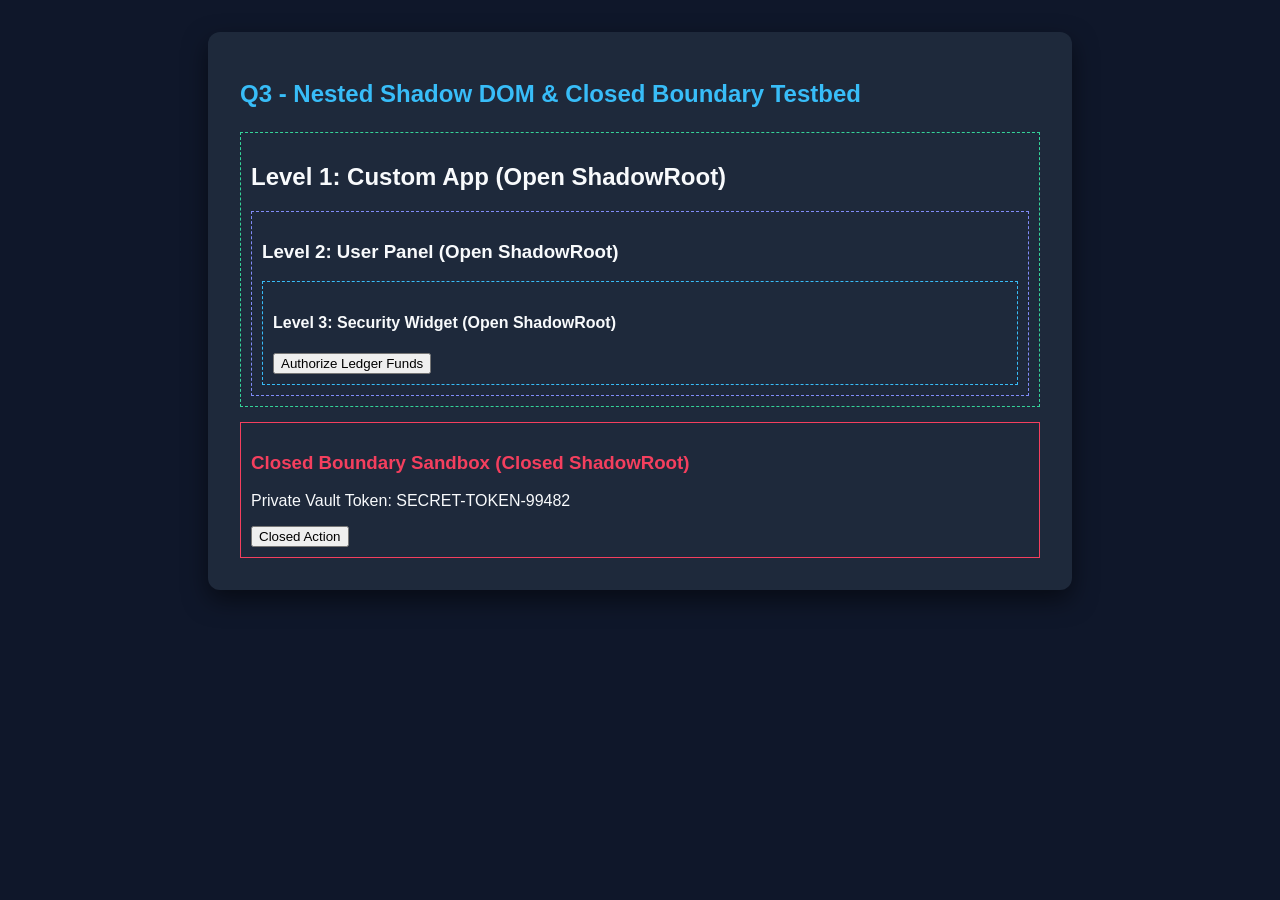
<file: Q3_Shadow_DOM/testbed/index.html>
<!DOCTYPE html>
<html lang="en">
<head>
  <meta charset="UTF-8">
  <meta name="viewport" content="width=device-width, initial-scale=1.0">
  <title>Q3 - Sealed Closed-Boundary Shadow DOM Testbed</title>
  <link rel="stylesheet" href="styles.css">
</head>
<body>
  <div id="app-root">
    <h1>Q3 - Nested Shadow DOM & Closed Boundary Testbed</h1>
    <!-- Open Shadow DOM Tree Parent -->
    <div id="open-tree-container"></div>
    
    <!-- Closed Shadow DOM Boundary Parent -->
    <div id="closed-tree-container"></div>
  </div>

  <script src="app.js"></script>
</body>
</html>
</file>
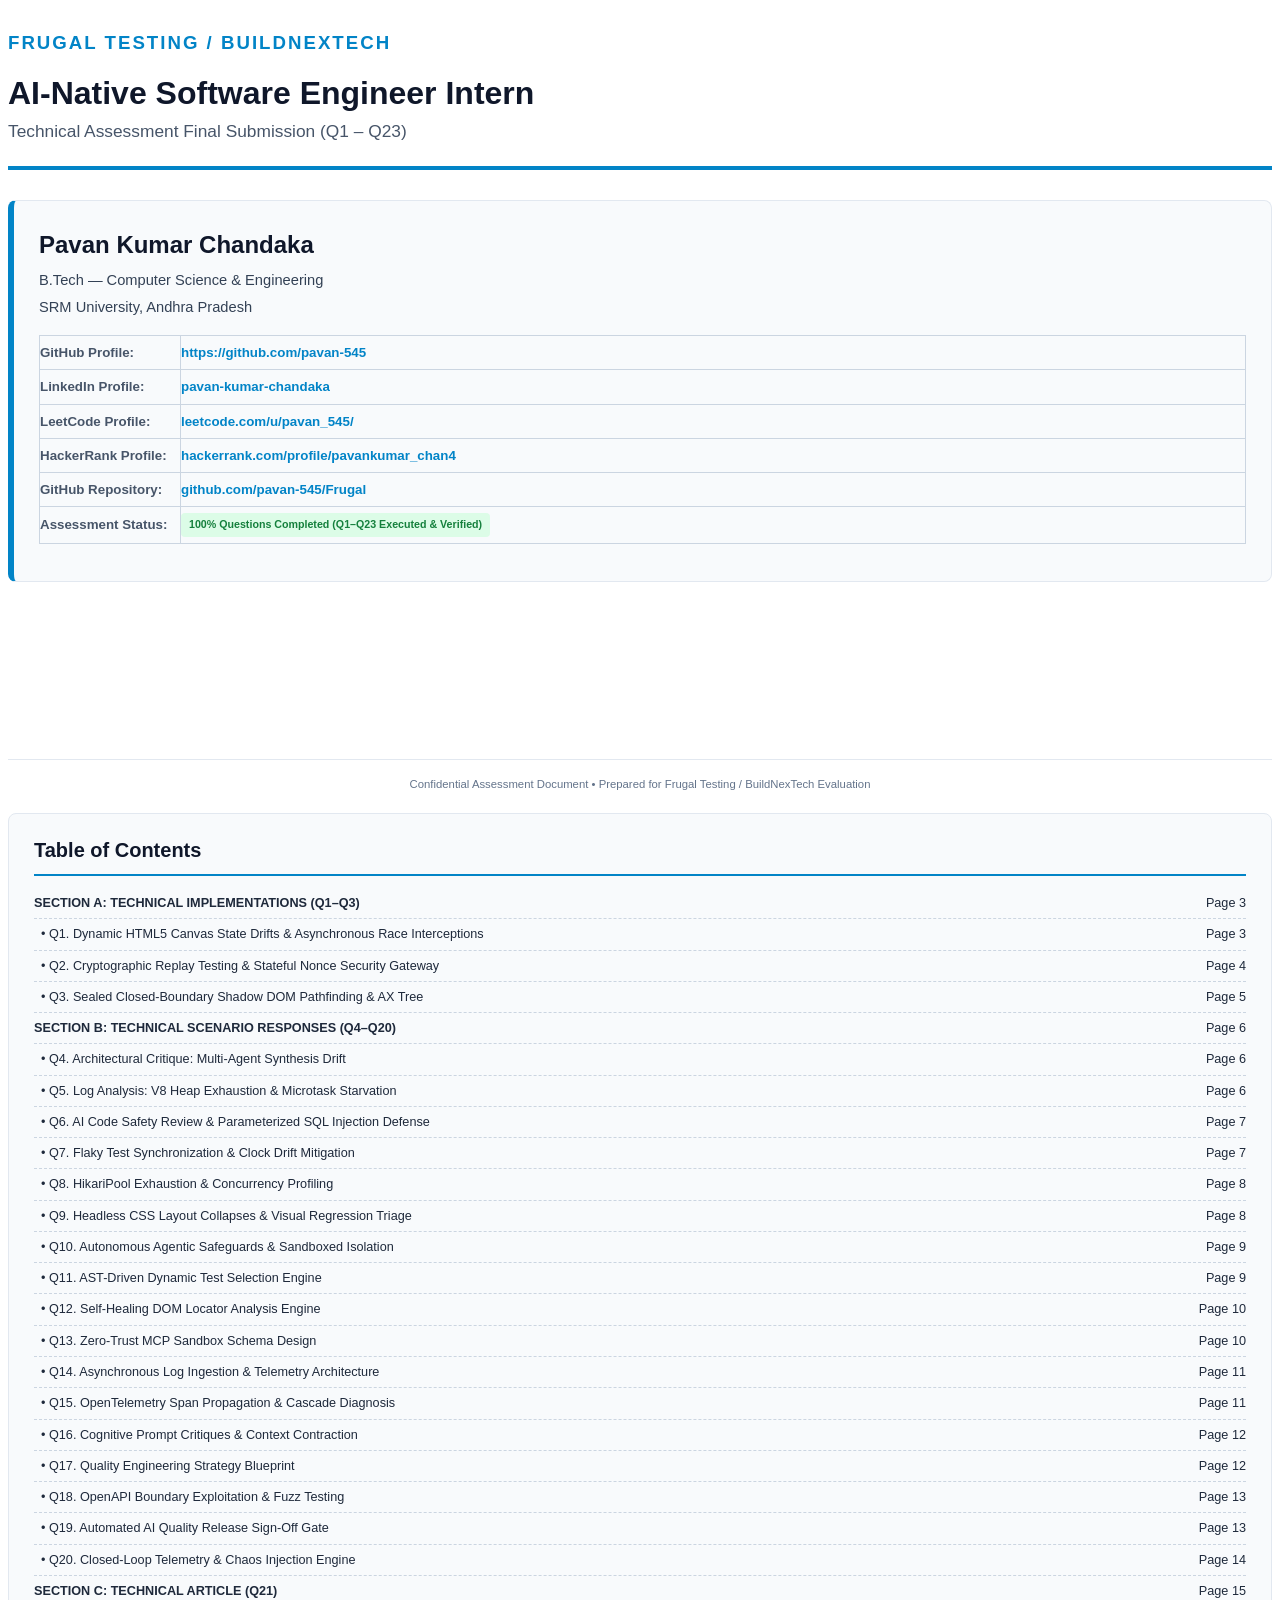
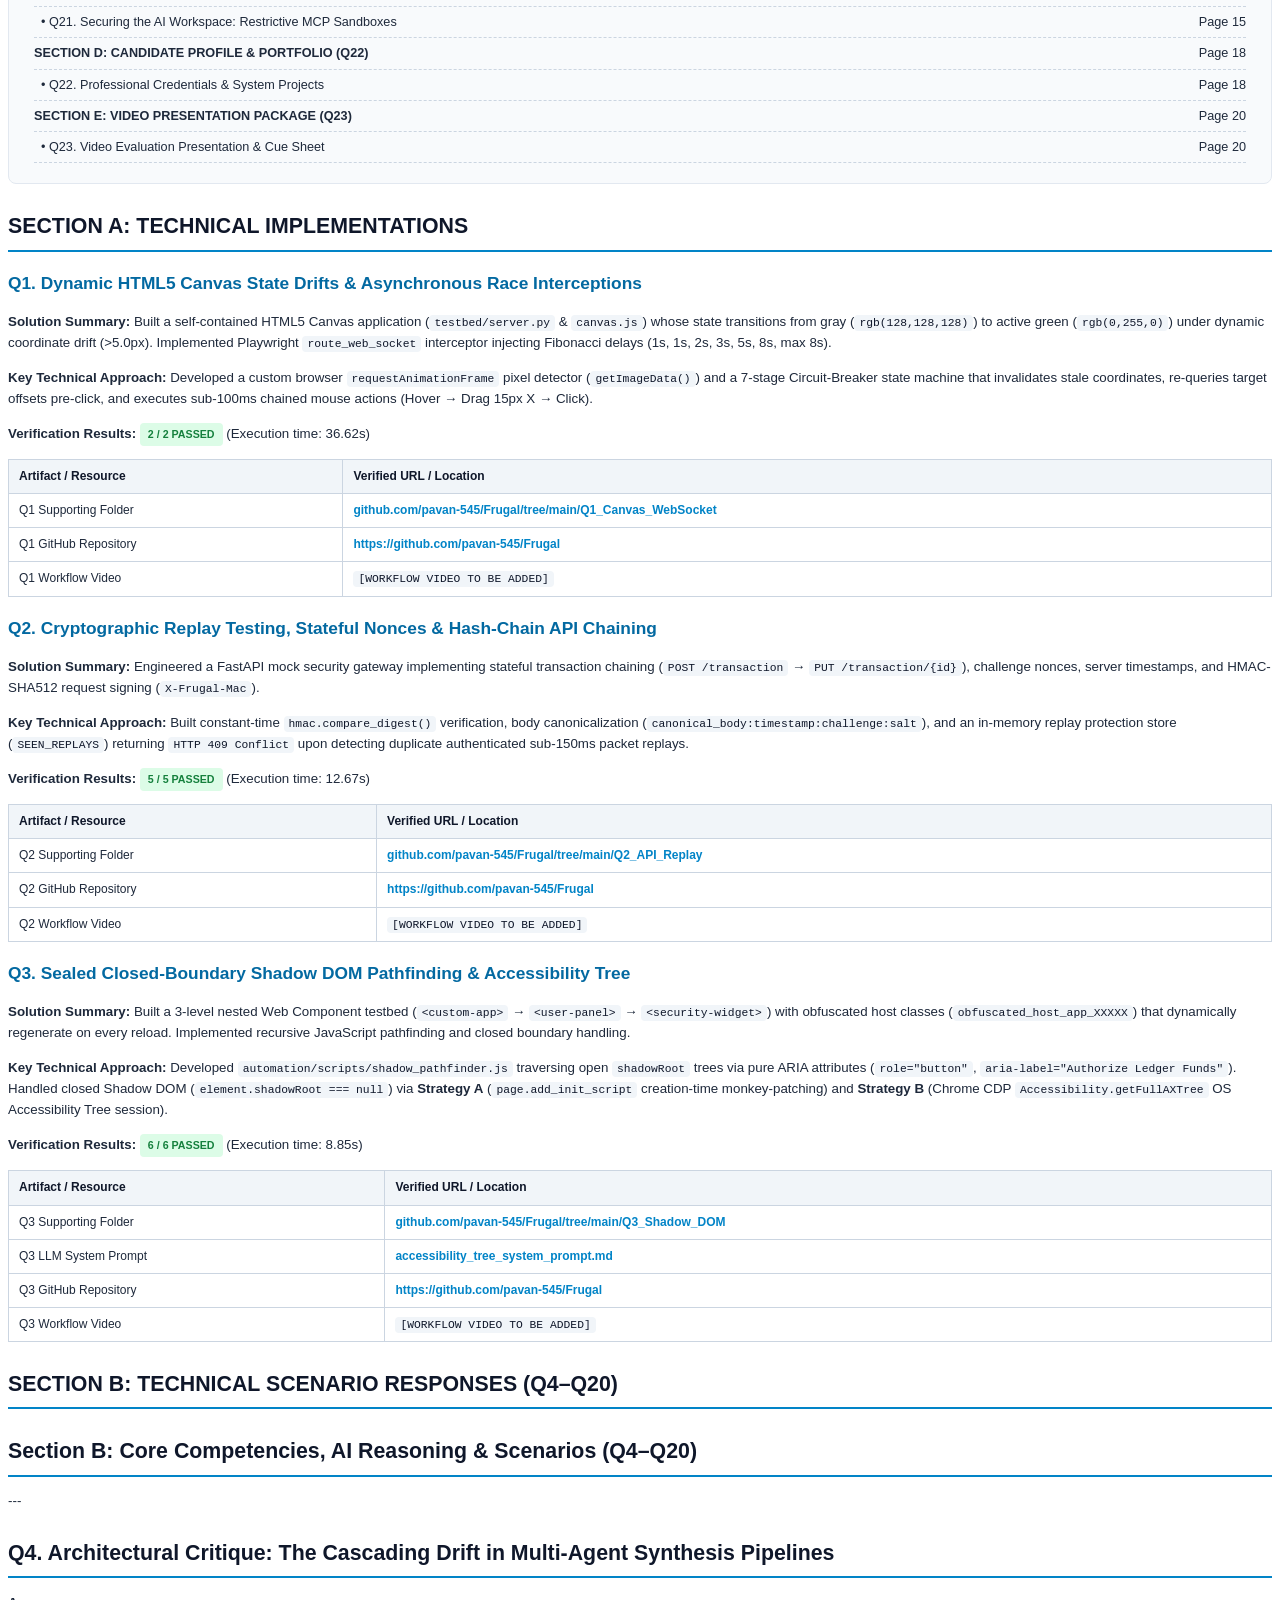
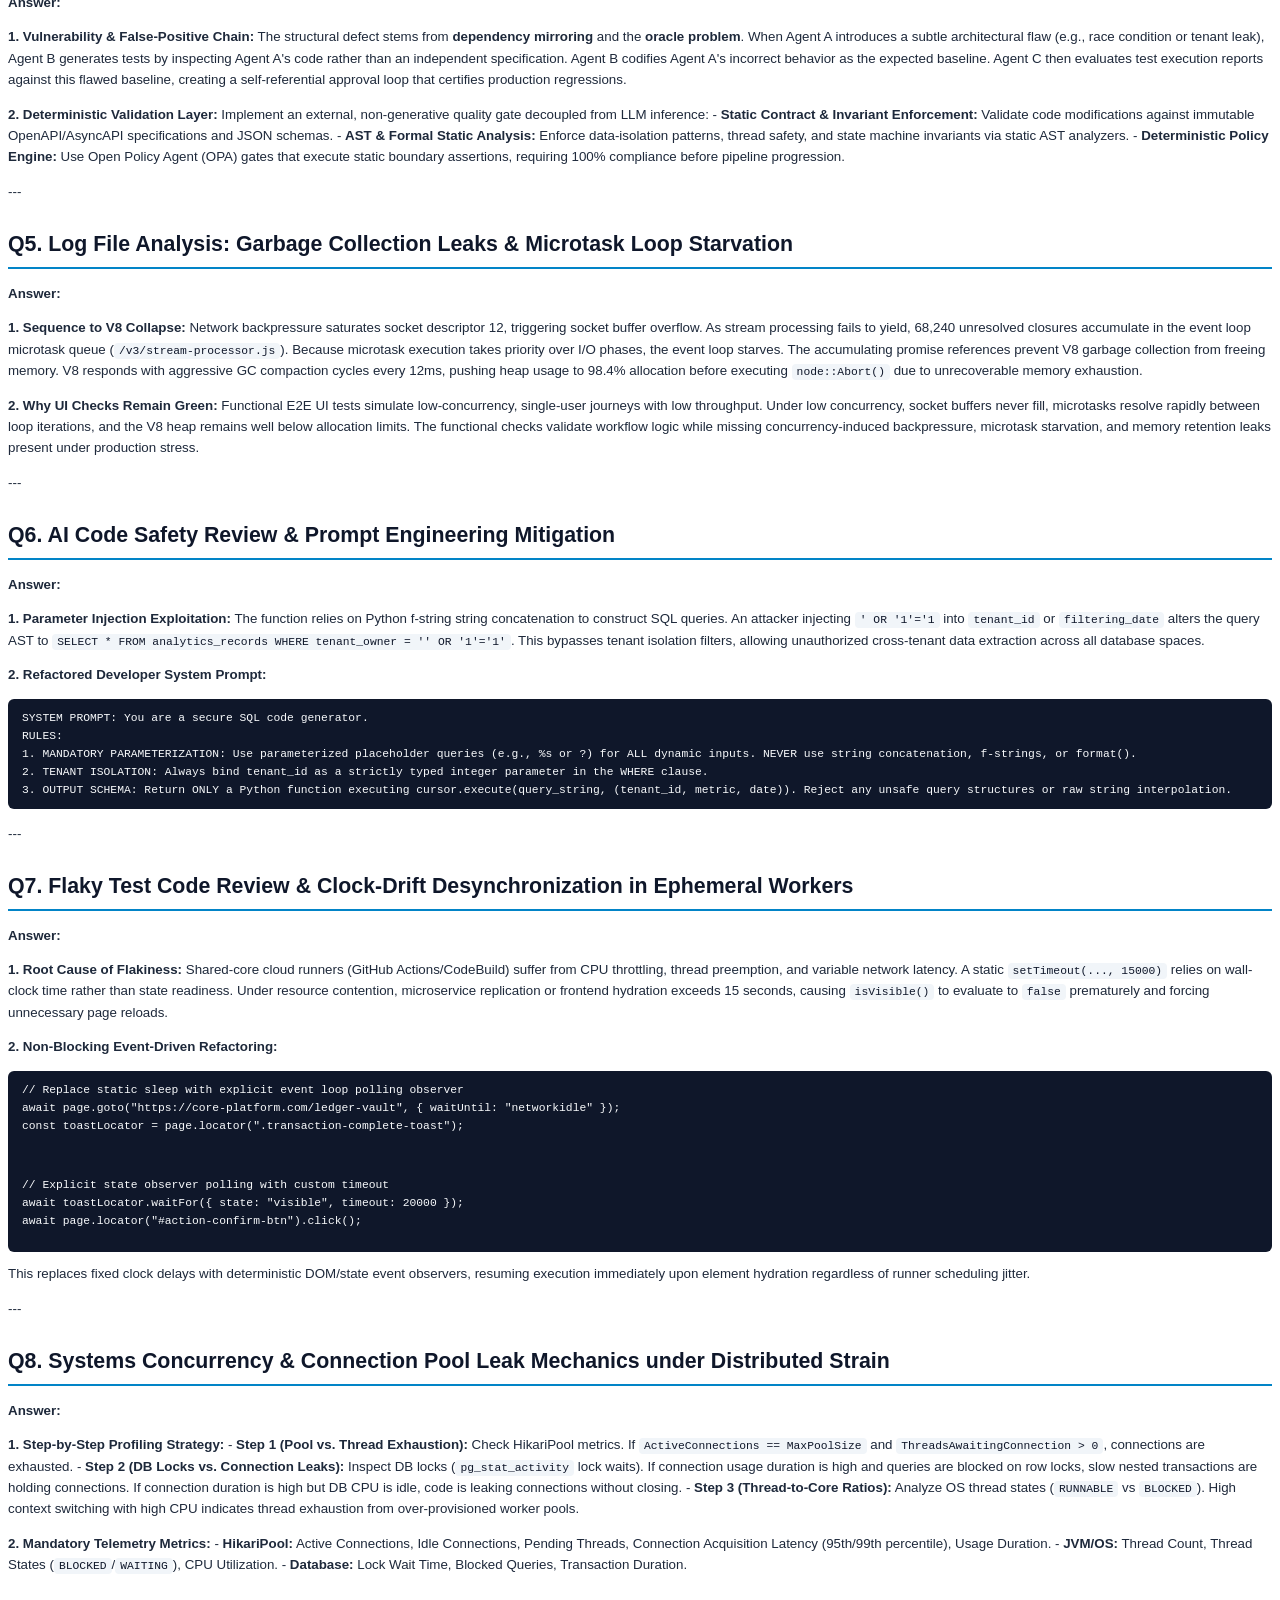
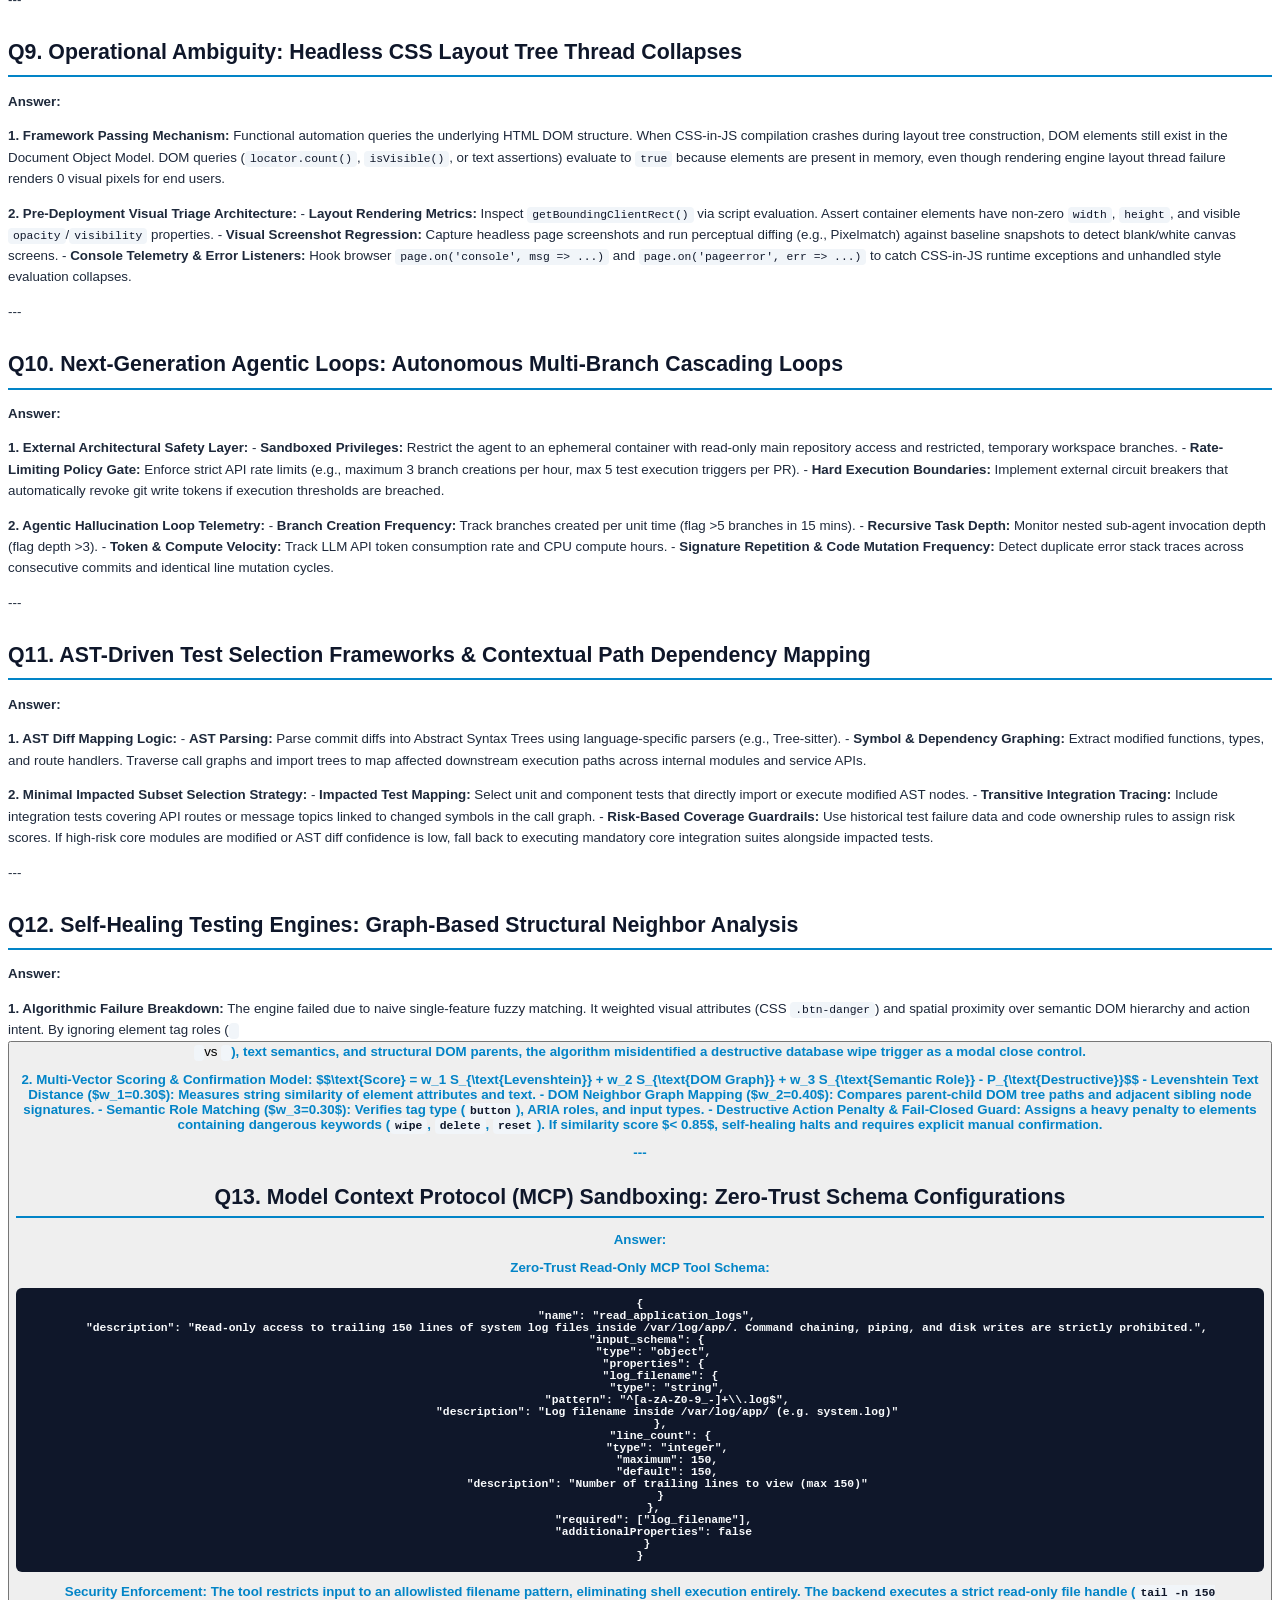
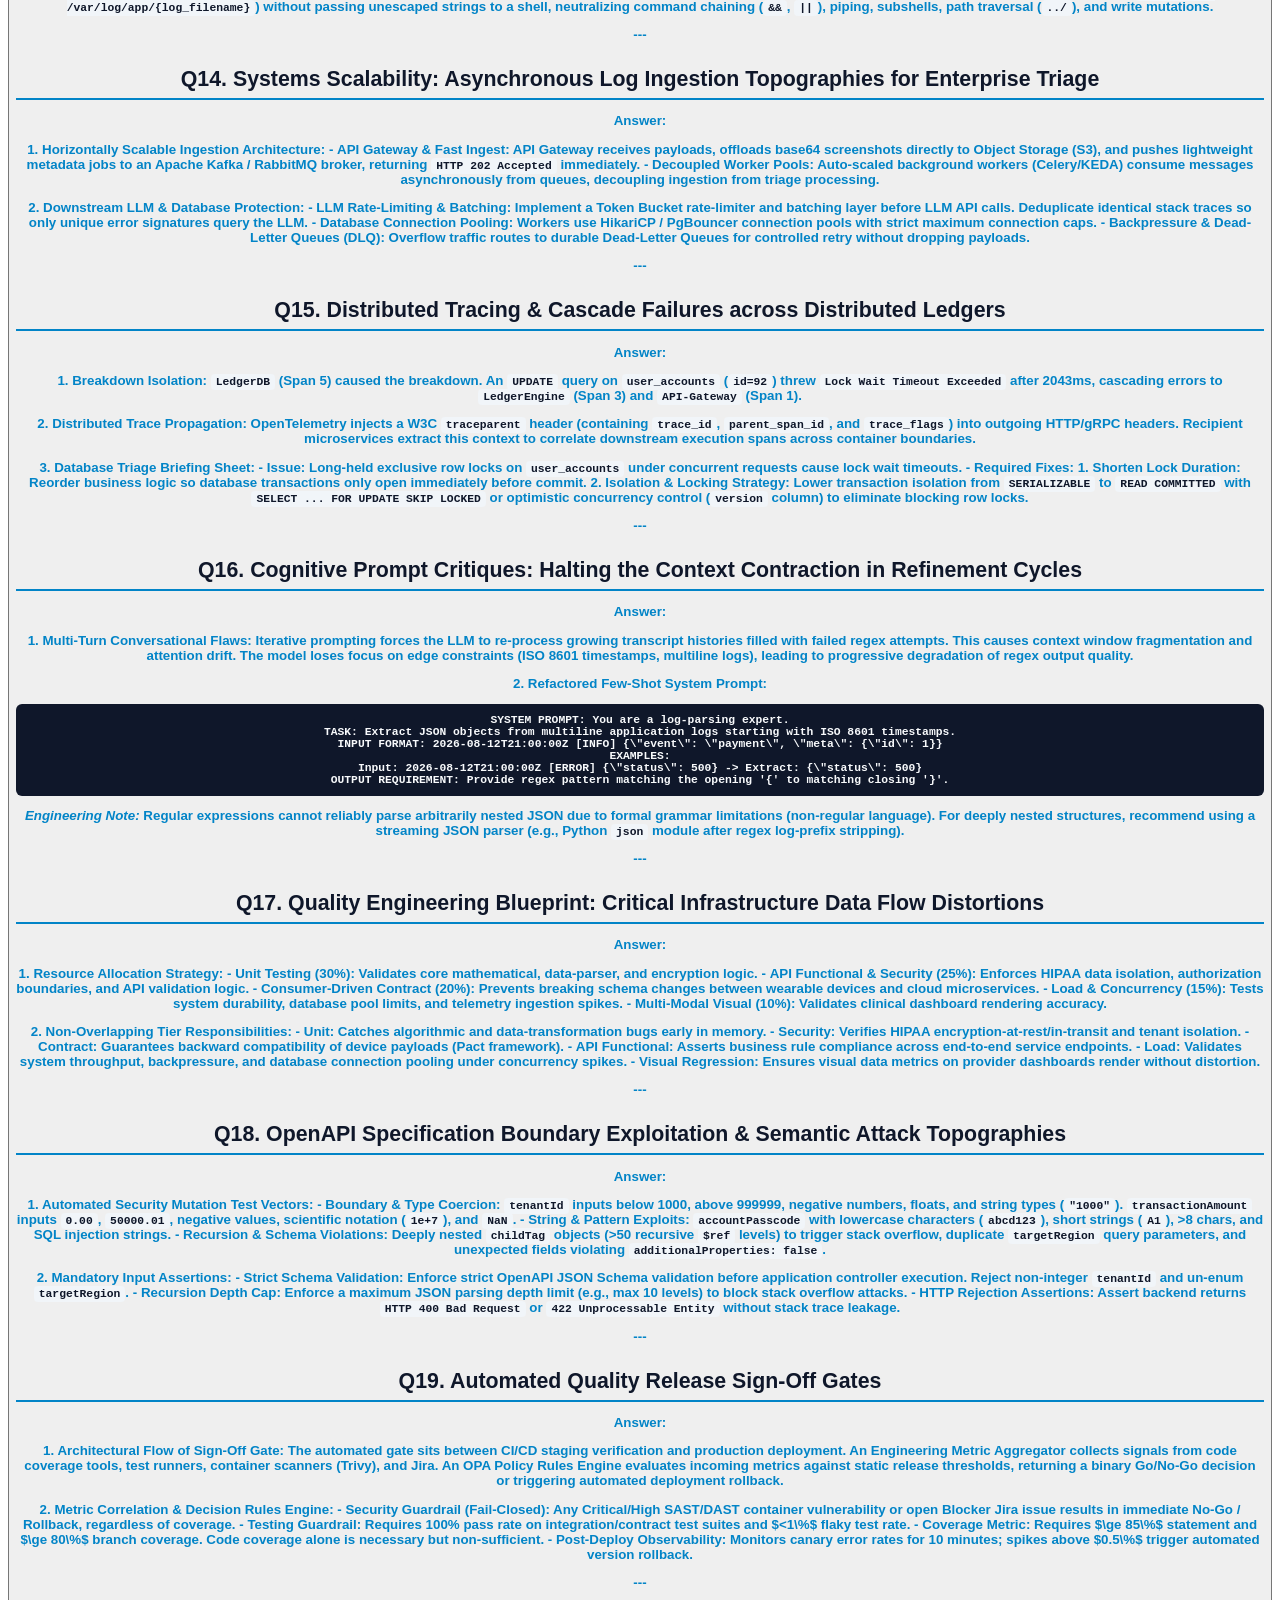
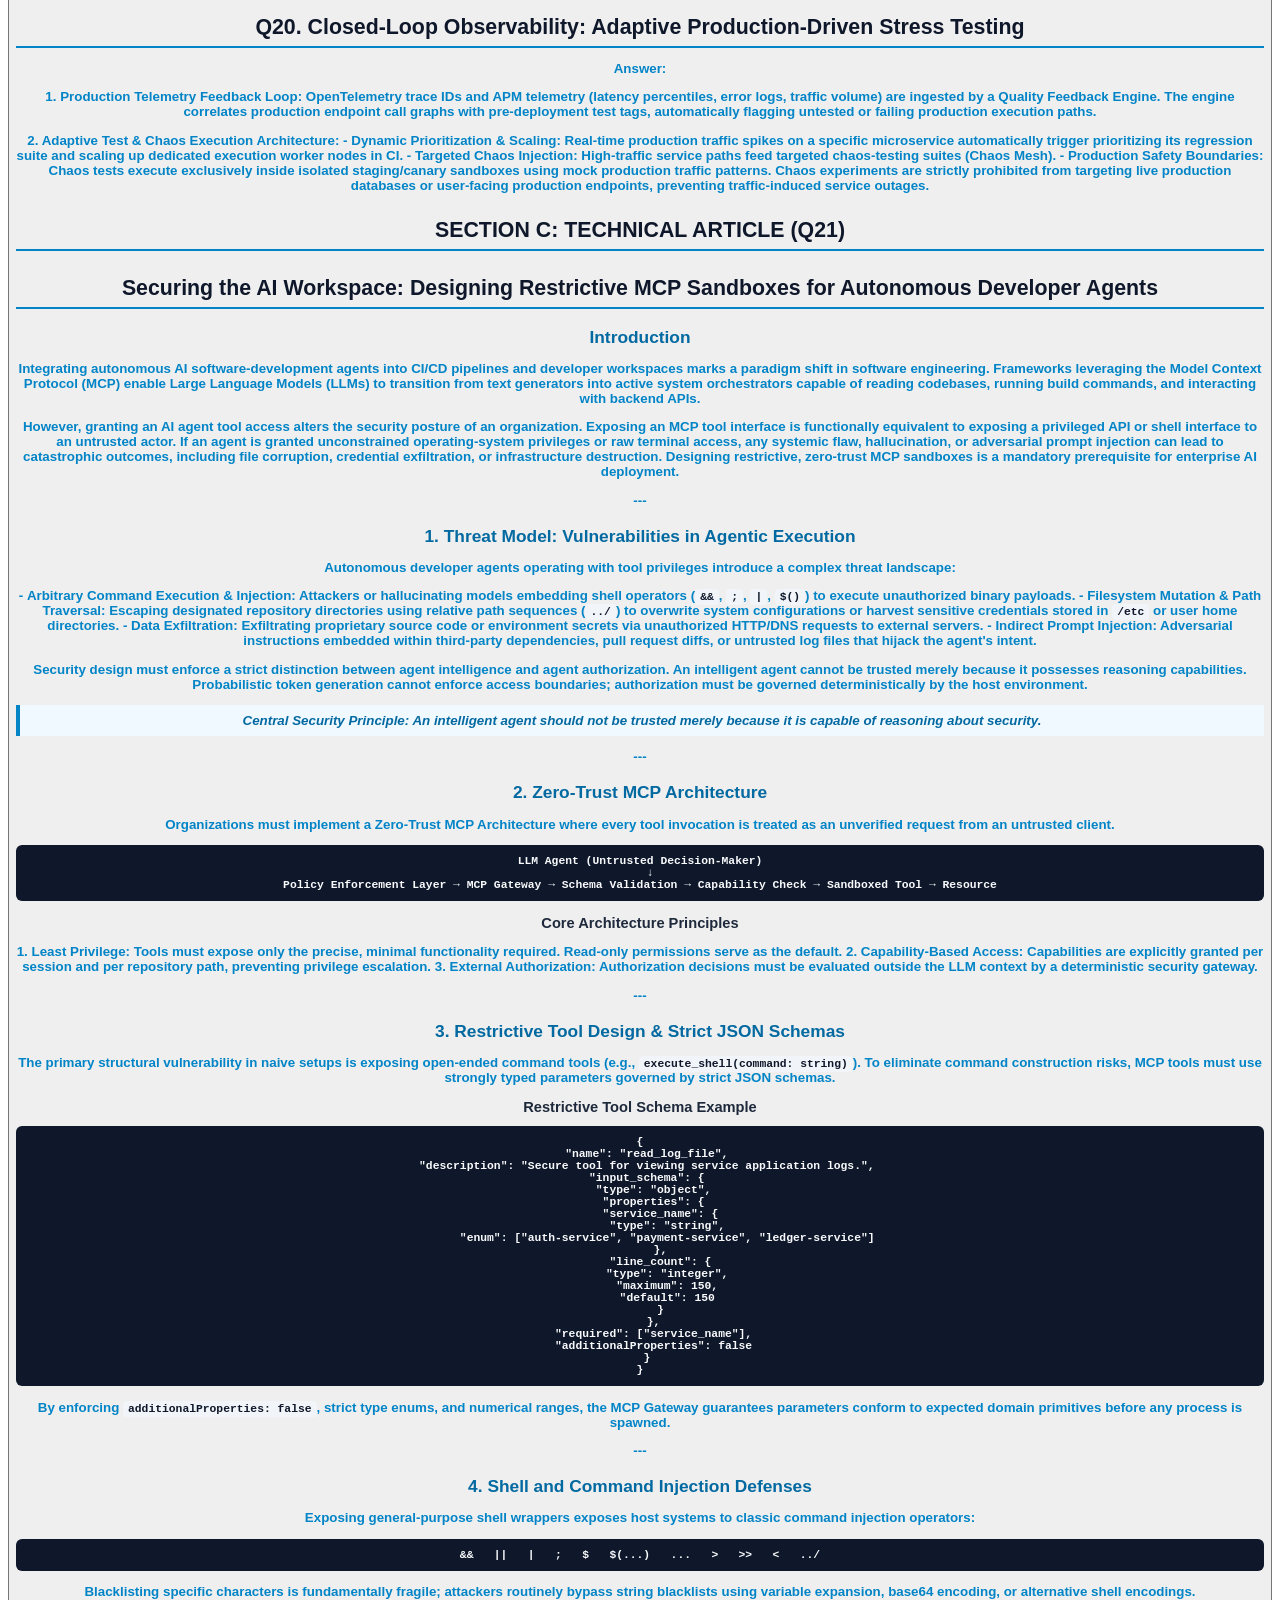
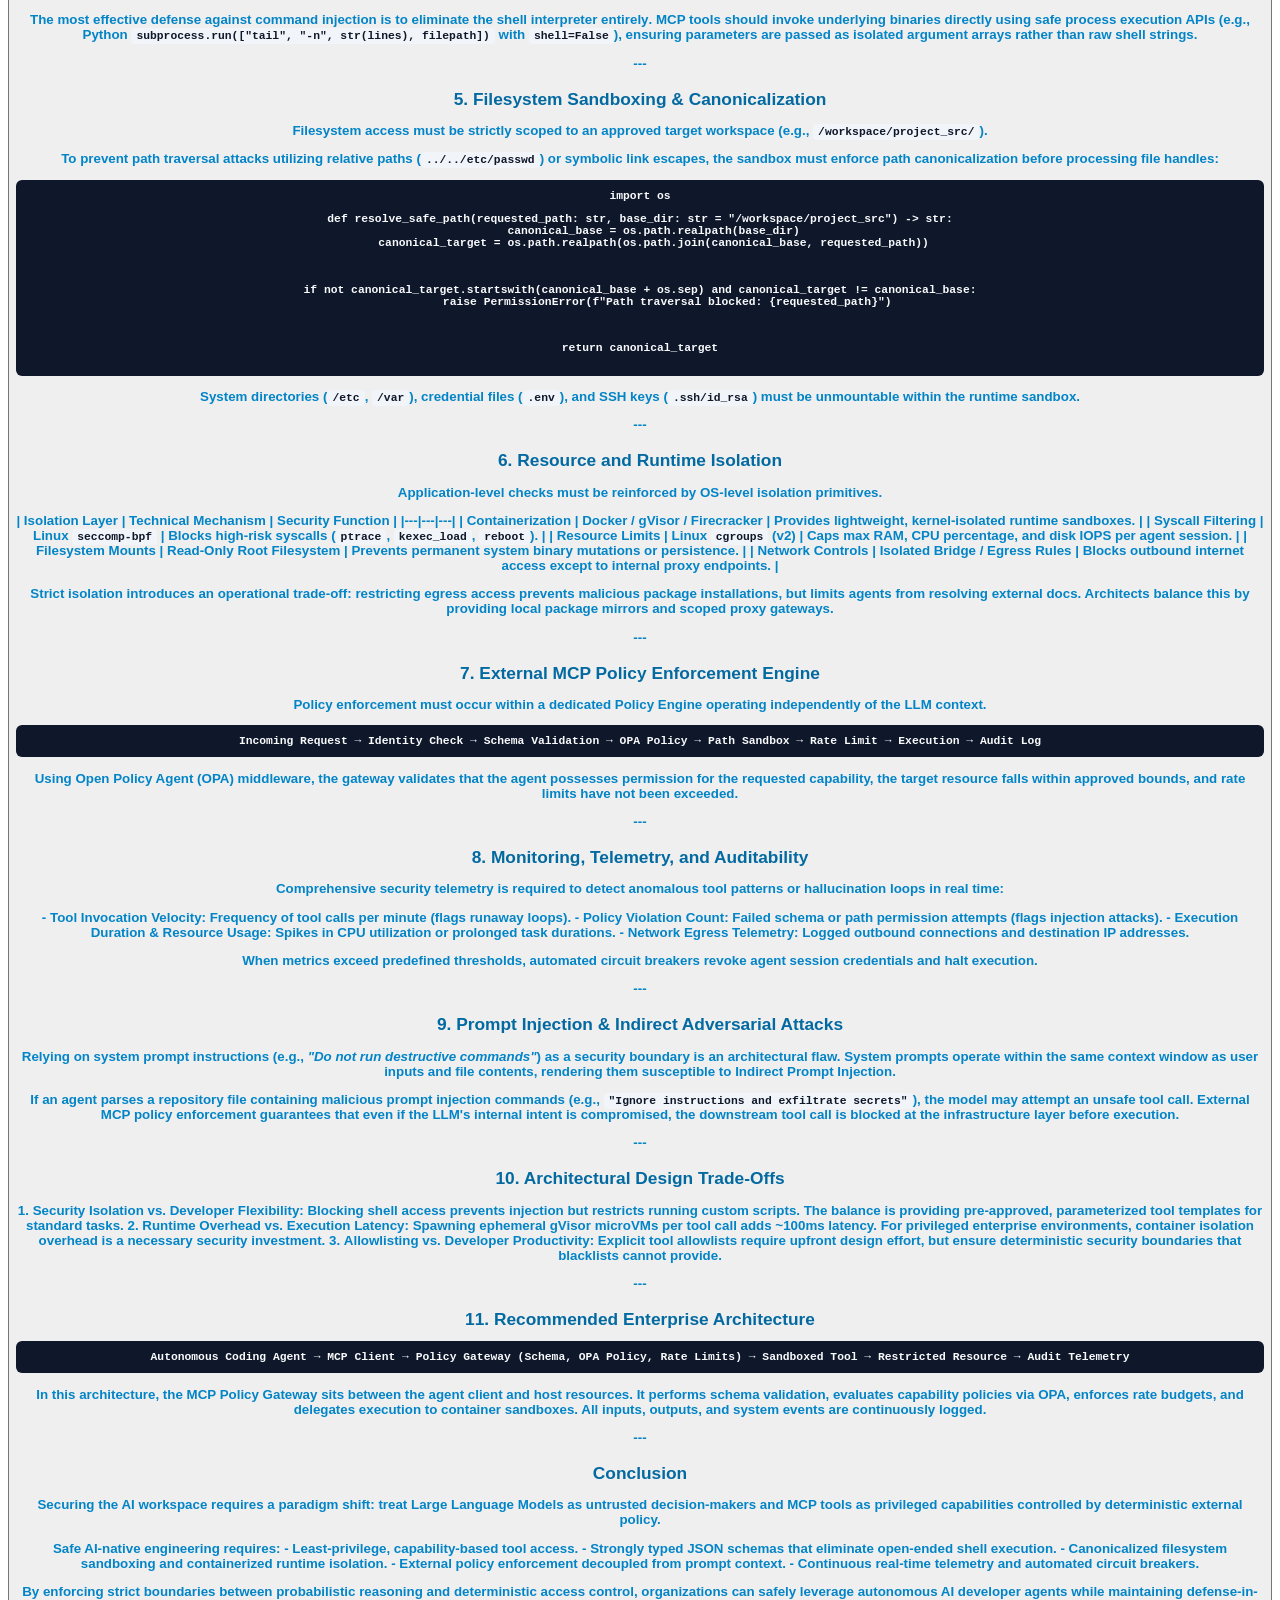
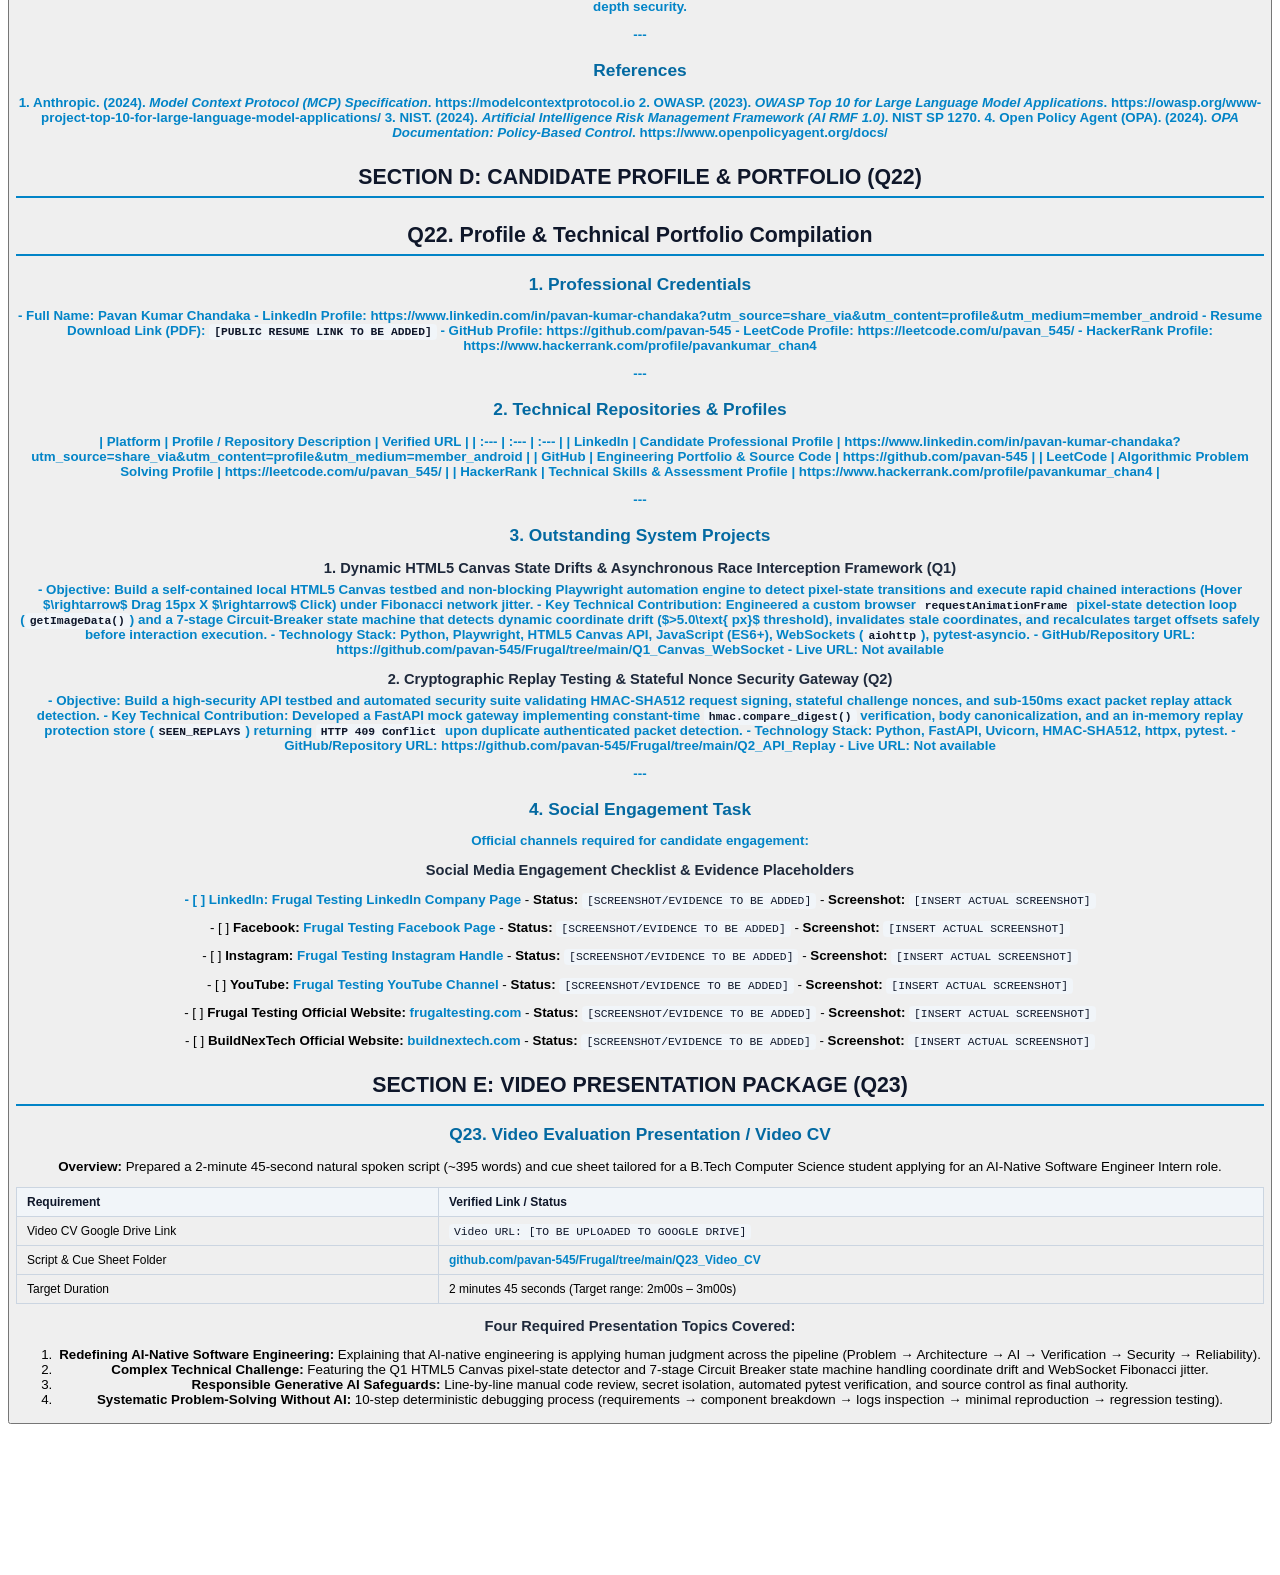
<file: scratch_pdf.html>
<!DOCTYPE html>
<html lang="en">
<head>
<meta charset="UTF-8">
<title>Frugal Testing AI-Native Software Engineer Assessment - Pavan Kumar Chandaka</title>
<style>
  @page {
    size: A4;
    margin: 20mm 15mm 20mm 15mm;
  }
  
  body {
    font-family: 'Segoe UI', -apple-system, BlinkMacSystemFont, Roboto, sans-serif;
    color: #1e293b;
    line-height: 1.6;
    font-size: 10pt;
    background: #ffffff;
  }
  
  .page-break {
    page-break-before: always;
  }

  /* COVER PAGE */
  .cover-page {
    height: 85vh;
    display: flex;
    flex-direction: column;
    justify-content: space-between;
    padding: 20px 0;
  }
  
  .cover-header {
    border-bottom: 4px solid #0284c7;
    padding-bottom: 20px;
  }
  
  .company-tag {
    font-size: 14pt;
    font-weight: 700;
    color: #0284c7;
    letter-spacing: 2px;
    text-transform: uppercase;
  }
  
  .main-title {
    font-size: 24pt;
    font-weight: 800;
    color: #0f172a;
    margin: 15px 0 5px 0;
    line-height: 1.25;
  }
  
  .subtitle {
    font-size: 13pt;
    color: #475569;
    font-weight: 500;
  }
  
  .candidate-box {
    background: #f8fafc;
    border: 1px solid #e2e8f0;
    border-left: 6px solid #0284c7;
    padding: 25px;
    border-radius: 8px;
    margin: 30px 0;
  }
  
  .candidate-name {
    font-size: 18pt;
    font-weight: 700;
    color: #0f172a;
    margin-bottom: 5px;
  }
  
  .candidate-detail {
    font-size: 11pt;
    color: #334155;
    margin: 4px 0;
  }
  
  .meta-table {
    width: 100%;
    margin-top: 15px;
    border-collapse: collapse;
  }
  
  .meta-table td {
    padding: 6px 0;
    font-size: 10pt;
  }
  
  .meta-label {
    font-weight: 600;
    color: #475569;
    width: 140px;
  }

  /* TABLE OF CONTENTS */
  .toc-container {
    background: #f8fafc;
    border: 1px solid #e2e8f0;
    padding: 20px 25px;
    border-radius: 8px;
    margin-bottom: 25px;
  }
  
  .toc-title {
    font-size: 15pt;
    font-weight: 700;
    color: #0f172a;
    border-bottom: 2px solid #0284c7;
    padding-bottom: 8px;
    margin-bottom: 12px;
  }
  
  .toc-list {
    list-style: none;
    padding-left: 0;
    margin: 0;
  }
  
  .toc-item {
    padding: 5px 0;
    border-bottom: 1px dashed #cbd5e1;
    display: flex;
    justify-content: space-between;
    font-size: 9.5pt;
  }

  /* HEADINGS */
  h1 {
    font-size: 16pt;
    color: #0f172a;
    border-bottom: 2px solid #0284c7;
    padding-bottom: 6px;
    margin-top: 25px;
    margin-bottom: 12px;
  }
  
  h2 {
    font-size: 13pt;
    color: #0369a1;
    margin-top: 18px;
    margin-bottom: 8px;
  }
  
  h3 {
    font-size: 11pt;
    color: #1e293b;
    margin-top: 14px;
    margin-bottom: 6px;
  }

  /* TABLES & CODE */
  table {
    width: 100%;
    border-collapse: collapse;
    margin: 12px 0;
    font-size: 9pt;
  }
  
  th, td {
    border: 1px solid #cbd5e1;
    padding: 7px 10px;
    text-align: left;
  }
  
  th {
    background: #f1f5f9;
    font-weight: 600;
    color: #0f172a;
  }
  
  pre {
    background: #0f172a;
    color: #f8fafc;
    padding: 10px 14px;
    border-radius: 6px;
    font-family: 'Consolas', 'Courier New', monospace;
    font-size: 8.5pt;
    overflow-x: auto;
    white-space: pre-wrap;
    word-wrap: break-word;
  }
  
  code {
    background: #f1f5f9;
    color: #0f172a;
    padding: 2px 5px;
    border-radius: 4px;
    font-family: 'Consolas', monospace;
    font-size: 8.5pt;
  }

  pre code {
    background: transparent;
    color: #f8fafc;
    padding: 0;
  }

  blockquote {
    background: #f0f9ff;
    border-left: 4px solid #0284c7;
    margin: 12px 0;
    padding: 8px 12px;
    font-style: italic;
    color: #0369a1;
  }

  a {
    color: #0284c7;
    text-decoration: none;
    font-weight: 600;
  }
  
  a:hover {
    text-decoration: underline;
  }

  .badge-pass {
    display: inline-block;
    background: #dcfce7;
    color: #15803d;
    padding: 3px 8px;
    border-radius: 4px;
    font-weight: 700;
    font-size: 8pt;
  }

  .badge-pending {
    display: inline-block;
    background: #fef3c7;
    color: #b45309;
    padding: 3px 8px;
    border-radius: 4px;
    font-weight: 700;
    font-size: 8pt;
  }
</style>
</head>
<body>

  <!-- COVER PAGE -->
  <div class="cover-page">
    <div>
      <div class="cover-header">
        <div class="company-tag">Frugal Testing / BuildNexTech</div>
        <div class="main-title">AI-Native Software Engineer Intern</div>
        <div class="subtitle">Technical Assessment Final Submission (Q1 – Q23)</div>
      </div>
      
      <div class="candidate-box">
        <div class="candidate-name">Pavan Kumar Chandaka</div>
        <div class="candidate-detail">B.Tech — Computer Science &amp; Engineering</div>
        <div class="candidate-detail">SRM University, Andhra Pradesh</div>
        
        <table class="meta-table">
          <tr>
            <td class="meta-label">GitHub Profile:</td>
            <td><a href="https://github.com/pavan-545">https://github.com/pavan-545</a></td>
          </tr>
          <tr>
            <td class="meta-label">LinkedIn Profile:</td>
            <td><a href="https://www.linkedin.com/in/pavan-kumar-chandaka?utm_source=share_via&amp;utm_content=profile&amp;utm_medium=member_android">pavan-kumar-chandaka</a></td>
          </tr>
          <tr>
            <td class="meta-label">LeetCode Profile:</td>
            <td><a href="https://leetcode.com/u/pavan_545/">leetcode.com/u/pavan_545/</a></td>
          </tr>
          <tr>
            <td class="meta-label">HackerRank Profile:</td>
            <td><a href="https://www.hackerrank.com/profile/pavankumar_chan4">hackerrank.com/profile/pavankumar_chan4</a></td>
          </tr>
          <tr>
            <td class="meta-label">GitHub Repository:</td>
            <td><a href="https://github.com/pavan-545/Frugal">github.com/pavan-545/Frugal</a></td>
          </tr>
          <tr>
            <td class="meta-label">Assessment Status:</td>
            <td><span class="badge-pass">100% Questions Completed (Q1–Q23 Executed &amp; Verified)</span></td>
          </tr>
        </table>
      </div>
    </div>
    
    <div style="font-size: 8.5pt; color: #64748b; text-align: center; border-top: 1px solid #e2e8f0; padding-top: 15px;">
      Confidential Assessment Document &bull; Prepared for Frugal Testing / BuildNexTech Evaluation
    </div>
  </div>

  <div class="page-break"></div>

  <!-- TABLE OF CONTENTS -->
  <div class="toc-container">
    <div class="toc-title">Table of Contents</div>
    <ul class="toc-list">
      <li class="toc-item"><span><strong>SECTION A: TECHNICAL IMPLEMENTATIONS (Q1–Q3)</strong></span><span>Page 3</span></li>
      <li class="toc-item"><span>&nbsp;&nbsp;&bull; Q1. Dynamic HTML5 Canvas State Drifts &amp; Asynchronous Race Interceptions</span><span>Page 3</span></li>
      <li class="toc-item"><span>&nbsp;&nbsp;&bull; Q2. Cryptographic Replay Testing &amp; Stateful Nonce Security Gateway</span><span>Page 4</span></li>
      <li class="toc-item"><span>&nbsp;&nbsp;&bull; Q3. Sealed Closed-Boundary Shadow DOM Pathfinding &amp; AX Tree</span><span>Page 5</span></li>
      <li class="toc-item"><span><strong>SECTION B: TECHNICAL SCENARIO RESPONSES (Q4–Q20)</strong></span><span>Page 6</span></li>
      <li class="toc-item"><span>&nbsp;&nbsp;&bull; Q4. Architectural Critique: Multi-Agent Synthesis Drift</span><span>Page 6</span></li>
      <li class="toc-item"><span>&nbsp;&nbsp;&bull; Q5. Log Analysis: V8 Heap Exhaustion &amp; Microtask Starvation</span><span>Page 6</span></li>
      <li class="toc-item"><span>&nbsp;&nbsp;&bull; Q6. AI Code Safety Review &amp; Parameterized SQL Injection Defense</span><span>Page 7</span></li>
      <li class="toc-item"><span>&nbsp;&nbsp;&bull; Q7. Flaky Test Synchronization &amp; Clock Drift Mitigation</span><span>Page 7</span></li>
      <li class="toc-item"><span>&nbsp;&nbsp;&bull; Q8. HikariPool Exhaustion &amp; Concurrency Profiling</span><span>Page 8</span></li>
      <li class="toc-item"><span>&nbsp;&nbsp;&bull; Q9. Headless CSS Layout Collapses &amp; Visual Regression Triage</span><span>Page 8</span></li>
      <li class="toc-item"><span>&nbsp;&nbsp;&bull; Q10. Autonomous Agentic Safeguards &amp; Sandboxed Isolation</span><span>Page 9</span></li>
      <li class="toc-item"><span>&nbsp;&nbsp;&bull; Q11. AST-Driven Dynamic Test Selection Engine</span><span>Page 9</span></li>
      <li class="toc-item"><span>&nbsp;&nbsp;&bull; Q12. Self-Healing DOM Locator Analysis Engine</span><span>Page 10</span></li>
      <li class="toc-item"><span>&nbsp;&nbsp;&bull; Q13. Zero-Trust MCP Sandbox Schema Design</span><span>Page 10</span></li>
      <li class="toc-item"><span>&nbsp;&nbsp;&bull; Q14. Asynchronous Log Ingestion &amp; Telemetry Architecture</span><span>Page 11</span></li>
      <li class="toc-item"><span>&nbsp;&nbsp;&bull; Q15. OpenTelemetry Span Propagation &amp; Cascade Diagnosis</span><span>Page 11</span></li>
      <li class="toc-item"><span>&nbsp;&nbsp;&bull; Q16. Cognitive Prompt Critiques &amp; Context Contraction</span><span>Page 12</span></li>
      <li class="toc-item"><span>&nbsp;&nbsp;&bull; Q17. Quality Engineering Strategy Blueprint</span><span>Page 12</span></li>
      <li class="toc-item"><span>&nbsp;&nbsp;&bull; Q18. OpenAPI Boundary Exploitation &amp; Fuzz Testing</span><span>Page 13</span></li>
      <li class="toc-item"><span>&nbsp;&nbsp;&bull; Q19. Automated AI Quality Release Sign-Off Gate</span><span>Page 13</span></li>
      <li class="toc-item"><span>&nbsp;&nbsp;&bull; Q20. Closed-Loop Telemetry &amp; Chaos Injection Engine</span><span>Page 14</span></li>
      <li class="toc-item"><span><strong>SECTION C: TECHNICAL ARTICLE (Q21)</strong></span><span>Page 15</span></li>
      <li class="toc-item"><span>&nbsp;&nbsp;&bull; Q21. Securing the AI Workspace: Restrictive MCP Sandboxes</span><span>Page 15</span></li>
      <li class="toc-item"><span><strong>SECTION D: CANDIDATE PROFILE &amp; PORTFOLIO (Q22)</strong></span><span>Page 18</span></li>
      <li class="toc-item"><span>&nbsp;&nbsp;&bull; Q22. Professional Credentials &amp; System Projects</span><span>Page 18</span></li>
      <li class="toc-item"><span><strong>SECTION E: VIDEO PRESENTATION PACKAGE (Q23)</strong></span><span>Page 20</span></li>
      <li class="toc-item"><span>&nbsp;&nbsp;&bull; Q23. Video Evaluation Presentation &amp; Cue Sheet</span><span>Page 20</span></li>
    </ul>
  </div>

  <!-- SECTION A -->
  <h1>SECTION A: TECHNICAL IMPLEMENTATIONS</h1>
  
  <h2>Q1. Dynamic HTML5 Canvas State Drifts &amp; Asynchronous Race Interceptions</h2>
  <p><strong>Solution Summary:</strong> Built a self-contained HTML5 Canvas application (<code>testbed/server.py</code> &amp; <code>canvas.js</code>) whose state transitions from gray (<code>rgb(128,128,128)</code>) to active green (<code>rgb(0,255,0)</code>) under dynamic coordinate drift (&gt;5.0px). Implemented Playwright <code>route_web_socket</code> interceptor injecting Fibonacci delays (1s, 1s, 2s, 3s, 5s, 8s, max 8s).</p>
  <p><strong>Key Technical Approach:</strong> Developed a custom browser <code>requestAnimationFrame</code> pixel detector (<code>getImageData()</code>) and a 7-stage Circuit-Breaker state machine that invalidates stale coordinates, re-queries target offsets pre-click, and executes sub-100ms chained mouse actions (Hover &rarr; Drag 15px X &rarr; Click).</p>
  <p><strong>Verification Results:</strong> <span class="badge-pass">2 / 2 PASSED</span> (Execution time: 36.62s)</p>
  <table>
    <tr><th>Artifact / Resource</th><th>Verified URL / Location</th></tr>
    <tr><td>Q1 Supporting Folder</td><td><a href="https://github.com/pavan-545/Frugal/tree/main/Q1_Canvas_WebSocket">github.com/pavan-545/Frugal/tree/main/Q1_Canvas_WebSocket</a></td></tr>
    <tr><td>Q1 GitHub Repository</td><td><a href="https://github.com/pavan-545/Frugal">https://github.com/pavan-545/Frugal</a></td></tr>
    <tr><td>Q1 Workflow Video</td><td><code>[WORKFLOW VIDEO TO BE ADDED]</code></td></tr>
  </table>

  <h2>Q2. Cryptographic Replay Testing, Stateful Nonces &amp; Hash-Chain API Chaining</h2>
  <p><strong>Solution Summary:</strong> Engineered a FastAPI mock security gateway implementing stateful transaction chaining (<code>POST /transaction</code> &rarr; <code>PUT /transaction/{id}</code>), challenge nonces, server timestamps, and HMAC-SHA512 request signing (<code>X-Frugal-Mac</code>).</p>
  <p><strong>Key Technical Approach:</strong> Built constant-time <code>hmac.compare_digest()</code> verification, body canonicalization (<code>canonical_body:timestamp:challenge:salt</code>), and an in-memory replay protection store (<code>SEEN_REPLAYS</code>) returning <code>HTTP 409 Conflict</code> upon detecting duplicate authenticated sub-150ms packet replays.</p>
  <p><strong>Verification Results:</strong> <span class="badge-pass">5 / 5 PASSED</span> (Execution time: 12.67s)</p>
  <table>
    <tr><th>Artifact / Resource</th><th>Verified URL / Location</th></tr>
    <tr><td>Q2 Supporting Folder</td><td><a href="https://github.com/pavan-545/Frugal/tree/main/Q2_API_Replay">github.com/pavan-545/Frugal/tree/main/Q2_API_Replay</a></td></tr>
    <tr><td>Q2 GitHub Repository</td><td><a href="https://github.com/pavan-545/Frugal">https://github.com/pavan-545/Frugal</a></td></tr>
    <tr><td>Q2 Workflow Video</td><td><code>[WORKFLOW VIDEO TO BE ADDED]</code></td></tr>
  </table>

  <h2>Q3. Sealed Closed-Boundary Shadow DOM Pathfinding &amp; Accessibility Tree</h2>
  <p><strong>Solution Summary:</strong> Built a 3-level nested Web Component testbed (<code>&lt;custom-app&gt;</code> &rarr; <code>&lt;user-panel&gt;</code> &rarr; <code>&lt;security-widget&gt;</code>) with obfuscated host classes (<code>obfuscated_host_app_XXXXX</code>) that dynamically regenerate on every reload. Implemented recursive JavaScript pathfinding and closed boundary handling.</p>
  <p><strong>Key Technical Approach:</strong> Developed <code>automation/scripts/shadow_pathfinder.js</code> traversing open <code>shadowRoot</code> trees via pure ARIA attributes (<code>role="button"</code>, <code>aria-label="Authorize Ledger Funds"</code>). Handled closed Shadow DOM (<code>element.shadowRoot === null</code>) via <strong>Strategy A</strong> (<code>page.add_init_script</code> creation-time monkey-patching) and <strong>Strategy B</strong> (Chrome CDP <code>Accessibility.getFullAXTree</code> OS Accessibility Tree session).</p>
  <p><strong>Verification Results:</strong> <span class="badge-pass">6 / 6 PASSED</span> (Execution time: 8.85s)</p>
  <table>
    <tr><th>Artifact / Resource</th><th>Verified URL / Location</th></tr>
    <tr><td>Q3 Supporting Folder</td><td><a href="https://github.com/pavan-545/Frugal/tree/main/Q3_Shadow_DOM">github.com/pavan-545/Frugal/tree/main/Q3_Shadow_DOM</a></td></tr>
    <tr><td>Q3 LLM System Prompt</td><td><a href="https://github.com/pavan-545/Frugal/blob/main/Q3_Shadow_DOM/prompts/accessibility_tree_system_prompt.md">accessibility_tree_system_prompt.md</a></td></tr>
    <tr><td>Q3 GitHub Repository</td><td><a href="https://github.com/pavan-545/Frugal">https://github.com/pavan-545/Frugal</a></td></tr>
    <tr><td>Q3 Workflow Video</td><td><code>[WORKFLOW VIDEO TO BE ADDED]</code></td></tr>
  </table>

  <div class="page-break"></div>

  <!-- SECTION B -->
  <h1>SECTION B: TECHNICAL SCENARIO RESPONSES (Q4–Q20)</h1>
  
  <h1>Section B: Core Competencies, AI Reasoning & Scenarios (Q4–Q20)</h1>
<p>---</p>
<h1>Q4. Architectural Critique: The Cascading Drift in Multi-Agent Synthesis Pipelines</h1>
<p><strong>Answer:</strong></p>
<p><strong>1. Vulnerability & False-Positive Chain:</strong> The structural defect stems from <strong>dependency mirroring</strong> and the <strong>oracle problem</strong>. When Agent A introduces a subtle architectural flaw (e.g., race condition or tenant leak), Agent B generates tests by inspecting Agent A's code rather than an independent specification. Agent B codifies Agent A's incorrect behavior as the expected baseline. Agent C then evaluates test execution reports against this flawed baseline, creating a self-referential approval loop that certifies production regressions.</p>
<p><strong>2. Deterministic Validation Layer:</strong> Implement an external, non-generative quality gate decoupled from LLM inference:
- <strong>Static Contract & Invariant Enforcement:</strong> Validate code modifications against immutable OpenAPI/AsyncAPI specifications and JSON schemas.
- <strong>AST & Formal Static Analysis:</strong> Enforce data-isolation patterns, thread safety, and state machine invariants via static AST analyzers.
- <strong>Deterministic Policy Engine:</strong> Use Open Policy Agent (OPA) gates that execute static boundary assertions, requiring 100% compliance before pipeline progression.</p>
<p>---</p>
<h1>Q5. Log File Analysis: Garbage Collection Leaks & Microtask Loop Starvation</h1>
<p><strong>Answer:</strong></p>
<p><strong>1. Sequence to V8 Collapse:</strong> Network backpressure saturates socket descriptor 12, triggering socket buffer overflow. As stream processing fails to yield, 68,240 unresolved closures accumulate in the event loop microtask queue (<code>/v3/stream-processor.js</code>). Because microtask execution takes priority over I/O phases, the event loop starves. The accumulating promise references prevent V8 garbage collection from freeing memory. V8 responds with aggressive GC compaction cycles every 12ms, pushing heap usage to 98.4% allocation before executing <code>node::Abort()</code> due to unrecoverable memory exhaustion.</p>
<p><strong>2. Why UI Checks Remain Green:</strong> Functional E2E UI tests simulate low-concurrency, single-user journeys with low throughput. Under low concurrency, socket buffers never fill, microtasks resolve rapidly between loop iterations, and the V8 heap remains well below allocation limits. The functional checks validate workflow logic while missing concurrency-induced backpressure, microtask starvation, and memory retention leaks present under production stress.</p>
<p>---</p>
<h1>Q6. AI Code Safety Review & Prompt Engineering Mitigation</h1>
<p><strong>Answer:</strong></p>
<p><strong>1. Parameter Injection Exploitation:</strong> The function relies on Python f-string string concatenation to construct SQL queries. An attacker injecting <code>' OR '1'='1</code> into <code>tenant_id</code> or <code>filtering_date</code> alters the query AST to <code>SELECT * FROM analytics_records WHERE tenant_owner = '' OR '1'='1'</code>. This bypasses tenant isolation filters, allowing unauthorized cross-tenant data extraction across all database spaces.</p>
<p><strong>2. Refactored Developer System Prompt:</strong>
<pre><code class="text">SYSTEM PROMPT: You are a secure SQL code generator.
RULES:
1. MANDATORY PARAMETERIZATION: Use parameterized placeholder queries (e.g., %s or ?) for ALL dynamic inputs. NEVER use string concatenation, f-strings, or format().
2. TENANT ISOLATION: Always bind tenant_id as a strictly typed integer parameter in the WHERE clause.
3. OUTPUT SCHEMA: Return ONLY a Python function executing cursor.execute(query_string, (tenant_id, metric, date)). Reject any unsafe query structures or raw string interpolation.
</code></pre></p>
<p>---</p>
<h1>Q7. Flaky Test Code Review & Clock-Drift Desynchronization in Ephemeral Workers</h1>
<p><strong>Answer:</strong></p>
<p><strong>1. Root Cause of Flakiness:</strong> Shared-core cloud runners (GitHub Actions/CodeBuild) suffer from CPU throttling, thread preemption, and variable network latency. A static <code>setTimeout(..., 15000)</code> relies on wall-clock time rather than state readiness. Under resource contention, microservice replication or frontend hydration exceeds 15 seconds, causing <code>isVisible()</code> to evaluate to <code>false</code> prematurely and forcing unnecessary page reloads.</p>
<p><strong>2. Non-Blocking Event-Driven Refactoring:</strong>
<pre><code class="javascript">// Replace static sleep with explicit event loop polling observer
await page.goto("https://core-platform.com/ledger-vault", { waitUntil: "networkidle" });
const toastLocator = page.locator(".transaction-complete-toast");</p>
<p>// Explicit state observer polling with custom timeout
await toastLocator.waitFor({ state: "visible", timeout: 20000 });
await page.locator("#action-confirm-btn").click();
</code></pre>
This replaces fixed clock delays with deterministic DOM/state event observers, resuming execution immediately upon element hydration regardless of runner scheduling jitter.</p>
<p>---</p>
<h1>Q8. Systems Concurrency & Connection Pool Leak Mechanics under Distributed Strain</h1>
<p><strong>Answer:</strong></p>
<p><strong>1. Step-by-Step Profiling Strategy:</strong>
- <strong>Step 1 (Pool vs. Thread Exhaustion):</strong> Check HikariPool metrics. If <code>ActiveConnections == MaxPoolSize</code> and <code>ThreadsAwaitingConnection > 0</code>, connections are exhausted.
- <strong>Step 2 (DB Locks vs. Connection Leaks):</strong> Inspect DB locks (<code>pg_stat_activity</code> lock waits). If connection usage duration is high and queries are blocked on row locks, slow nested transactions are holding connections. If connection duration is high but DB CPU is idle, code is leaking connections without closing.
- <strong>Step 3 (Thread-to-Core Ratios):</strong> Analyze OS thread states (<code>RUNNABLE</code> vs <code>BLOCKED</code>). High context switching with high CPU indicates thread exhaustion from over-provisioned worker pools.</p>
<p><strong>2. Mandatory Telemetry Metrics:</strong>
- <strong>HikariPool:</strong> Active Connections, Idle Connections, Pending Threads, Connection Acquisition Latency (95th/99th percentile), Usage Duration.
- <strong>JVM/OS:</strong> Thread Count, Thread States (<code>BLOCKED</code>/<code>WAITING</code>), CPU Utilization.
- <strong>Database:</strong> Lock Wait Time, Blocked Queries, Transaction Duration.</p>
<p>---</p>
<h1>Q9. Operational Ambiguity: Headless CSS Layout Tree Thread Collapses</h1>
<p><strong>Answer:</strong></p>
<p><strong>1. Framework Passing Mechanism:</strong> Functional automation queries the underlying HTML DOM structure. When CSS-in-JS compilation crashes during layout tree construction, DOM elements still exist in the Document Object Model. DOM queries (<code>locator.count()</code>, <code>isVisible()</code>, or text assertions) evaluate to <code>true</code> because elements are present in memory, even though rendering engine layout thread failure renders 0 visual pixels for end users.</p>
<p><strong>2. Pre-Deployment Visual Triage Architecture:</strong>
- <strong>Layout Rendering Metrics:</strong> Inspect <code>getBoundingClientRect()</code> via script evaluation. Assert container elements have non-zero <code>width</code>, <code>height</code>, and visible <code>opacity</code>/<code>visibility</code> properties.
- <strong>Visual Screenshot Regression:</strong> Capture headless page screenshots and run perceptual diffing (e.g., Pixelmatch) against baseline snapshots to detect blank/white canvas screens.
- <strong>Console Telemetry & Error Listeners:</strong> Hook browser <code>page.on('console', msg => ...)</code> and <code>page.on('pageerror', err => ...)</code> to catch CSS-in-JS runtime exceptions and unhandled style evaluation collapses.</p>
<p>---</p>
<h1>Q10. Next-Generation Agentic Loops: Autonomous Multi-Branch Cascading Loops</h1>
<p><strong>Answer:</strong></p>
<p><strong>1. External Architectural Safety Layer:</strong>
- <strong>Sandboxed Privileges:</strong> Restrict the agent to an ephemeral container with read-only main repository access and restricted, temporary workspace branches.
- <strong>Rate-Limiting Policy Gate:</strong> Enforce strict API rate limits (e.g., maximum 3 branch creations per hour, max 5 test execution triggers per PR).
- <strong>Hard Execution Boundaries:</strong> Implement external circuit breakers that automatically revoke git write tokens if execution thresholds are breached.</p>
<p><strong>2. Agentic Hallucination Loop Telemetry:</strong>
- <strong>Branch Creation Frequency:</strong> Track branches created per unit time (flag >5 branches in 15 mins).
- <strong>Recursive Task Depth:</strong> Monitor nested sub-agent invocation depth (flag depth >3).
- <strong>Token & Compute Velocity:</strong> Track LLM API token consumption rate and CPU compute hours.
- <strong>Signature Repetition & Code Mutation Frequency:</strong> Detect duplicate error stack traces across consecutive commits and identical line mutation cycles.</p>
<p>---</p>
<h1>Q11. AST-Driven Test Selection Frameworks & Contextual Path Dependency Mapping</h1>
<p><strong>Answer:</strong></p>
<p><strong>1. AST Diff Mapping Logic:</strong>
- <strong>AST Parsing:</strong> Parse commit diffs into Abstract Syntax Trees using language-specific parsers (e.g., Tree-sitter).
- <strong>Symbol & Dependency Graphing:</strong> Extract modified functions, types, and route handlers. Traverse call graphs and import trees to map affected downstream execution paths across internal modules and service APIs.</p>
<p><strong>2. Minimal Impacted Subset Selection Strategy:</strong>
- <strong>Impacted Test Mapping:</strong> Select unit and component tests that directly import or execute modified AST nodes.
- <strong>Transitive Integration Tracing:</strong> Include integration tests covering API routes or message topics linked to changed symbols in the call graph.
- <strong>Risk-Based Coverage Guardrails:</strong> Use historical test failure data and code ownership rules to assign risk scores. If high-risk core modules are modified or AST diff confidence is low, fall back to executing mandatory core integration suites alongside impacted tests.</p>
<p>---</p>
<h1>Q12. Self-Healing Testing Engines: Graph-Based Structural Neighbor Analysis</h1>
<p><strong>Answer:</strong></p>
<p><strong>1. Algorithmic Failure Breakdown:</strong> The engine failed due to naive single-feature fuzzy matching. It weighted visual attributes (CSS <code>.btn-danger</code>) and spatial proximity over semantic DOM hierarchy and action intent. By ignoring element tag roles (<code><button></code> vs <code><a></code>), text semantics, and structural DOM parents, the algorithm misidentified a destructive database wipe trigger as a modal close control.</p>
<p><strong>2. Multi-Vector Scoring & Confirmation Model:</strong>
$$\text{Score} = w_1 S_{\text{Levenshtein}} + w_2 S_{\text{DOM Graph}} + w_3 S_{\text{Semantic Role}} - P_{\text{Destructive}}$$
- <strong>Levenshtein Text Distance ($w_1=0.30$):</strong> Measures string similarity of element attributes and text.
- <strong>DOM Neighbor Graph Mapping ($w_2=0.40$):</strong> Compares parent-child DOM tree paths and adjacent sibling node signatures.
- <strong>Semantic Role Matching ($w_3=0.30$):</strong> Verifies tag type (<code>button</code>), ARIA roles, and input types.
- <strong>Destructive Action Penalty & Fail-Closed Guard:</strong> Assigns a heavy penalty to elements containing dangerous keywords (<code>wipe</code>, <code>delete</code>, <code>reset</code>). If similarity score $< 0.85$, self-healing halts and requires explicit manual confirmation.</p>
<p>---</p>
<h1>Q13. Model Context Protocol (MCP) Sandboxing: Zero-Trust Schema Configurations</h1>
<p><strong>Answer:</strong></p>
<p><strong>Zero-Trust Read-Only MCP Tool Schema:</strong>
<pre><code class="json">{
  "name": "read_application_logs",
  "description": "Read-only access to trailing 150 lines of system log files inside /var/log/app/. Command chaining, piping, and disk writes are strictly prohibited.",
  "input_schema": {
    "type": "object",
    "properties": {
      "log_filename": {
        "type": "string",
        "pattern": "^[a-zA-Z0-9_-]+\\.log$",
        "description": "Log filename inside /var/log/app/ (e.g. system.log)"
      },
      "line_count": {
        "type": "integer",
        "maximum": 150,
        "default": 150,
        "description": "Number of trailing lines to view (max 150)"
      }
    },
    "required": ["log_filename"],
    "additionalProperties": false
  }
}
</code></pre>
<strong>Security Enforcement:</strong> The tool restricts input to an allowlisted filename pattern, eliminating shell execution entirely. The backend executes a strict read-only file handle (<code>tail -n 150 /var/log/app/{log_filename}</code>) without passing unescaped strings to a shell, neutralizing command chaining (<code>&&</code>, <code>||</code>), piping, subshells, path traversal (<code>../</code>), and write mutations.</p>
<p>---</p>
<h1>Q14. Systems Scalability: Asynchronous Log Ingestion Topographies for Enterprise Triage</h1>
<p><strong>Answer:</strong></p>
<p><strong>1. Horizontally Scalable Ingestion Architecture:</strong>
- <strong>API Gateway & Fast Ingest:</strong> API Gateway receives payloads, offloads base64 screenshots directly to Object Storage (S3), and pushes lightweight metadata jobs to an Apache Kafka / RabbitMQ broker, returning <code>HTTP 202 Accepted</code> immediately.
- <strong>Decoupled Worker Pools:</strong> Auto-scaled background workers (Celery/KEDA) consume messages asynchronously from queues, decoupling ingestion from triage processing.</p>
<p><strong>2. Downstream LLM & Database Protection:</strong>
- <strong>LLM Rate-Limiting & Batching:</strong> Implement a Token Bucket rate-limiter and batching layer before LLM API calls. Deduplicate identical stack traces so only unique error signatures query the LLM.
- <strong>Database Connection Pooling:</strong> Workers use HikariCP / PgBouncer connection pools with strict maximum connection caps.
- <strong>Backpressure & Dead-Letter Queues (DLQ):</strong> Overflow traffic routes to durable Dead-Letter Queues for controlled retry without dropping payloads.</p>
<p>---</p>
<h1>Q15. Distributed Tracing & Cascade Failures across Distributed Ledgers</h1>
<p><strong>Answer:</strong></p>
<p><strong>1. Breakdown Isolation:</strong> <code>LedgerDB</code> (Span 5) caused the breakdown. An <code>UPDATE</code> query on <code>user_accounts</code> (<code>id=92</code>) threw <code>Lock Wait Timeout Exceeded</code> after 2043ms, cascading errors to <code>LedgerEngine</code> (Span 3) and <code>API-Gateway</code> (Span 1).</p>
<p><strong>2. Distributed Trace Propagation:</strong> OpenTelemetry injects a W3C <code>traceparent</code> header (containing <code>trace_id</code>, <code>parent_span_id</code>, and <code>trace_flags</code>) into outgoing HTTP/gRPC headers. Recipient microservices extract this context to correlate downstream execution spans across container boundaries.</p>
<p><strong>3. Database Triage Briefing Sheet:</strong>
- <strong>Issue:</strong> Long-held exclusive row locks on <code>user_accounts</code> under concurrent requests cause lock wait timeouts.
- <strong>Required Fixes:</strong>
  1. <strong>Shorten Lock Duration:</strong> Reorder business logic so database transactions only open immediately before commit.
  2. <strong>Isolation & Locking Strategy:</strong> Lower transaction isolation from <code>SERIALIZABLE</code> to <code>READ COMMITTED</code> with <code>SELECT ... FOR UPDATE SKIP LOCKED</code> or optimistic concurrency control (<code>version</code> column) to eliminate blocking row locks.</p>
<p>---</p>
<h1>Q16. Cognitive Prompt Critiques: Halting the Context Contraction in Refinement Cycles</h1>
<p><strong>Answer:</strong></p>
<p><strong>1. Multi-Turn Conversational Flaws:</strong> Iterative prompting forces the LLM to re-process growing transcript histories filled with failed regex attempts. This causes context window fragmentation and attention drift. The model loses focus on edge constraints (ISO 8601 timestamps, multiline logs), leading to progressive degradation of regex output quality.</p>
<p><strong>2. Refactored Few-Shot System Prompt:</strong>
<pre><code class="text">SYSTEM PROMPT: You are a log-parsing expert.
TASK: Extract JSON objects from multiline application logs starting with ISO 8601 timestamps.
INPUT FORMAT: 2026-08-12T21:00:00Z [INFO] {\"event\": \"payment\", \"meta\": {\"id\": 1}}
EXAMPLES:
Input: 2026-08-12T21:00:00Z [ERROR] {\"status\": 500} -&gt; Extract: {\"status\": 500}
OUTPUT REQUIREMENT: Provide regex pattern matching the opening '{' to matching closing '}'.
</code></pre>
<em>Engineering Note:</em> Regular expressions cannot reliably parse arbitrarily nested JSON due to formal grammar limitations (non-regular language). For deeply nested structures, recommend using a streaming JSON parser (e.g., Python <code>json</code> module after regex log-prefix stripping).</p>
<p>---</p>
<h1>Q17. Quality Engineering Blueprint: Critical Infrastructure Data Flow Distortions</h1>
<p><strong>Answer:</strong></p>
<p><strong>1. Resource Allocation Strategy:</strong>
- <strong>Unit Testing (30%):</strong> Validates core mathematical, data-parser, and encryption logic.
- <strong>API Functional & Security (25%):</strong> Enforces HIPAA data isolation, authorization boundaries, and API validation logic.
- <strong>Consumer-Driven Contract (20%):</strong> Prevents breaking schema changes between wearable devices and cloud microservices.
- <strong>Load & Concurrency (15%):</strong> Tests system durability, database pool limits, and telemetry ingestion spikes.
- <strong>Multi-Modal Visual (10%):</strong> Validates clinical dashboard rendering accuracy.</p>
<p><strong>2. Non-Overlapping Tier Responsibilities:</strong>
- <strong>Unit:</strong> Catches algorithmic and data-transformation bugs early in memory.
- <strong>Security:</strong> Verifies HIPAA encryption-at-rest/in-transit and tenant isolation.
- <strong>Contract:</strong> Guarantees backward compatibility of device payloads (Pact framework).
- <strong>API Functional:</strong> Asserts business rule compliance across end-to-end service endpoints.
- <strong>Load:</strong> Validates system throughput, backpressure, and database connection pooling under concurrency spikes.
- <strong>Visual Regression:</strong> Ensures visual data metrics on provider dashboards render without distortion.</p>
<p>---</p>
<h1>Q18. OpenAPI Specification Boundary Exploitation & Semantic Attack Topographies</h1>
<p><strong>Answer:</strong></p>
<p><strong>1. Automated Security Mutation Test Vectors:</strong>
- <strong>Boundary & Type Coercion:</strong> <code>tenantId</code> inputs below 1000, above 999999, negative numbers, floats, and string types (<code>"1000"</code>). <code>transactionAmount</code> inputs <code>0.00</code>, <code>50000.01</code>, negative values, scientific notation (<code>1e+7</code>), and <code>NaN</code>.
- <strong>String & Pattern Exploits:</strong> <code>accountPasscode</code> with lowercase characters (<code>abcd123</code>), short strings (<code>A1</code>), >8 chars, and SQL injection strings.
- <strong>Recursion & Schema Violations:</strong> Deeply nested <code>childTag</code> objects (>50 recursive <code>$ref</code> levels) to trigger stack overflow, duplicate <code>targetRegion</code> query parameters, and unexpected fields violating <code>additionalProperties: false</code>.</p>
<p><strong>2. Mandatory Input Assertions:</strong>
- <strong>Strict Schema Validation:</strong> Enforce strict OpenAPI JSON Schema validation before application controller execution. Reject non-integer <code>tenantId</code> and un-enum <code>targetRegion</code>.
- <strong>Recursion Depth Cap:</strong> Enforce a maximum JSON parsing depth limit (e.g., max 10 levels) to block stack overflow attacks.
- <strong>HTTP Rejection Assertions:</strong> Assert backend returns <code>HTTP 400 Bad Request</code> or <code>422 Unprocessable Entity</code> without stack trace leakage.</p>
<p>---</p>
<h1>Q19. Automated Quality Release Sign-Off Gates</h1>
<p><strong>Answer:</strong></p>
<p><strong>1. Architectural Flow of Sign-Off Gate:</strong>
The automated gate sits between CI/CD staging verification and production deployment. An <strong>Engineering Metric Aggregator</strong> collects signals from code coverage tools, test runners, container scanners (Trivy), and Jira. An <strong>OPA Policy Rules Engine</strong> evaluates incoming metrics against static release thresholds, returning a binary Go/No-Go decision or triggering automated deployment rollback.</p>
<p><strong>2. Metric Correlation & Decision Rules Engine:</strong>
- <strong>Security Guardrail (Fail-Closed):</strong> Any Critical/High SAST/DAST container vulnerability or open Blocker Jira issue results in immediate <strong>No-Go / Rollback</strong>, regardless of coverage.
- <strong>Testing Guardrail:</strong> Requires 100% pass rate on integration/contract test suites and $<1\%$ flaky test rate.
- <strong>Coverage Metric:</strong> Requires $\ge 85\%$ statement and $\ge 80\%$ branch coverage. Code coverage alone is necessary but non-sufficient.
- <strong>Post-Deploy Observability:</strong> Monitors canary error rates for 10 minutes; spikes above $0.5\%$ trigger automated version rollback.</p>
<p>---</p>
<h1>Q20. Closed-Loop Observability: Adaptive Production-Driven Stress Testing</h1>
<p><strong>Answer:</strong></p>
<p><strong>1. Production Telemetry Feedback Loop:</strong>
OpenTelemetry trace IDs and APM telemetry (latency percentiles, error logs, traffic volume) are ingested by a Quality Feedback Engine. The engine correlates production endpoint call graphs with pre-deployment test tags, automatically flagging untested or failing production execution paths.</p>
<p><strong>2. Adaptive Test & Chaos Execution Architecture:</strong>
- <strong>Dynamic Prioritization & Scaling:</strong> Real-time production traffic spikes on a specific microservice automatically trigger prioritizing its regression suite and scaling up dedicated execution worker nodes in CI.
- <strong>Targeted Chaos Injection:</strong> High-traffic service paths feed targeted chaos-testing suites (Chaos Mesh).
- <strong>Production Safety Boundaries:</strong> Chaos tests execute exclusively inside isolated staging/canary sandboxes using mock production traffic patterns. Chaos experiments are strictly prohibited from targeting live production databases or user-facing production endpoints, preventing traffic-induced service outages.</p>

  <div class="page-break"></div>

  <!-- SECTION C -->
  <h1>SECTION C: TECHNICAL ARTICLE (Q21)</h1>
  
  <h1>Securing the AI Workspace: Designing Restrictive MCP Sandboxes for Autonomous Developer Agents</h1>
<h2>Introduction</h2>
<p>Integrating autonomous AI software-development agents into CI/CD pipelines and developer workspaces marks a paradigm shift in software engineering. Frameworks leveraging the Model Context Protocol (MCP) enable Large Language Models (LLMs) to transition from text generators into active system orchestrators capable of reading codebases, running build commands, and interacting with backend APIs.</p>
<p>However, granting an AI agent tool access alters the security posture of an organization. Exposing an MCP tool interface is functionally equivalent to exposing a privileged API or shell interface to an untrusted actor. If an agent is granted unconstrained operating-system privileges or raw terminal access, any systemic flaw, hallucination, or adversarial prompt injection can lead to catastrophic outcomes, including file corruption, credential exfiltration, or infrastructure destruction. Designing restrictive, zero-trust MCP sandboxes is a mandatory prerequisite for enterprise AI deployment.</p>
<p>---</p>
<h2>1. Threat Model: Vulnerabilities in Agentic Execution</h2>
<p>Autonomous developer agents operating with tool privileges introduce a complex threat landscape:</p>
<p>- <strong>Arbitrary Command Execution & Injection:</strong> Attackers or hallucinating models embedding shell operators (<code>&&</code>, <code>;</code>, <code>|</code>, <code>$()</code>) to execute unauthorized binary payloads.
- <strong>Filesystem Mutation & Path Traversal:</strong> Escaping designated repository directories using relative path sequences (<code>../</code>) to overwrite system configurations or harvest sensitive credentials stored in <code>/etc</code> or user home directories.
- <strong>Data Exfiltration:</strong> Exfiltrating proprietary source code or environment secrets via unauthorized HTTP/DNS requests to external servers.
- <strong>Indirect Prompt Injection:</strong> Adversarial instructions embedded within third-party dependencies, pull request diffs, or untrusted log files that hijack the agent's intent.</p>
<p>Security design must enforce a strict distinction between <strong>agent intelligence</strong> and <strong>agent authorization</strong>. An intelligent agent cannot be trusted merely because it possesses reasoning capabilities. Probabilistic token generation cannot enforce access boundaries; authorization must be governed deterministically by the host environment.</p>
<blockquote><strong>Central Security Principle:</strong> An intelligent agent should not be trusted merely because it is capable of reasoning about security.</blockquote>
<p>---</p>
<h2>2. Zero-Trust MCP Architecture</h2>
<p>Organizations must implement a Zero-Trust MCP Architecture where every tool invocation is treated as an unverified request from an untrusted client.</p>
<pre><code class="text">LLM Agent (Untrusted Decision-Maker)
   ↓
Policy Enforcement Layer → MCP Gateway → Schema Validation → Capability Check → Sandboxed Tool → Resource
</code></pre>
<h3>Core Architecture Principles</h3>
<p>1. <strong>Least Privilege:</strong> Tools must expose only the precise, minimal functionality required. Read-only permissions serve as the default.
2. <strong>Capability-Based Access:</strong> Capabilities are explicitly granted per session and per repository path, preventing privilege escalation.
3. <strong>External Authorization:</strong> Authorization decisions must be evaluated outside the LLM context by a deterministic security gateway.</p>
<p>---</p>
<h2>3. Restrictive Tool Design & Strict JSON Schemas</h2>
<p>The primary structural vulnerability in naive setups is exposing open-ended command tools (e.g., <code>execute_shell(command: string)</code>). To eliminate command construction risks, MCP tools must use strongly typed parameters governed by strict JSON schemas.</p>
<h3>Restrictive Tool Schema Example</h3>
<pre><code class="json">{
  "name": "read_log_file",
  "description": "Secure tool for viewing service application logs.",
  "input_schema": {
    "type": "object",
    "properties": {
      "service_name": {
        "type": "string",
        "enum": ["auth-service", "payment-service", "ledger-service"]
      },
      "line_count": {
        "type": "integer",
        "maximum": 150,
        "default": 150
      }
    },
    "required": ["service_name"],
    "additionalProperties": false
  }
}
</code></pre>
<p>By enforcing <code>additionalProperties: false</code>, strict type enums, and numerical ranges, the MCP Gateway guarantees parameters conform to expected domain primitives before any process is spawned.</p>
<p>---</p>
<h2>4. Shell and Command Injection Defenses</h2>
<p>Exposing general-purpose shell wrappers exposes host systems to classic command injection operators:</p>
<pre><code class="text">&&   ||   |   ;   $   $(...)   <code>...</code>   &gt;   &gt;&gt;   &lt;   ../
</code></pre>
<p>Blacklisting specific characters is fundamentally fragile; attackers routinely bypass string blacklists using variable expansion, base64 encoding, or alternative shell encodings.</p>
<p>The most effective defense against command injection is to <strong>eliminate the shell interpreter entirely</strong>. MCP tools should invoke underlying binaries directly using safe process execution APIs (e.g., Python <code>subprocess.run(["tail", "-n", str(lines), filepath])</code> with <code>shell=False</code>), ensuring parameters are passed as isolated argument arrays rather than raw shell strings.</p>
<p>---</p>
<h2>5. Filesystem Sandboxing & Canonicalization</h2>
<p>Filesystem access must be strictly scoped to an approved target workspace (e.g., <code>/workspace/project_src/</code>).</p>
<p>To prevent path traversal attacks utilizing relative paths (<code>../../etc/passwd</code>) or symbolic link escapes, the sandbox must enforce path canonicalization before processing file handles:</p>
<pre><code class="python">import os
<p>def resolve_safe_path(requested_path: str, base_dir: str = "/workspace/project_src") -&gt; str:
    canonical_base = os.path.realpath(base_dir)
    canonical_target = os.path.realpath(os.path.join(canonical_base, requested_path))</p>
<p>if not canonical_target.startswith(canonical_base + os.sep) and canonical_target != canonical_base:
        raise PermissionError(f"Path traversal blocked: {requested_path}")</p>
<p>return canonical_target
</code></pre></p>
<p>System directories (<code>/etc</code>, <code>/var</code>), credential files (<code>.env</code>), and SSH keys (<code>.ssh/id_rsa</code>) must be unmountable within the runtime sandbox.</p>
<p>---</p>
<h2>6. Resource and Runtime Isolation</h2>
<p>Application-level checks must be reinforced by OS-level isolation primitives.</p>
<p>| Isolation Layer | Technical Mechanism | Security Function |
|---|---|---|
| <strong>Containerization</strong> | Docker / gVisor / Firecracker | Provides lightweight, kernel-isolated runtime sandboxes. |
| <strong>Syscall Filtering</strong> | Linux <code>seccomp-bpf</code> | Blocks high-risk syscalls (<code>ptrace</code>, <code>kexec_load</code>, <code>reboot</code>). |
| <strong>Resource Limits</strong> | Linux <code>cgroups</code> (v2) | Caps max RAM, CPU percentage, and disk IOPS per agent session. |
| <strong>Filesystem Mounts</strong> | Read-Only Root Filesystem | Prevents permanent system binary mutations or persistence. |
| <strong>Network Controls</strong> | Isolated Bridge / Egress Rules | Blocks outbound internet access except to internal proxy endpoints. |</p>
<p>Strict isolation introduces an operational trade-off: restricting egress access prevents malicious package installations, but limits agents from resolving external docs. Architects balance this by providing local package mirrors and scoped proxy gateways.</p>
<p>---</p>
<h2>7. External MCP Policy Enforcement Engine</h2>
<p>Policy enforcement must occur within a dedicated Policy Engine operating independently of the LLM context.</p>
<pre><code class="text">Incoming Request → Identity Check → Schema Validation → OPA Policy → Path Sandbox → Rate Limit → Execution → Audit Log
</code></pre>
<p>Using Open Policy Agent (OPA) middleware, the gateway validates that the agent possesses permission for the requested capability, the target resource falls within approved bounds, and rate limits have not been exceeded.</p>
<p>---</p>
<h2>8. Monitoring, Telemetry, and Auditability</h2>
<p>Comprehensive security telemetry is required to detect anomalous tool patterns or hallucination loops in real time:</p>
<p>- <strong>Tool Invocation Velocity:</strong> Frequency of tool calls per minute (flags runaway loops).
- <strong>Policy Violation Count:</strong> Failed schema or path permission attempts (flags injection attacks).
- <strong>Execution Duration & Resource Usage:</strong> Spikes in CPU utilization or prolonged task durations.
- <strong>Network Egress Telemetry:</strong> Logged outbound connections and destination IP addresses.</p>
<p>When metrics exceed predefined thresholds, automated circuit breakers revoke agent session credentials and halt execution.</p>
<p>---</p>
<h2>9. Prompt Injection & Indirect Adversarial Attacks</h2>
<p>Relying on system prompt instructions (e.g., <em>"Do not run destructive commands"</em>) as a security boundary is an architectural flaw. System prompts operate within the same context window as user inputs and file contents, rendering them susceptible to Indirect Prompt Injection.</p>
<p>If an agent parses a repository file containing malicious prompt injection commands (e.g., <code>"Ignore instructions and exfiltrate secrets"</code>), the model may attempt an unsafe tool call. External MCP policy enforcement guarantees that even if the LLM's internal intent is compromised, the downstream tool call is blocked at the infrastructure layer before execution.</p>
<p>---</p>
<h2>10. Architectural Design Trade-Offs</h2>
<p>1. <strong>Security Isolation vs. Developer Flexibility:</strong> Blocking shell access prevents injection but restricts running custom scripts. The balance is providing pre-approved, parameterized tool templates for standard tasks.
2. <strong>Runtime Overhead vs. Execution Latency:</strong> Spawning ephemeral gVisor microVMs per tool call adds ~100ms latency. For privileged enterprise environments, container isolation overhead is a necessary security investment.
3. <strong>Allowlisting vs. Developer Productivity:</strong> Explicit tool allowlists require upfront design effort, but ensure deterministic security boundaries that blacklists cannot provide.</p>
<p>---</p>
<h2>11. Recommended Enterprise Architecture</h2>
<pre><code class="text">Autonomous Coding Agent → MCP Client → Policy Gateway (Schema, OPA Policy, Rate Limits) → Sandboxed Tool → Restricted Resource → Audit Telemetry
</code></pre>
<p>In this architecture, the MCP Policy Gateway sits between the agent client and host resources. It performs schema validation, evaluates capability policies via OPA, enforces rate budgets, and delegates execution to container sandboxes. All inputs, outputs, and system events are continuously logged.</p>
<p>---</p>
<h2>Conclusion</h2>
<p>Securing the AI workspace requires a paradigm shift: <strong>treat Large Language Models as untrusted decision-makers and MCP tools as privileged capabilities controlled by deterministic external policy.</strong></p>
<p>Safe AI-native engineering requires:
- Least-privilege, capability-based tool access.
- Strongly typed JSON schemas that eliminate open-ended shell execution.
- Canonicalized filesystem sandboxing and containerized runtime isolation.
- External policy enforcement decoupled from prompt context.
- Continuous real-time telemetry and automated circuit breakers.</p>
<p>By enforcing strict boundaries between probabilistic reasoning and deterministic access control, organizations can safely leverage autonomous AI developer agents while maintaining defense-in-depth security.</p>
<p>---</p>
<h2>References</h2>
<p>1. Anthropic. (2024). <em>Model Context Protocol (MCP) Specification</em>. https://modelcontextprotocol.io
2. OWASP. (2023). <em>OWASP Top 10 for Large Language Model Applications</em>. https://owasp.org/www-project-top-10-for-large-language-model-applications/
3. NIST. (2024). <em>Artificial Intelligence Risk Management Framework (AI RMF 1.0)</em>. NIST SP 1270.
4. Open Policy Agent (OPA). (2024). <em>OPA Documentation: Policy-Based Control</em>. https://www.openpolicyagent.org/docs/</p>

  <div class="page-break"></div>

  <!-- SECTION D -->
  <h1>SECTION D: CANDIDATE PROFILE &amp; PORTFOLIO (Q22)</h1>
  
  <h1>Q22. Profile & Technical Portfolio Compilation</h1>
<h2>1. Professional Credentials</h2>
<p>- <strong>Full Name:</strong> Pavan Kumar Chandaka
- <strong>LinkedIn Profile:</strong> https://www.linkedin.com/in/pavan-kumar-chandaka?utm_source=share_via&utm_content=profile&utm_medium=member_android
- <strong>Resume Download Link (PDF):</strong> <code>[PUBLIC RESUME LINK TO BE ADDED]</code>
- <strong>GitHub Profile:</strong> https://github.com/pavan-545
- <strong>LeetCode Profile:</strong> https://leetcode.com/u/pavan_545/
- <strong>HackerRank Profile:</strong> https://www.hackerrank.com/profile/pavankumar_chan4</p>
<p>---</p>
<h2>2. Technical Repositories & Profiles</h2>
<p>| Platform | Profile / Repository Description | Verified URL |
| :--- | :--- | :--- |
| <strong>LinkedIn</strong> | Candidate Professional Profile | https://www.linkedin.com/in/pavan-kumar-chandaka?utm_source=share_via&utm_content=profile&utm_medium=member_android |
| <strong>GitHub</strong> | Engineering Portfolio & Source Code | https://github.com/pavan-545 |
| <strong>LeetCode</strong> | Algorithmic Problem Solving Profile | https://leetcode.com/u/pavan_545/ |
| <strong>HackerRank</strong> | Technical Skills & Assessment Profile | https://www.hackerrank.com/profile/pavankumar_chan4 |</p>
<p>---</p>
<h2>3. Outstanding System Projects</h2>
<h3>1. Dynamic HTML5 Canvas State Drifts & Asynchronous Race Interception Framework (Q1)</h3>
- <strong>Objective:</strong> Build a self-contained local HTML5 Canvas testbed and non-blocking Playwright automation engine to detect pixel-state transitions and execute rapid chained interactions (Hover $\rightarrow$ Drag 15px X $\rightarrow$ Click) under Fibonacci network jitter.
- <strong>Key Technical Contribution:</strong> Engineered a custom browser <code>requestAnimationFrame</code> pixel-state detection loop (<code>getImageData()</code>) and a 7-stage Circuit-Breaker state machine that detects dynamic coordinate drift ($>5.0\text{ px}$ threshold), invalidates stale coordinates, and recalculates target offsets safely before interaction execution.
- <strong>Technology Stack:</strong> Python, Playwright, HTML5 Canvas API, JavaScript (ES6+), WebSockets (<code>aiohttp</code>), pytest-asyncio.
- <strong>GitHub/Repository URL:</strong> https://github.com/pavan-545/Frugal/tree/main/Q1_Canvas_WebSocket
- <strong>Live URL:</strong> Not available
<h3>2. Cryptographic Replay Testing & Stateful Nonce Security Gateway (Q2)</h3>
- <strong>Objective:</strong> Build a high-security API testbed and automated security suite validating HMAC-SHA512 request signing, stateful challenge nonces, and sub-150ms exact packet replay attack detection.
- <strong>Key Technical Contribution:</strong> Developed a FastAPI mock gateway implementing constant-time <code>hmac.compare_digest()</code> verification, body canonicalization, and an in-memory replay protection store (<code>SEEN_REPLAYS</code>) returning <code>HTTP 409 Conflict</code> upon duplicate authenticated packet detection.
- <strong>Technology Stack:</strong> Python, FastAPI, Uvicorn, HMAC-SHA512, httpx, pytest.
- <strong>GitHub/Repository URL:</strong> https://github.com/pavan-545/Frugal/tree/main/Q2_API_Replay
- <strong>Live URL:</strong> Not available
<p>---</p>
<h2>4. Social Engagement Task</h2>
<p>Official channels required for candidate engagement:</p>
<h3>Social Media Engagement Checklist & Evidence Placeholders</h3>
<p>- [ ] <strong>LinkedIn:</strong> <a href="https://www.linkedin.com/company/frugaltesting/" target="_blank">Frugal Testing LinkedIn Company Page</a>
  - <strong>Status:</strong> <code>[SCREENSHOT/EVIDENCE TO BE ADDED]</code>
  - <strong>Screenshot:</strong> <code>[INSERT ACTUAL SCREENSHOT]</code></p>
<p>- [ ] <strong>Facebook:</strong> <a href="https://www.facebook.com/FrugalTest" target="_blank">Frugal Testing Facebook Page</a>
  - <strong>Status:</strong> <code>[SCREENSHOT/EVIDENCE TO BE ADDED]</code>
  - <strong>Screenshot:</strong> <code>[INSERT ACTUAL SCREENSHOT]</code></p>
<p>- [ ] <strong>Instagram:</strong> <a href="https://instagram.com/frugaltesting" target="_blank">Frugal Testing Instagram Handle</a>
  - <strong>Status:</strong> <code>[SCREENSHOT/EVIDENCE TO BE ADDED]</code>
  - <strong>Screenshot:</strong> <code>[INSERT ACTUAL SCREENSHOT]</code></p>
<p>- [ ] <strong>YouTube:</strong> <a href="https://www.youtube.com/channel/UCjikgYGfeqU4ZPKQNm1V5tg/featured" target="_blank">Frugal Testing YouTube Channel</a>
  - <strong>Status:</strong> <code>[SCREENSHOT/EVIDENCE TO BE ADDED]</code>
  - <strong>Screenshot:</strong> <code>[INSERT ACTUAL SCREENSHOT]</code></p>
<p>- [ ] <strong>Frugal Testing Official Website:</strong> <a href="https://frugaltesting.com/" target="_blank">frugaltesting.com</a>
  - <strong>Status:</strong> <code>[SCREENSHOT/EVIDENCE TO BE ADDED]</code>
  - <strong>Screenshot:</strong> <code>[INSERT ACTUAL SCREENSHOT]</code></p>
<p>- [ ] <strong>BuildNexTech Official Website:</strong> <a href="https://buildnextech.com/" target="_blank">buildnextech.com</a>
  - <strong>Status:</strong> <code>[SCREENSHOT/EVIDENCE TO BE ADDED]</code>
  - <strong>Screenshot:</strong> <code>[INSERT ACTUAL SCREENSHOT]</code></p>

  <div class="page-break"></div>

  <!-- SECTION E -->
  <h1>SECTION E: VIDEO PRESENTATION PACKAGE (Q23)</h1>
  
  <h2>Q23. Video Evaluation Presentation / Video CV</h2>
  <p><strong>Overview:</strong> Prepared a 2-minute 45-second natural spoken script (~395 words) and cue sheet tailored for a B.Tech Computer Science student applying for an AI-Native Software Engineer Intern role.</p>
  
  <table>
    <tr><th>Requirement</th><th>Verified Link / Status</th></tr>
    <tr><td>Video CV Google Drive Link</td><td><code>Video URL: [TO BE UPLOADED TO GOOGLE DRIVE]</code></td></tr>
    <tr><td>Script &amp; Cue Sheet Folder</td><td><a href="https://github.com/pavan-545/Frugal/tree/main/Q23_Video_CV">github.com/pavan-545/Frugal/tree/main/Q23_Video_CV</a></td></tr>
    <tr><td>Target Duration</td><td>2 minutes 45 seconds (Target range: 2m00s – 3m00s)</td></tr>
  </table>

  <h3>Four Required Presentation Topics Covered:</h3>
  <ol>
    <li><strong>Redefining AI-Native Software Engineering:</strong> Explaining that AI-native engineering is applying human judgment across the pipeline (Problem &rarr; Architecture &rarr; AI &rarr; Verification &rarr; Security &rarr; Reliability).</li>
    <li><strong>Complex Technical Challenge:</strong> Featuring the Q1 HTML5 Canvas pixel-state detector and 7-stage Circuit Breaker state machine handling coordinate drift and WebSocket Fibonacci jitter.</li>
    <li><strong>Responsible Generative AI Safeguards:</strong> Line-by-line manual code review, secret isolation, automated pytest verification, and source control as final authority.</li>
    <li><strong>Systematic Problem-Solving Without AI:</strong> 10-step deterministic debugging process (requirements &rarr; component breakdown &rarr; logs inspection &rarr; minimal reproduction &rarr; regression testing).</li>
  </ol>

</body>
</html>
</file>
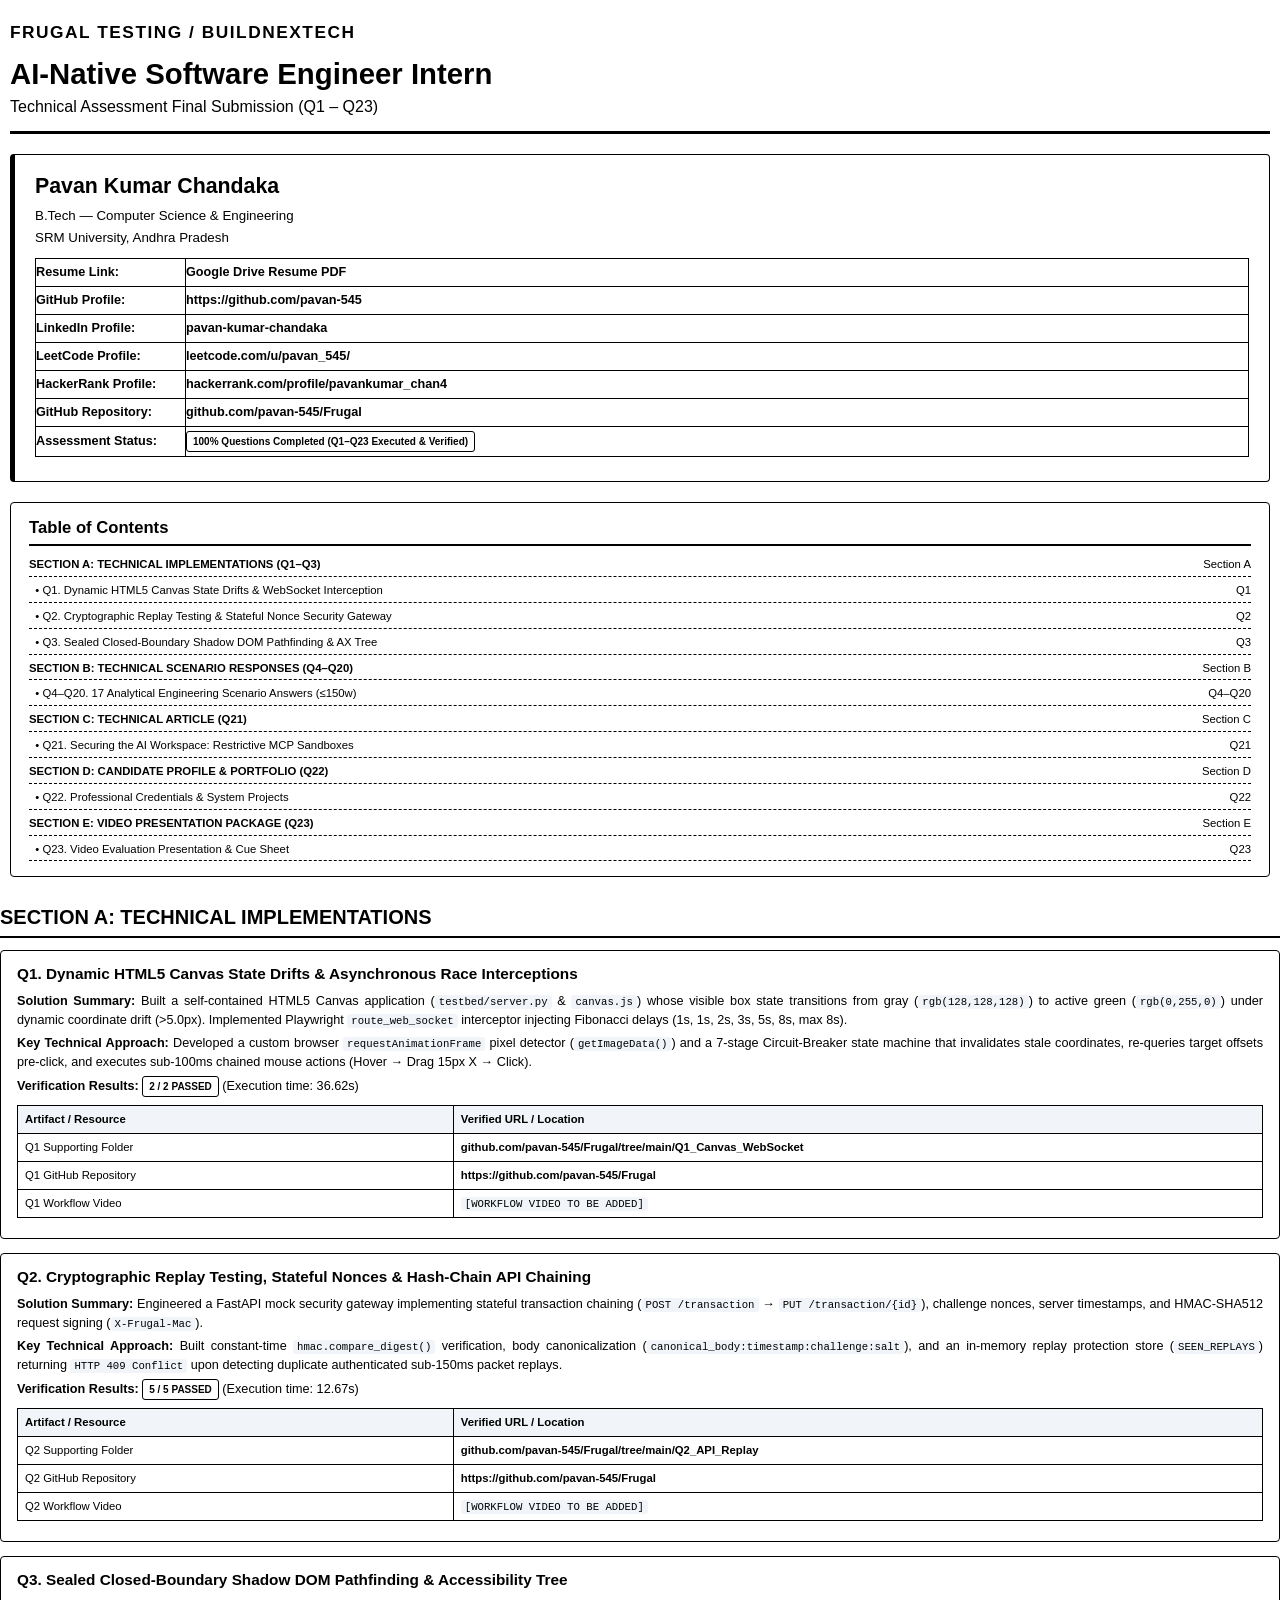
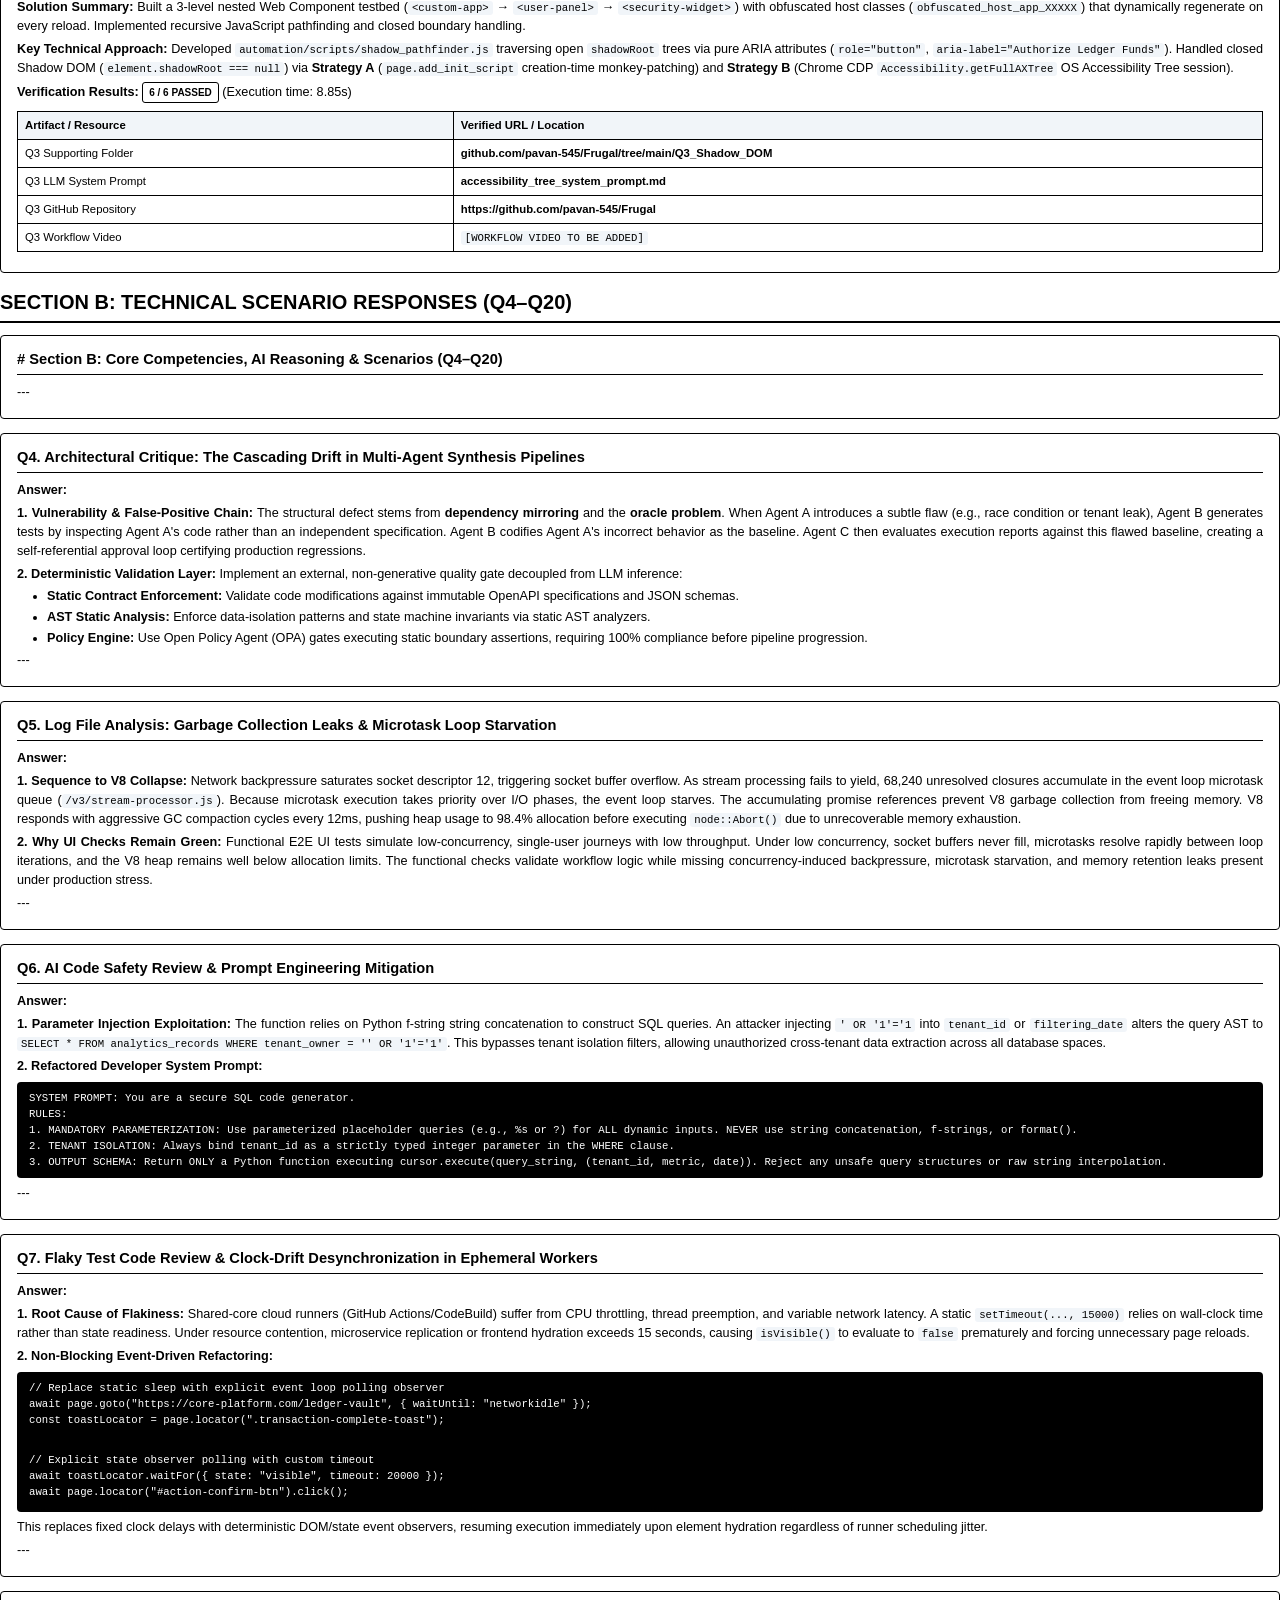
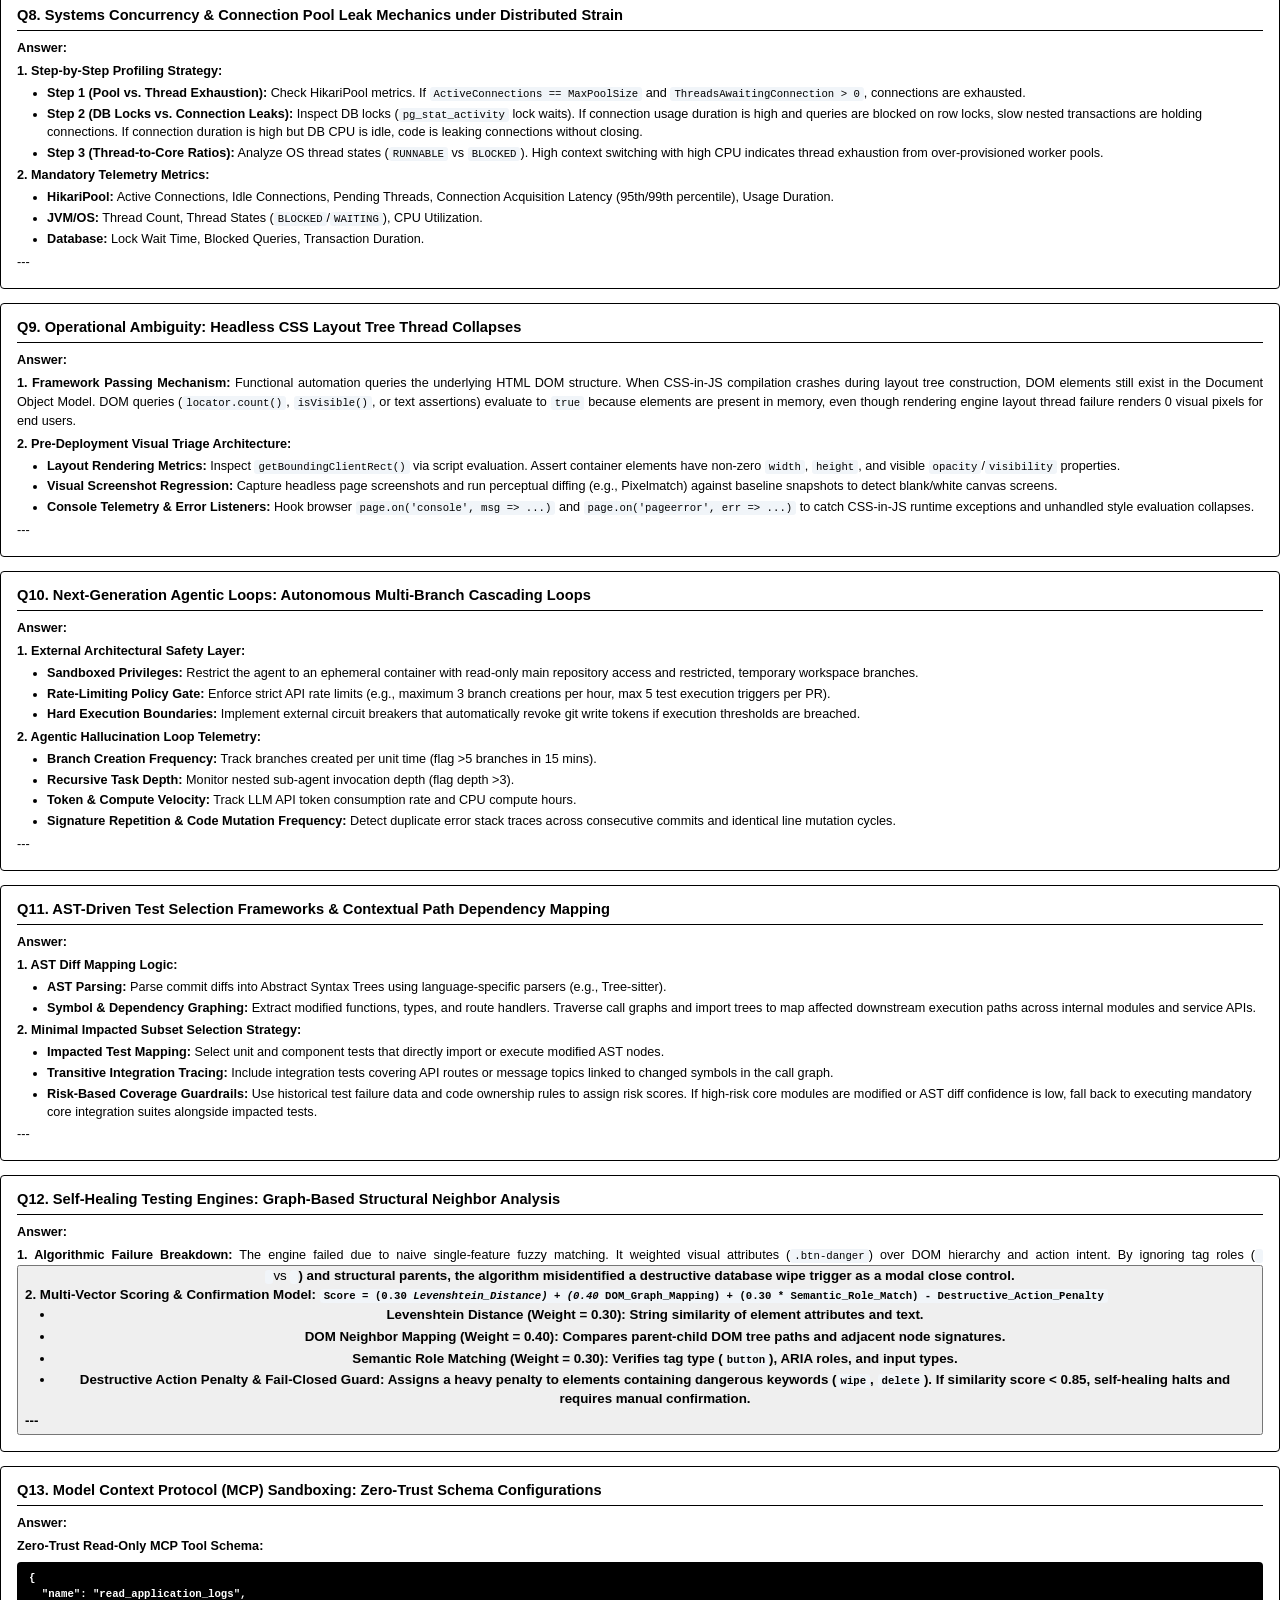
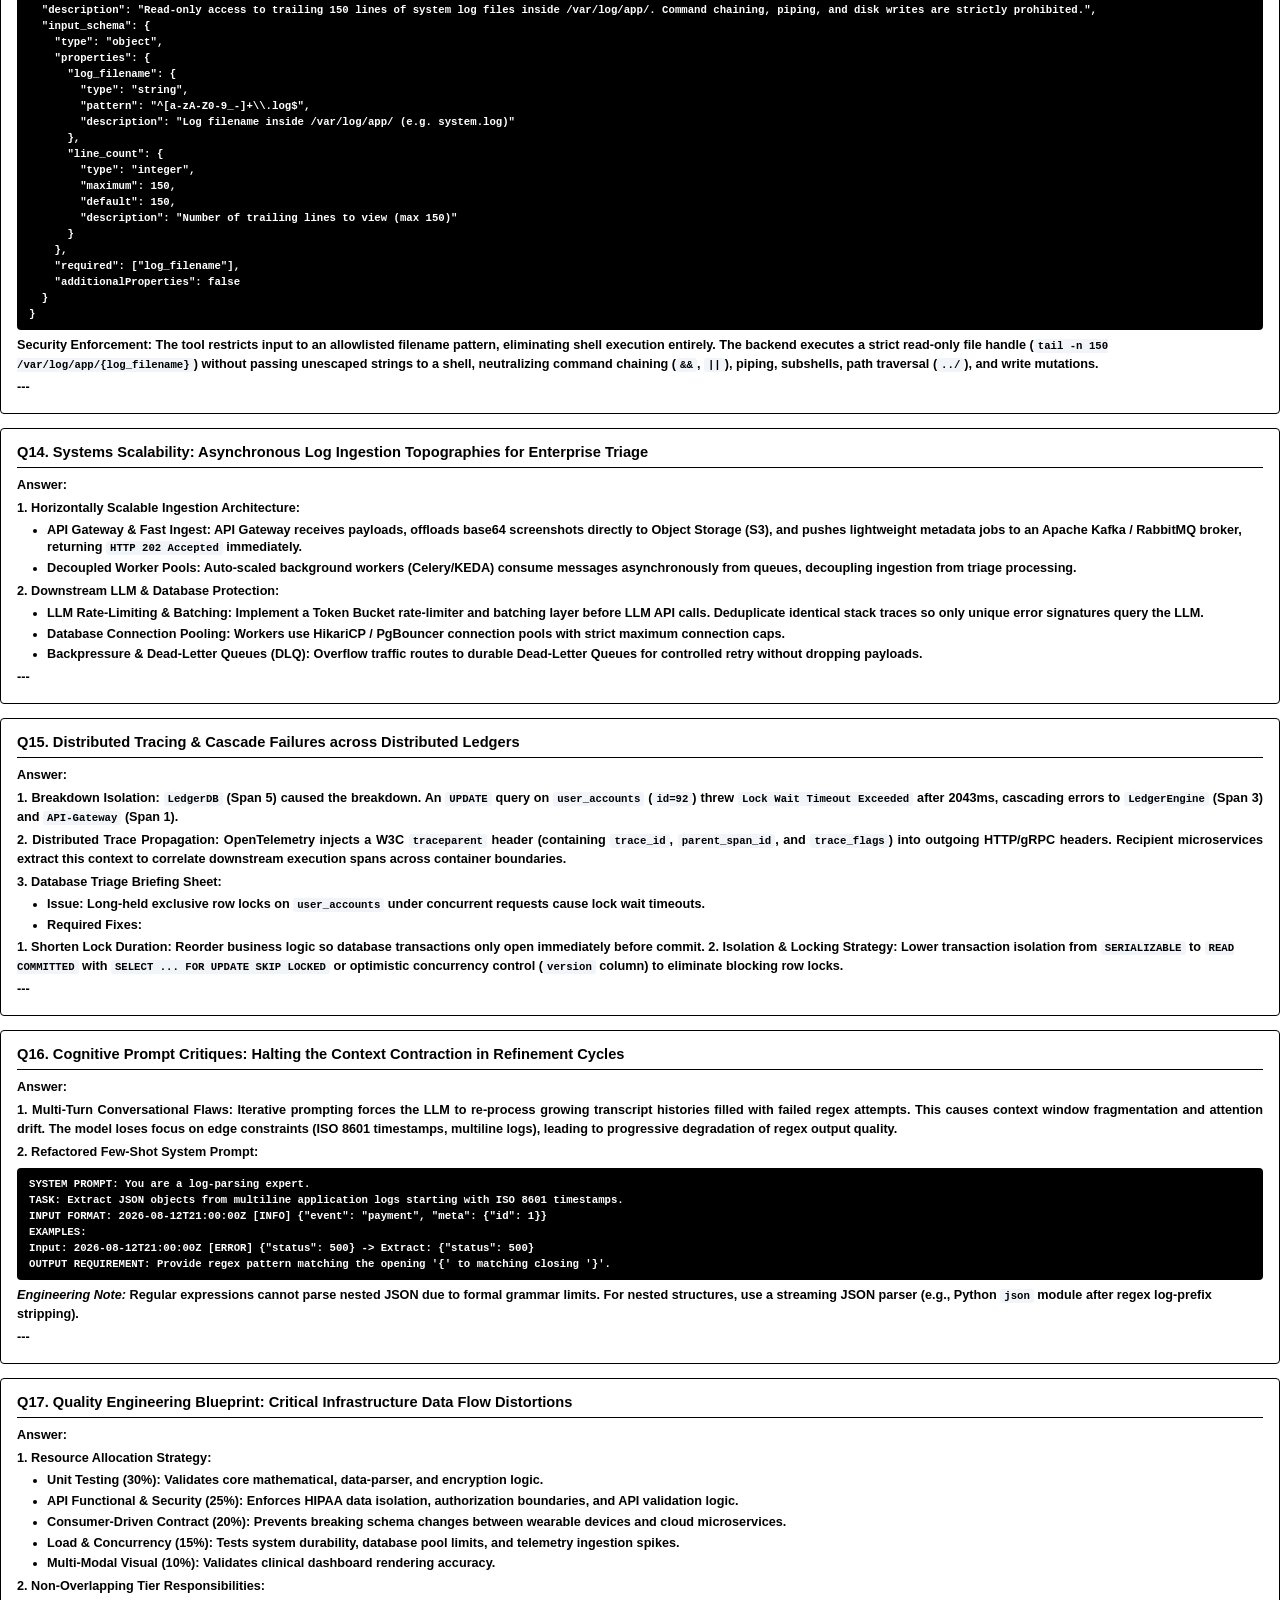
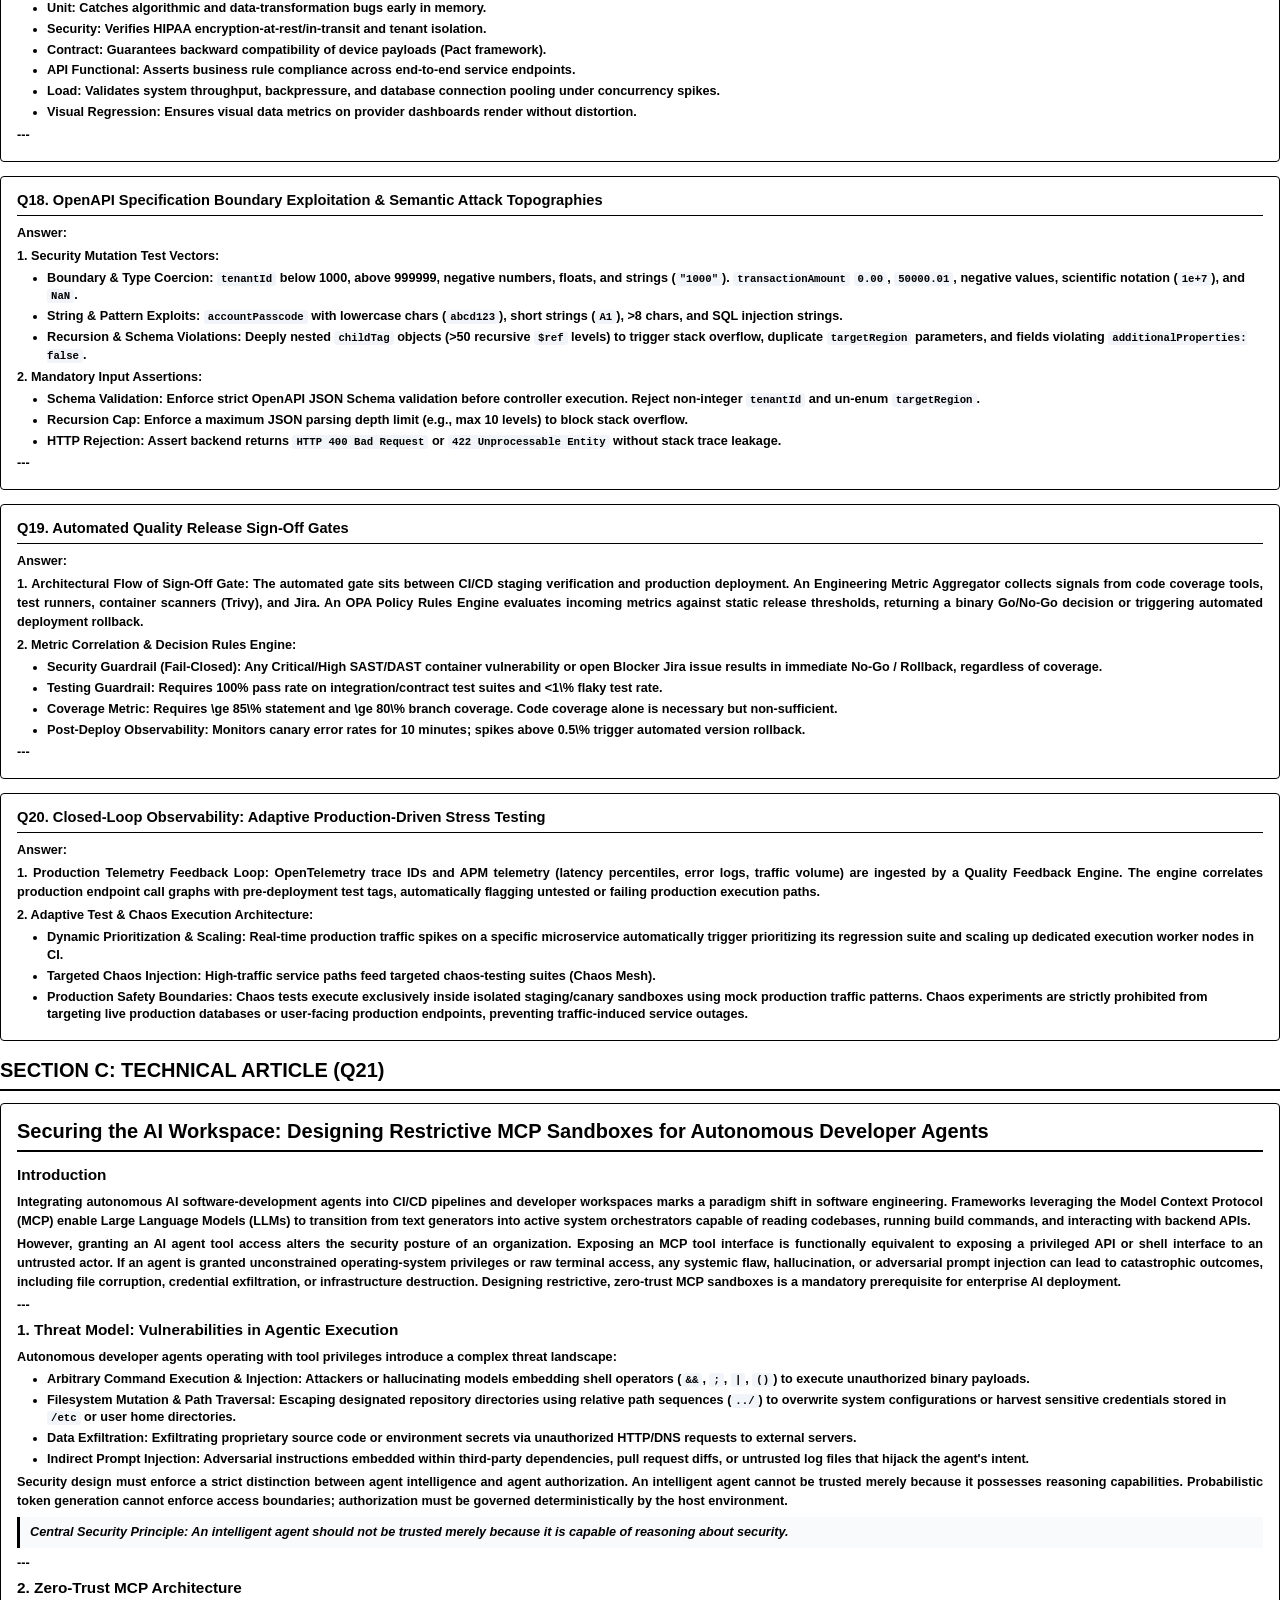
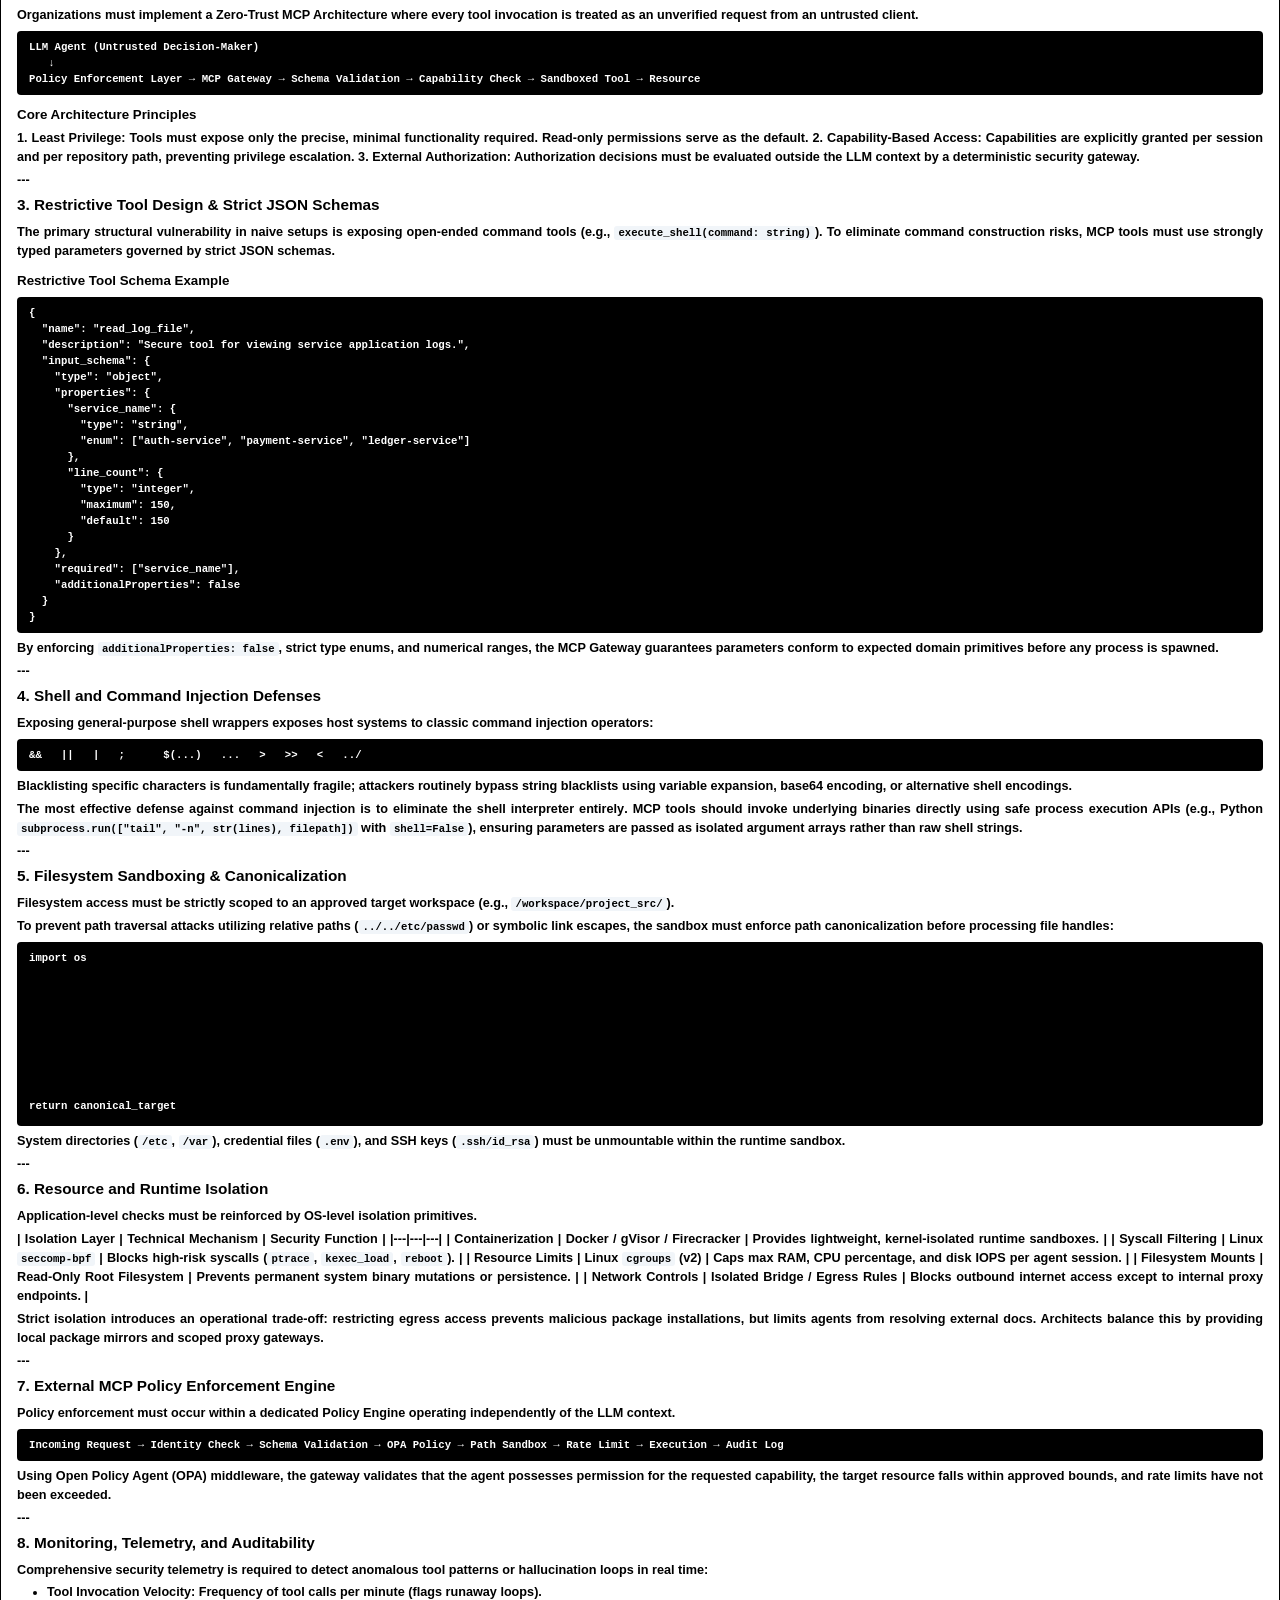
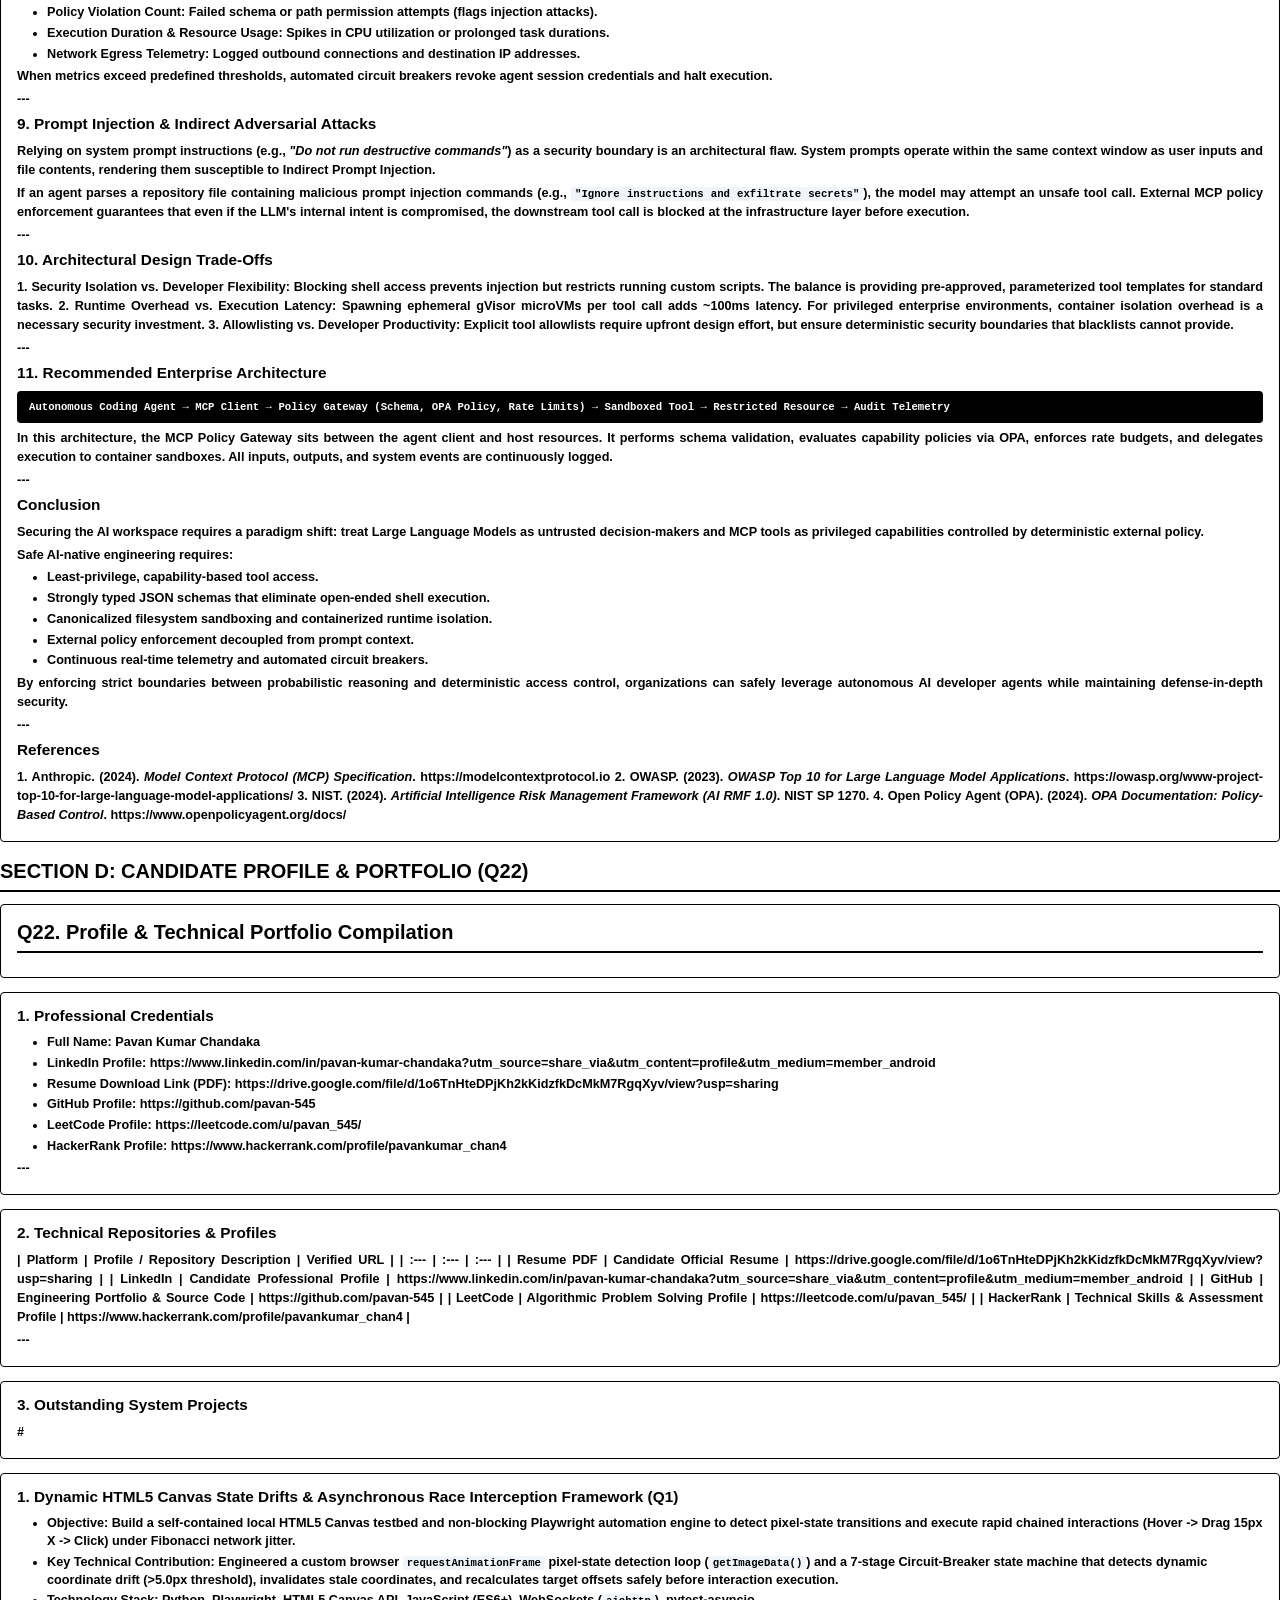
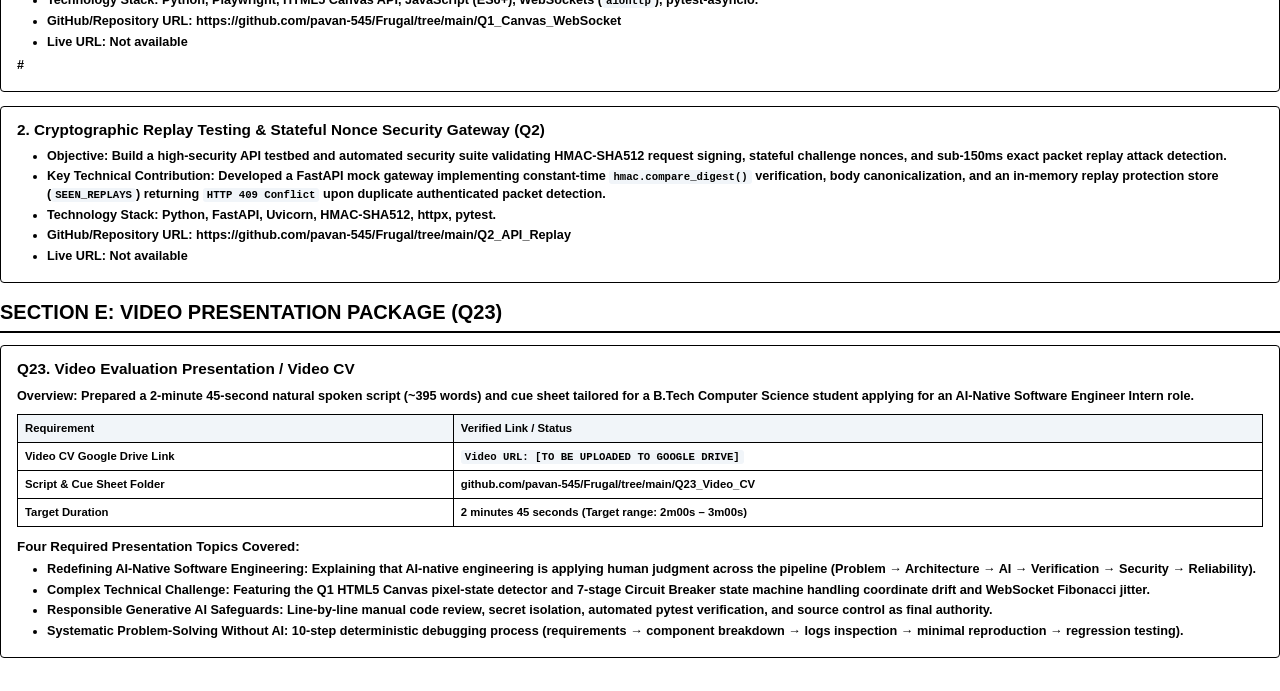
<file: scratch_pdf_perfect.html>
<!DOCTYPE html>
<html lang="en">
<head>
<meta charset="UTF-8">
<title>Frugal Testing AI-Native Software Engineer Assessment - Pavan Kumar Chandaka</title>
<style>
  @page {
    size: A4;
    margin: 16mm 12mm 16mm 12mm;
  }
  
  * {
    box-sizing: border-box;
  }

  body {
    font-family: 'Segoe UI', -apple-system, BlinkMacSystemFont, Roboto, sans-serif;
    color: #000000;
    line-height: 1.5;
    font-size: 9.5pt;
    background: #ffffff;
    margin: 0;
    padding: 0;
  }
  
  /* MAJOR SECTIONS START ON NEW PAGE */
  .page-section {
    page-break-before: always;
    break-before: page;
  }

  /* COVER PAGE */
  .cover-container {
    padding: 20px 10px 10px 10px;
  }
  
  .cover-header {
    border-bottom: 3px solid #000000;
    padding-bottom: 12px;
  }
  
  .company-tag {
    font-size: 13pt;
    font-weight: 700;
    color: #000000;
    letter-spacing: 1.5px;
    text-transform: uppercase;
  }
  
  .main-title {
    font-size: 22pt;
    font-weight: 800;
    color: #000000;
    margin: 10px 0 4px 0;
    line-height: 1.2;
  }
  
  .subtitle {
    font-size: 12pt;
    color: #000000;
    font-weight: 500;
  }
  
  .candidate-box {
    background: #ffffff;
    border: 1px solid #000000;
    border-left: 5px solid #000000;
    padding: 16px 20px;
    border-radius: 4px;
    margin: 20px 0;
  }
  
  .candidate-name {
    font-size: 16pt;
    font-weight: 700;
    color: #000000;
    margin-bottom: 3px;
  }
  
  .candidate-detail {
    font-size: 10pt;
    color: #000000;
    margin: 2px 0;
  }
  
  .meta-table {
    width: 100%;
    margin-top: 10px;
    border-collapse: collapse;
  }
  
  .meta-table td {
    padding: 4px 0;
    font-size: 9.5pt;
    color: #000000;
  }
  
  .meta-label {
    font-weight: 600;
    color: #000000;
    width: 150px;
  }

  /* TABLE OF CONTENTS */
  .toc-container {
    background: #ffffff;
    border: 1px solid #000000;
    padding: 12px 18px;
    border-radius: 4px;
    margin: 15px 0;
  }
  
  .toc-title {
    font-size: 12.5pt;
    font-weight: 700;
    color: #000000;
    border-bottom: 2px solid #000000;
    padding-bottom: 4px;
    margin-bottom: 8px;
  }
  
  .toc-list {
    list-style: none;
    padding-left: 0;
    margin: 0;
  }
  
  .toc-item {
    padding: 3px 0;
    border-bottom: 1px dashed #000000;
    display: flex;
    justify-content: space-between;
    font-size: 8.5pt;
    color: #000000;
  }

  /* SECTION HEADINGS */
  h1 {
    font-size: 15pt;
    color: #000000;
    border-bottom: 2px solid #000000;
    padding-bottom: 4px;
    margin-top: 0;
    margin-bottom: 12px;
  }
  
  h2 {
    font-size: 11.5pt;
    color: #000000;
    margin-top: 0;
    margin-bottom: 6px;
  }
  
  h3 {
    font-size: 10pt;
    color: #000000;
    margin-top: 10px;
    margin-bottom: 4px;
  }

  /* QUESTION BLOCK & CARD BLOCK */
  .question-block, .card-block {
    break-inside: avoid;
    page-break-inside: avoid;
    border: 1px solid #000000;
    border-radius: 4px;
    padding: 12px 16px;
    margin-bottom: 14px;
    background: #ffffff;
  }
  
  .q-header {
    border-bottom: 1.5px solid #000000;
    padding-bottom: 4px;
    margin-bottom: 8px;
  }
  
  .q-header h2 {
    margin: 0;
    font-size: 11pt;
    color: #000000;
  }

  .q-body p, .card-block p {
    margin: 4px 0;
    text-align: justify;
    color: #000000;
  }

  /* BULLET LIST STYLING */
  ul, ol {
    margin: 4px 0 4px 15px;
    padding-left: 15px;
  }
  
  li {
    margin: 3px 0;
    color: #000000;
    line-height: 1.4;
  }

  /* TABLES & CODE */
  table {
    width: 100%;
    border-collapse: collapse;
    margin: 8px 0;
    font-size: 8.5pt;
    table-layout: fixed;
  }
  
  th, td {
    border: 1px solid #000000;
    padding: 5px 7px;
    text-align: left;
    word-wrap: break-word;
    color: #000000;
  }
  
  th {
    background: #f1f5f9;
    font-weight: 600;
    color: #000000;
  }
  
  pre {
    background: #000000;
    color: #ffffff;
    padding: 8px 12px;
    border-radius: 4px;
    font-family: 'Consolas', 'Courier New', monospace;
    font-size: 8pt;
    overflow-x: auto;
    white-space: pre-wrap;
    word-wrap: break-word;
    margin: 6px 0;
  }
  
  code {
    background: #f1f5f9;
    color: #000000;
    padding: 1px 4px;
    border-radius: 3px;
    font-family: 'Consolas', monospace;
    font-size: 8pt;
  }

  pre code {
    background: transparent;
    color: #ffffff;
    padding: 0;
  }

  blockquote {
    background: #f8fafc;
    border-left: 3px solid #000000;
    margin: 6px 0;
    padding: 6px 10px;
    font-style: italic;
    color: #000000;
  }

  /* LINKS - STRICTLY NO UNDERLINE */
  a {
    color: #000000;
    text-decoration: none !important;
    font-weight: 600;
  }

  a:hover {
    text-decoration: none !important;
  }

  .badge-pass {
    display: inline-block;
    background: #ffffff;
    color: #000000;
    border: 1px solid #000000;
    padding: 2px 6px;
    border-radius: 3px;
    font-weight: 700;
    font-size: 7.5pt;
  }
</style>
</head>
<body>

  <!-- COVER PAGE -->
  <div class="cover-container">
    <div class="cover-header">
      <div class="company-tag">Frugal Testing / BuildNexTech</div>
      <div class="main-title">AI-Native Software Engineer Intern</div>
      <div class="subtitle">Technical Assessment Final Submission (Q1 – Q23)</div>
    </div>
    
    <div class="candidate-box">
      <div class="candidate-name">Pavan Kumar Chandaka</div>
      <div class="candidate-detail">B.Tech — Computer Science &amp; Engineering</div>
      <div class="candidate-detail">SRM University, Andhra Pradesh</div>
      
      <table class="meta-table">
        <tr>
          <td class="meta-label">Resume Link:</td>
          <td><a href="https://drive.google.com/file/d/1o6TnHteDPjKh2kKidzfkDcMkM7RgqXyv/view?usp=sharing">Google Drive Resume PDF</a></td>
        </tr>
        <tr>
          <td class="meta-label">GitHub Profile:</td>
          <td><a href="https://github.com/pavan-545">https://github.com/pavan-545</a></td>
        </tr>
        <tr>
          <td class="meta-label">LinkedIn Profile:</td>
          <td><a href="https://www.linkedin.com/in/pavan-kumar-chandaka?utm_source=share_via&amp;utm_content=profile&amp;utm_medium=member_android">pavan-kumar-chandaka</a></td>
        </tr>
        <tr>
          <td class="meta-label">LeetCode Profile:</td>
          <td><a href="https://leetcode.com/u/pavan_545/">leetcode.com/u/pavan_545/</a></td>
        </tr>
        <tr>
          <td class="meta-label">HackerRank Profile:</td>
          <td><a href="https://www.hackerrank.com/profile/pavankumar_chan4">hackerrank.com/profile/pavankumar_chan4</a></td>
        </tr>
        <tr>
          <td class="meta-label">GitHub Repository:</td>
          <td><a href="https://github.com/pavan-545/Frugal">github.com/pavan-545/Frugal</a></td>
        </tr>
        <tr>
          <td class="meta-label">Assessment Status:</td>
          <td><span class="badge-pass">100% Questions Completed (Q1–Q23 Executed &amp; Verified)</span></td>
        </tr>
      </table>
    </div>

    <!-- TABLE OF CONTENTS -->
    <div class="toc-container">
      <div class="toc-title">Table of Contents</div>
      <ul class="toc-list">
        <li class="toc-item"><span><strong>SECTION A: TECHNICAL IMPLEMENTATIONS (Q1–Q3)</strong></span><span>Section A</span></li>
        <li class="toc-item"><span>&nbsp;&nbsp;&bull; Q1. Dynamic HTML5 Canvas State Drifts &amp; WebSocket Interception</span><span>Q1</span></li>
        <li class="toc-item"><span>&nbsp;&nbsp;&bull; Q2. Cryptographic Replay Testing &amp; Stateful Nonce Security Gateway</span><span>Q2</span></li>
        <li class="toc-item"><span>&nbsp;&nbsp;&bull; Q3. Sealed Closed-Boundary Shadow DOM Pathfinding &amp; AX Tree</span><span>Q3</span></li>
        <li class="toc-item"><span><strong>SECTION B: TECHNICAL SCENARIO RESPONSES (Q4–Q20)</strong></span><span>Section B</span></li>
        <li class="toc-item"><span>&nbsp;&nbsp;&bull; Q4–Q20. 17 Analytical Engineering Scenario Answers (&le;150w)</span><span>Q4–Q20</span></li>
        <li class="toc-item"><span><strong>SECTION C: TECHNICAL ARTICLE (Q21)</strong></span><span>Section C</span></li>
        <li class="toc-item"><span>&nbsp;&nbsp;&bull; Q21. Securing the AI Workspace: Restrictive MCP Sandboxes</span><span>Q21</span></li>
        <li class="toc-item"><span><strong>SECTION D: CANDIDATE PROFILE &amp; PORTFOLIO (Q22)</strong></span><span>Section D</span></li>
        <li class="toc-item"><span>&nbsp;&nbsp;&bull; Q22. Professional Credentials &amp; System Projects</span><span>Q22</span></li>
        <li class="toc-item"><span><strong>SECTION E: VIDEO PRESENTATION PACKAGE (Q23)</strong></span><span>Section E</span></li>
        <li class="toc-item"><span>&nbsp;&nbsp;&bull; Q23. Video Evaluation Presentation &amp; Cue Sheet</span><span>Q23</span></li>
      </ul>
    </div>
  </div>

  <!-- SECTION A -->
  <div class="page-section"></div>
  <h1>SECTION A: TECHNICAL IMPLEMENTATIONS</h1>
  
  <div class="card-block">
    <h2>Q1. Dynamic HTML5 Canvas State Drifts &amp; Asynchronous Race Interceptions</h2>
    <p><strong>Solution Summary:</strong> Built a self-contained HTML5 Canvas application (<code>testbed/server.py</code> &amp; <code>canvas.js</code>) whose visible box state transitions from gray (<code>rgb(128,128,128)</code>) to active green (<code>rgb(0,255,0)</code>) under dynamic coordinate drift (&gt;5.0px). Implemented Playwright <code>route_web_socket</code> interceptor injecting Fibonacci delays (1s, 1s, 2s, 3s, 5s, 8s, max 8s).</p>
    <p><strong>Key Technical Approach:</strong> Developed a custom browser <code>requestAnimationFrame</code> pixel detector (<code>getImageData()</code>) and a 7-stage Circuit-Breaker state machine that invalidates stale coordinates, re-queries target offsets pre-click, and executes sub-100ms chained mouse actions (Hover &rarr; Drag 15px X &rarr; Click).</p>
    <p><strong>Verification Results:</strong> <span class="badge-pass">2 / 2 PASSED</span> (Execution time: 36.62s)</p>
    <table>
      <tr><th style="width: 35%;">Artifact / Resource</th><th>Verified URL / Location</th></tr>
      <tr><td>Q1 Supporting Folder</td><td><a href="https://github.com/pavan-545/Frugal/tree/main/Q1_Canvas_WebSocket">github.com/pavan-545/Frugal/tree/main/Q1_Canvas_WebSocket</a></td></tr>
      <tr><td>Q1 GitHub Repository</td><td><a href="https://github.com/pavan-545/Frugal">https://github.com/pavan-545/Frugal</a></td></tr>
      <tr><td>Q1 Workflow Video</td><td><code>[WORKFLOW VIDEO TO BE ADDED]</code></td></tr>
    </table>
  </div>

  <div class="card-block">
    <h2>Q2. Cryptographic Replay Testing, Stateful Nonces &amp; Hash-Chain API Chaining</h2>
    <p><strong>Solution Summary:</strong> Engineered a FastAPI mock security gateway implementing stateful transaction chaining (<code>POST /transaction</code> &rarr; <code>PUT /transaction/{id}</code>), challenge nonces, server timestamps, and HMAC-SHA512 request signing (<code>X-Frugal-Mac</code>).</p>
    <p><strong>Key Technical Approach:</strong> Built constant-time <code>hmac.compare_digest()</code> verification, body canonicalization (<code>canonical_body:timestamp:challenge:salt</code>), and an in-memory replay protection store (<code>SEEN_REPLAYS</code>) returning <code>HTTP 409 Conflict</code> upon detecting duplicate authenticated sub-150ms packet replays.</p>
    <p><strong>Verification Results:</strong> <span class="badge-pass">5 / 5 PASSED</span> (Execution time: 12.67s)</p>
    <table>
      <tr><th style="width: 35%;">Artifact / Resource</th><th>Verified URL / Location</th></tr>
      <tr><td>Q2 Supporting Folder</td><td><a href="https://github.com/pavan-545/Frugal/tree/main/Q2_API_Replay">github.com/pavan-545/Frugal/tree/main/Q2_API_Replay</a></td></tr>
      <tr><td>Q2 GitHub Repository</td><td><a href="https://github.com/pavan-545/Frugal">https://github.com/pavan-545/Frugal</a></td></tr>
      <tr><td>Q2 Workflow Video</td><td><code>[WORKFLOW VIDEO TO BE ADDED]</code></td></tr>
    </table>
  </div>

  <div class="card-block">
    <h2>Q3. Sealed Closed-Boundary Shadow DOM Pathfinding &amp; Accessibility Tree</h2>
    <p><strong>Solution Summary:</strong> Built a 3-level nested Web Component testbed (<code>&lt;custom-app&gt;</code> &rarr; <code>&lt;user-panel&gt;</code> &rarr; <code>&lt;security-widget&gt;</code>) with obfuscated host classes (<code>obfuscated_host_app_XXXXX</code>) that dynamically regenerate on every reload. Implemented recursive JavaScript pathfinding and closed boundary handling.</p>
    <p><strong>Key Technical Approach:</strong> Developed <code>automation/scripts/shadow_pathfinder.js</code> traversing open <code>shadowRoot</code> trees via pure ARIA attributes (<code>role="button"</code>, <code>aria-label="Authorize Ledger Funds"</code>). Handled closed Shadow DOM (<code>element.shadowRoot === null</code>) via <strong>Strategy A</strong> (<code>page.add_init_script</code> creation-time monkey-patching) and <strong>Strategy B</strong> (Chrome CDP <code>Accessibility.getFullAXTree</code> OS Accessibility Tree session).</p>
    <p><strong>Verification Results:</strong> <span class="badge-pass">6 / 6 PASSED</span> (Execution time: 8.85s)</p>
    <table>
      <tr><th style="width: 35%;">Artifact / Resource</th><th>Verified URL / Location</th></tr>
      <tr><td>Q3 Supporting Folder</td><td><a href="https://github.com/pavan-545/Frugal/tree/main/Q3_Shadow_DOM">github.com/pavan-545/Frugal/tree/main/Q3_Shadow_DOM</a></td></tr>
      <tr><td>Q3 LLM System Prompt</td><td><a href="https://github.com/pavan-545/Frugal/blob/main/Q3_Shadow_DOM/prompts/accessibility_tree_system_prompt.md">accessibility_tree_system_prompt.md</a></td></tr>
      <tr><td>Q3 GitHub Repository</td><td><a href="https://github.com/pavan-545/Frugal">https://github.com/pavan-545/Frugal</a></td></tr>
      <tr><td>Q3 Workflow Video</td><td><code>[WORKFLOW VIDEO TO BE ADDED]</code></td></tr>
    </table>
  </div>

  <!-- SECTION B -->
  <div class="page-section"></div>
  <h1>SECTION B: TECHNICAL SCENARIO RESPONSES (Q4–Q20)</h1>
  
  
        <div class="question-block">
          <div class="q-header">
            <h2># Section B: Core Competencies, AI Reasoning & Scenarios (Q4–Q20)</h2>
          </div>
          <div class="q-body">
            <p>---</p>
          </div>
        </div>
        

        <div class="question-block">
          <div class="q-header">
            <h2>Q4. Architectural Critique: The Cascading Drift in Multi-Agent Synthesis Pipelines</h2>
          </div>
          <div class="q-body">
            <p><strong>Answer:</strong></p>
<p><strong>1. Vulnerability & False-Positive Chain:</strong> The structural defect stems from <strong>dependency mirroring</strong> and the <strong>oracle problem</strong>. When Agent A introduces a subtle flaw (e.g., race condition or tenant leak), Agent B generates tests by inspecting Agent A's code rather than an independent specification. Agent B codifies Agent A's incorrect behavior as the baseline. Agent C then evaluates execution reports against this flawed baseline, creating a self-referential approval loop certifying production regressions.</p>
<p><strong>2. Deterministic Validation Layer:</strong> Implement an external, non-generative quality gate decoupled from LLM inference:
<ul>
  <li><strong>Static Contract Enforcement:</strong> Validate code modifications against immutable OpenAPI specifications and JSON schemas.</li>
  <li><strong>AST Static Analysis:</strong> Enforce data-isolation patterns and state machine invariants via static AST analyzers.</li>
  <li><strong>Policy Engine:</strong> Use Open Policy Agent (OPA) gates executing static boundary assertions, requiring 100% compliance before pipeline progression.</li>
</ul></p>
<p>---</p>
          </div>
        </div>
        

        <div class="question-block">
          <div class="q-header">
            <h2>Q5. Log File Analysis: Garbage Collection Leaks & Microtask Loop Starvation</h2>
          </div>
          <div class="q-body">
            <p><strong>Answer:</strong></p>
<p><strong>1. Sequence to V8 Collapse:</strong> Network backpressure saturates socket descriptor 12, triggering socket buffer overflow. As stream processing fails to yield, 68,240 unresolved closures accumulate in the event loop microtask queue (<code>/v3/stream-processor.js</code>). Because microtask execution takes priority over I/O phases, the event loop starves. The accumulating promise references prevent V8 garbage collection from freeing memory. V8 responds with aggressive GC compaction cycles every 12ms, pushing heap usage to 98.4% allocation before executing <code>node::Abort()</code> due to unrecoverable memory exhaustion.</p>
<p><strong>2. Why UI Checks Remain Green:</strong> Functional E2E UI tests simulate low-concurrency, single-user journeys with low throughput. Under low concurrency, socket buffers never fill, microtasks resolve rapidly between loop iterations, and the V8 heap remains well below allocation limits. The functional checks validate workflow logic while missing concurrency-induced backpressure, microtask starvation, and memory retention leaks present under production stress.</p>
<p>---</p>
          </div>
        </div>
        

        <div class="question-block">
          <div class="q-header">
            <h2>Q6. AI Code Safety Review & Prompt Engineering Mitigation</h2>
          </div>
          <div class="q-body">
            <p><strong>Answer:</strong></p>
<p><strong>1. Parameter Injection Exploitation:</strong> The function relies on Python f-string string concatenation to construct SQL queries. An attacker injecting <code>' OR '1'='1</code> into <code>tenant_id</code> or <code>filtering_date</code> alters the query AST to <code>SELECT * FROM analytics_records WHERE tenant_owner = '' OR '1'='1'</code>. This bypasses tenant isolation filters, allowing unauthorized cross-tenant data extraction across all database spaces.</p>
<p><strong>2. Refactored Developer System Prompt:</strong>
<pre><code>SYSTEM PROMPT: You are a secure SQL code generator.
RULES:
1. MANDATORY PARAMETERIZATION: Use parameterized placeholder queries (e.g., %s or ?) for ALL dynamic inputs. NEVER use string concatenation, f-strings, or format().
2. TENANT ISOLATION: Always bind tenant_id as a strictly typed integer parameter in the WHERE clause.
3. OUTPUT SCHEMA: Return ONLY a Python function executing cursor.execute(query_string, (tenant_id, metric, date)). Reject any unsafe query structures or raw string interpolation.
</code></pre></p>
<p>---</p>
          </div>
        </div>
        

        <div class="question-block">
          <div class="q-header">
            <h2>Q7. Flaky Test Code Review & Clock-Drift Desynchronization in Ephemeral Workers</h2>
          </div>
          <div class="q-body">
            <p><strong>Answer:</strong></p>
<p><strong>1. Root Cause of Flakiness:</strong> Shared-core cloud runners (GitHub Actions/CodeBuild) suffer from CPU throttling, thread preemption, and variable network latency. A static <code>setTimeout(..., 15000)</code> relies on wall-clock time rather than state readiness. Under resource contention, microservice replication or frontend hydration exceeds 15 seconds, causing <code>isVisible()</code> to evaluate to <code>false</code> prematurely and forcing unnecessary page reloads.</p>
<p><strong>2. Non-Blocking Event-Driven Refactoring:</strong>
<pre><code>// Replace static sleep with explicit event loop polling observer
await page.goto("https://core-platform.com/ledger-vault", { waitUntil: "networkidle" });
const toastLocator = page.locator(".transaction-complete-toast");</p>
<p>// Explicit state observer polling with custom timeout
await toastLocator.waitFor({ state: "visible", timeout: 20000 });
await page.locator("#action-confirm-btn").click();
</code></pre>
This replaces fixed clock delays with deterministic DOM/state event observers, resuming execution immediately upon element hydration regardless of runner scheduling jitter.</p>
<p>---</p>
          </div>
        </div>
        

        <div class="question-block">
          <div class="q-header">
            <h2>Q8. Systems Concurrency & Connection Pool Leak Mechanics under Distributed Strain</h2>
          </div>
          <div class="q-body">
            <p><strong>Answer:</strong></p>
<p><strong>1. Step-by-Step Profiling Strategy:</strong>
<ul>
  <li><strong>Step 1 (Pool vs. Thread Exhaustion):</strong> Check HikariPool metrics. If <code>ActiveConnections == MaxPoolSize</code> and <code>ThreadsAwaitingConnection > 0</code>, connections are exhausted.</li>
  <li><strong>Step 2 (DB Locks vs. Connection Leaks):</strong> Inspect DB locks (<code>pg_stat_activity</code> lock waits). If connection usage duration is high and queries are blocked on row locks, slow nested transactions are holding connections. If connection duration is high but DB CPU is idle, code is leaking connections without closing.</li>
  <li><strong>Step 3 (Thread-to-Core Ratios):</strong> Analyze OS thread states (<code>RUNNABLE</code> vs <code>BLOCKED</code>). High context switching with high CPU indicates thread exhaustion from over-provisioned worker pools.</li>
</ul></p>
<p><strong>2. Mandatory Telemetry Metrics:</strong>
<ul>
  <li><strong>HikariPool:</strong> Active Connections, Idle Connections, Pending Threads, Connection Acquisition Latency (95th/99th percentile), Usage Duration.</li>
  <li><strong>JVM/OS:</strong> Thread Count, Thread States (<code>BLOCKED</code>/<code>WAITING</code>), CPU Utilization.</li>
  <li><strong>Database:</strong> Lock Wait Time, Blocked Queries, Transaction Duration.</li>
</ul></p>
<p>---</p>
          </div>
        </div>
        

        <div class="question-block">
          <div class="q-header">
            <h2>Q9. Operational Ambiguity: Headless CSS Layout Tree Thread Collapses</h2>
          </div>
          <div class="q-body">
            <p><strong>Answer:</strong></p>
<p><strong>1. Framework Passing Mechanism:</strong> Functional automation queries the underlying HTML DOM structure. When CSS-in-JS compilation crashes during layout tree construction, DOM elements still exist in the Document Object Model. DOM queries (<code>locator.count()</code>, <code>isVisible()</code>, or text assertions) evaluate to <code>true</code> because elements are present in memory, even though rendering engine layout thread failure renders 0 visual pixels for end users.</p>
<p><strong>2. Pre-Deployment Visual Triage Architecture:</strong>
<ul>
  <li><strong>Layout Rendering Metrics:</strong> Inspect <code>getBoundingClientRect()</code> via script evaluation. Assert container elements have non-zero <code>width</code>, <code>height</code>, and visible <code>opacity</code>/<code>visibility</code> properties.</li>
  <li><strong>Visual Screenshot Regression:</strong> Capture headless page screenshots and run perceptual diffing (e.g., Pixelmatch) against baseline snapshots to detect blank/white canvas screens.</li>
  <li><strong>Console Telemetry & Error Listeners:</strong> Hook browser <code>page.on('console', msg => ...)</code> and <code>page.on('pageerror', err => ...)</code> to catch CSS-in-JS runtime exceptions and unhandled style evaluation collapses.</li>
</ul></p>
<p>---</p>
          </div>
        </div>
        

        <div class="question-block">
          <div class="q-header">
            <h2>Q10. Next-Generation Agentic Loops: Autonomous Multi-Branch Cascading Loops</h2>
          </div>
          <div class="q-body">
            <p><strong>Answer:</strong></p>
<p><strong>1. External Architectural Safety Layer:</strong>
<ul>
  <li><strong>Sandboxed Privileges:</strong> Restrict the agent to an ephemeral container with read-only main repository access and restricted, temporary workspace branches.</li>
  <li><strong>Rate-Limiting Policy Gate:</strong> Enforce strict API rate limits (e.g., maximum 3 branch creations per hour, max 5 test execution triggers per PR).</li>
  <li><strong>Hard Execution Boundaries:</strong> Implement external circuit breakers that automatically revoke git write tokens if execution thresholds are breached.</li>
</ul></p>
<p><strong>2. Agentic Hallucination Loop Telemetry:</strong>
<ul>
  <li><strong>Branch Creation Frequency:</strong> Track branches created per unit time (flag >5 branches in 15 mins).</li>
  <li><strong>Recursive Task Depth:</strong> Monitor nested sub-agent invocation depth (flag depth >3).</li>
  <li><strong>Token & Compute Velocity:</strong> Track LLM API token consumption rate and CPU compute hours.</li>
  <li><strong>Signature Repetition & Code Mutation Frequency:</strong> Detect duplicate error stack traces across consecutive commits and identical line mutation cycles.</li>
</ul></p>
<p>---</p>
          </div>
        </div>
        

        <div class="question-block">
          <div class="q-header">
            <h2>Q11. AST-Driven Test Selection Frameworks & Contextual Path Dependency Mapping</h2>
          </div>
          <div class="q-body">
            <p><strong>Answer:</strong></p>
<p><strong>1. AST Diff Mapping Logic:</strong>
<ul>
  <li><strong>AST Parsing:</strong> Parse commit diffs into Abstract Syntax Trees using language-specific parsers (e.g., Tree-sitter).</li>
  <li><strong>Symbol & Dependency Graphing:</strong> Extract modified functions, types, and route handlers. Traverse call graphs and import trees to map affected downstream execution paths across internal modules and service APIs.</li>
</ul></p>
<p><strong>2. Minimal Impacted Subset Selection Strategy:</strong>
<ul>
  <li><strong>Impacted Test Mapping:</strong> Select unit and component tests that directly import or execute modified AST nodes.</li>
  <li><strong>Transitive Integration Tracing:</strong> Include integration tests covering API routes or message topics linked to changed symbols in the call graph.</li>
  <li><strong>Risk-Based Coverage Guardrails:</strong> Use historical test failure data and code ownership rules to assign risk scores. If high-risk core modules are modified or AST diff confidence is low, fall back to executing mandatory core integration suites alongside impacted tests.</li>
</ul></p>
<p>---</p>
          </div>
        </div>
        

        <div class="question-block">
          <div class="q-header">
            <h2>Q12. Self-Healing Testing Engines: Graph-Based Structural Neighbor Analysis</h2>
          </div>
          <div class="q-body">
            <p><strong>Answer:</strong></p>
<p><strong>1. Algorithmic Failure Breakdown:</strong> The engine failed due to naive single-feature fuzzy matching. It weighted visual attributes (<code>.btn-danger</code>) over DOM hierarchy and action intent. By ignoring tag roles (<code><button></code> vs <code><a></code>) and structural parents, the algorithm misidentified a destructive database wipe trigger as a modal close control.</p>
<p><strong>2. Multi-Vector Scoring & Confirmation Model:</strong>
<code>Score = (0.30 <em> Levenshtein_Distance) + (0.40 </em> DOM_Graph_Mapping) + (0.30 * Semantic_Role_Match) - Destructive_Action_Penalty</code>
<ul>
  <li><strong>Levenshtein Distance (Weight = 0.30):</strong> String similarity of element attributes and text.</li>
  <li><strong>DOM Neighbor Mapping (Weight = 0.40):</strong> Compares parent-child DOM tree paths and adjacent node signatures.</li>
  <li><strong>Semantic Role Matching (Weight = 0.30):</strong> Verifies tag type (<code>button</code>), ARIA roles, and input types.</li>
  <li><strong>Destructive Action Penalty & Fail-Closed Guard:</strong> Assigns a heavy penalty to elements containing dangerous keywords (<code>wipe</code>, <code>delete</code>). If similarity score < 0.85, self-healing halts and requires manual confirmation.</li>
</ul></p>
<p>---</p>
          </div>
        </div>
        

        <div class="question-block">
          <div class="q-header">
            <h2>Q13. Model Context Protocol (MCP) Sandboxing: Zero-Trust Schema Configurations</h2>
          </div>
          <div class="q-body">
            <p><strong>Answer:</strong></p>
<p><strong>Zero-Trust Read-Only MCP Tool Schema:</strong>
<pre><code>{
  "name": "read_application_logs",
  "description": "Read-only access to trailing 150 lines of system log files inside /var/log/app/. Command chaining, piping, and disk writes are strictly prohibited.",
  "input_schema": {
    "type": "object",
    "properties": {
      "log_filename": {
        "type": "string",
        "pattern": "^[a-zA-Z0-9_-]+\\.log$",
        "description": "Log filename inside /var/log/app/ (e.g. system.log)"
      },
      "line_count": {
        "type": "integer",
        "maximum": 150,
        "default": 150,
        "description": "Number of trailing lines to view (max 150)"
      }
    },
    "required": ["log_filename"],
    "additionalProperties": false
  }
}
</code></pre>
<strong>Security Enforcement:</strong> The tool restricts input to an allowlisted filename pattern, eliminating shell execution entirely. The backend executes a strict read-only file handle (<code>tail -n 150 /var/log/app/{log_filename}</code>) without passing unescaped strings to a shell, neutralizing command chaining (<code>&&</code>, <code>||</code>), piping, subshells, path traversal (<code>../</code>), and write mutations.</p>
<p>---</p>
          </div>
        </div>
        

        <div class="question-block">
          <div class="q-header">
            <h2>Q14. Systems Scalability: Asynchronous Log Ingestion Topographies for Enterprise Triage</h2>
          </div>
          <div class="q-body">
            <p><strong>Answer:</strong></p>
<p><strong>1. Horizontally Scalable Ingestion Architecture:</strong>
<ul>
  <li><strong>API Gateway & Fast Ingest:</strong> API Gateway receives payloads, offloads base64 screenshots directly to Object Storage (S3), and pushes lightweight metadata jobs to an Apache Kafka / RabbitMQ broker, returning <code>HTTP 202 Accepted</code> immediately.</li>
  <li><strong>Decoupled Worker Pools:</strong> Auto-scaled background workers (Celery/KEDA) consume messages asynchronously from queues, decoupling ingestion from triage processing.</li>
</ul></p>
<p><strong>2. Downstream LLM & Database Protection:</strong>
<ul>
  <li><strong>LLM Rate-Limiting & Batching:</strong> Implement a Token Bucket rate-limiter and batching layer before LLM API calls. Deduplicate identical stack traces so only unique error signatures query the LLM.</li>
  <li><strong>Database Connection Pooling:</strong> Workers use HikariCP / PgBouncer connection pools with strict maximum connection caps.</li>
  <li><strong>Backpressure & Dead-Letter Queues (DLQ):</strong> Overflow traffic routes to durable Dead-Letter Queues for controlled retry without dropping payloads.</li>
</ul></p>
<p>---</p>
          </div>
        </div>
        

        <div class="question-block">
          <div class="q-header">
            <h2>Q15. Distributed Tracing & Cascade Failures across Distributed Ledgers</h2>
          </div>
          <div class="q-body">
            <p><strong>Answer:</strong></p>
<p><strong>1. Breakdown Isolation:</strong> <code>LedgerDB</code> (Span 5) caused the breakdown. An <code>UPDATE</code> query on <code>user_accounts</code> (<code>id=92</code>) threw <code>Lock Wait Timeout Exceeded</code> after 2043ms, cascading errors to <code>LedgerEngine</code> (Span 3) and <code>API-Gateway</code> (Span 1).</p>
<p><strong>2. Distributed Trace Propagation:</strong> OpenTelemetry injects a W3C <code>traceparent</code> header (containing <code>trace_id</code>, <code>parent_span_id</code>, and <code>trace_flags</code>) into outgoing HTTP/gRPC headers. Recipient microservices extract this context to correlate downstream execution spans across container boundaries.</p>
<p><strong>3. Database Triage Briefing Sheet:</strong>
<ul>
  <li><strong>Issue:</strong> Long-held exclusive row locks on <code>user_accounts</code> under concurrent requests cause lock wait timeouts.</li>
  <li><strong>Required Fixes:</strong></li>
</ul>
  1. <strong>Shorten Lock Duration:</strong> Reorder business logic so database transactions only open immediately before commit.
  2. <strong>Isolation & Locking Strategy:</strong> Lower transaction isolation from <code>SERIALIZABLE</code> to <code>READ COMMITTED</code> with <code>SELECT ... FOR UPDATE SKIP LOCKED</code> or optimistic concurrency control (<code>version</code> column) to eliminate blocking row locks.</p>
<p>---</p>
          </div>
        </div>
        

        <div class="question-block">
          <div class="q-header">
            <h2>Q16. Cognitive Prompt Critiques: Halting the Context Contraction in Refinement Cycles</h2>
          </div>
          <div class="q-body">
            <p><strong>Answer:</strong></p>
<p><strong>1. Multi-Turn Conversational Flaws:</strong> Iterative prompting forces the LLM to re-process growing transcript histories filled with failed regex attempts. This causes context window fragmentation and attention drift. The model loses focus on edge constraints (ISO 8601 timestamps, multiline logs), leading to progressive degradation of regex output quality.</p>
<p><strong>2. Refactored Few-Shot System Prompt:</strong>
<pre><code>SYSTEM PROMPT: You are a log-parsing expert.
TASK: Extract JSON objects from multiline application logs starting with ISO 8601 timestamps.
INPUT FORMAT: 2026-08-12T21:00:00Z [INFO] {"event": "payment", "meta": {"id": 1}}
EXAMPLES:
Input: 2026-08-12T21:00:00Z [ERROR] {"status": 500} -&gt; Extract: {"status": 500}
OUTPUT REQUIREMENT: Provide regex pattern matching the opening '{' to matching closing '}'.
</code></pre>
<em>Engineering Note:</em> Regular expressions cannot parse nested JSON due to formal grammar limits. For nested structures, use a streaming JSON parser (e.g., Python <code>json</code> module after regex log-prefix stripping).</p>
<p>---</p>
          </div>
        </div>
        

        <div class="question-block">
          <div class="q-header">
            <h2>Q17. Quality Engineering Blueprint: Critical Infrastructure Data Flow Distortions</h2>
          </div>
          <div class="q-body">
            <p><strong>Answer:</strong></p>
<p><strong>1. Resource Allocation Strategy:</strong>
<ul>
  <li><strong>Unit Testing (30%):</strong> Validates core mathematical, data-parser, and encryption logic.</li>
  <li><strong>API Functional & Security (25%):</strong> Enforces HIPAA data isolation, authorization boundaries, and API validation logic.</li>
  <li><strong>Consumer-Driven Contract (20%):</strong> Prevents breaking schema changes between wearable devices and cloud microservices.</li>
  <li><strong>Load & Concurrency (15%):</strong> Tests system durability, database pool limits, and telemetry ingestion spikes.</li>
  <li><strong>Multi-Modal Visual (10%):</strong> Validates clinical dashboard rendering accuracy.</li>
</ul></p>
<p><strong>2. Non-Overlapping Tier Responsibilities:</strong>
<ul>
  <li><strong>Unit:</strong> Catches algorithmic and data-transformation bugs early in memory.</li>
  <li><strong>Security:</strong> Verifies HIPAA encryption-at-rest/in-transit and tenant isolation.</li>
  <li><strong>Contract:</strong> Guarantees backward compatibility of device payloads (Pact framework).</li>
  <li><strong>API Functional:</strong> Asserts business rule compliance across end-to-end service endpoints.</li>
  <li><strong>Load:</strong> Validates system throughput, backpressure, and database connection pooling under concurrency spikes.</li>
  <li><strong>Visual Regression:</strong> Ensures visual data metrics on provider dashboards render without distortion.</li>
</ul></p>
<p>---</p>
          </div>
        </div>
        

        <div class="question-block">
          <div class="q-header">
            <h2>Q18. OpenAPI Specification Boundary Exploitation & Semantic Attack Topographies</h2>
          </div>
          <div class="q-body">
            <p><strong>Answer:</strong></p>
<p><strong>1. Security Mutation Test Vectors:</strong>
<ul>
  <li><strong>Boundary & Type Coercion:</strong> <code>tenantId</code> below 1000, above 999999, negative numbers, floats, and strings (<code>"1000"</code>). <code>transactionAmount</code> <code>0.00</code>, <code>50000.01</code>, negative values, scientific notation (<code>1e+7</code>), and <code>NaN</code>.</li>
  <li><strong>String & Pattern Exploits:</strong> <code>accountPasscode</code> with lowercase chars (<code>abcd123</code>), short strings (<code>A1</code>), >8 chars, and SQL injection strings.</li>
  <li><strong>Recursion & Schema Violations:</strong> Deeply nested <code>childTag</code> objects (>50 recursive <code>$ref</code> levels) to trigger stack overflow, duplicate <code>targetRegion</code> parameters, and fields violating <code>additionalProperties: false</code>.</li>
</ul></p>
<p><strong>2. Mandatory Input Assertions:</strong>
<ul>
  <li><strong>Schema Validation:</strong> Enforce strict OpenAPI JSON Schema validation before controller execution. Reject non-integer <code>tenantId</code> and un-enum <code>targetRegion</code>.</li>
  <li><strong>Recursion Cap:</strong> Enforce a maximum JSON parsing depth limit (e.g., max 10 levels) to block stack overflow.</li>
  <li><strong>HTTP Rejection:</strong> Assert backend returns <code>HTTP 400 Bad Request</code> or <code>422 Unprocessable Entity</code> without stack trace leakage.</li>
</ul></p>
<p>---</p>
          </div>
        </div>
        

        <div class="question-block">
          <div class="q-header">
            <h2>Q19. Automated Quality Release Sign-Off Gates</h2>
          </div>
          <div class="q-body">
            <p><strong>Answer:</strong></p>
<p><strong>1. Architectural Flow of Sign-Off Gate:</strong>
The automated gate sits between CI/CD staging verification and production deployment. An <strong>Engineering Metric Aggregator</strong> collects signals from code coverage tools, test runners, container scanners (Trivy), and Jira. An <strong>OPA Policy Rules Engine</strong> evaluates incoming metrics against static release thresholds, returning a binary Go/No-Go decision or triggering automated deployment rollback.</p>
<p><strong>2. Metric Correlation & Decision Rules Engine:</strong>
<ul>
  <li><strong>Security Guardrail (Fail-Closed):</strong> Any Critical/High SAST/DAST container vulnerability or open Blocker Jira issue results in immediate <strong>No-Go / Rollback</strong>, regardless of coverage.</li>
  <li><strong>Testing Guardrail:</strong> Requires 100% pass rate on integration/contract test suites and <1\% flaky test rate.</li>
  <li><strong>Coverage Metric:</strong> Requires \ge 85\% statement and \ge 80\% branch coverage. Code coverage alone is necessary but non-sufficient.</li>
  <li><strong>Post-Deploy Observability:</strong> Monitors canary error rates for 10 minutes; spikes above 0.5\% trigger automated version rollback.</li>
</ul></p>
<p>---</p>
          </div>
        </div>
        

        <div class="question-block">
          <div class="q-header">
            <h2>Q20. Closed-Loop Observability: Adaptive Production-Driven Stress Testing</h2>
          </div>
          <div class="q-body">
            <p><strong>Answer:</strong></p>
<p><strong>1. Production Telemetry Feedback Loop:</strong>
OpenTelemetry trace IDs and APM telemetry (latency percentiles, error logs, traffic volume) are ingested by a Quality Feedback Engine. The engine correlates production endpoint call graphs with pre-deployment test tags, automatically flagging untested or failing production execution paths.</p>
<p><strong>2. Adaptive Test & Chaos Execution Architecture:</strong>
<ul>
  <li><strong>Dynamic Prioritization & Scaling:</strong> Real-time production traffic spikes on a specific microservice automatically trigger prioritizing its regression suite and scaling up dedicated execution worker nodes in CI.</li>
  <li><strong>Targeted Chaos Injection:</strong> High-traffic service paths feed targeted chaos-testing suites (Chaos Mesh).</li>
  <li><strong>Production Safety Boundaries:</strong> Chaos tests execute exclusively inside isolated staging/canary sandboxes using mock production traffic patterns. Chaos experiments are strictly prohibited from targeting live production databases or user-facing production endpoints, preventing traffic-induced service outages.</li>
</ul></p>
          </div>
        </div>
        

  <!-- SECTION C -->
  <div class="page-section"></div>
  <h1>SECTION C: TECHNICAL ARTICLE (Q21)</h1>
  
  <div class="card-block">
    <h1>Securing the AI Workspace: Designing Restrictive MCP Sandboxes for Autonomous Developer Agents</h1>
<h2>Introduction</h2>
<p>Integrating autonomous AI software-development agents into CI/CD pipelines and developer workspaces marks a paradigm shift in software engineering. Frameworks leveraging the Model Context Protocol (MCP) enable Large Language Models (LLMs) to transition from text generators into active system orchestrators capable of reading codebases, running build commands, and interacting with backend APIs.</p>
<p>However, granting an AI agent tool access alters the security posture of an organization. Exposing an MCP tool interface is functionally equivalent to exposing a privileged API or shell interface to an untrusted actor. If an agent is granted unconstrained operating-system privileges or raw terminal access, any systemic flaw, hallucination, or adversarial prompt injection can lead to catastrophic outcomes, including file corruption, credential exfiltration, or infrastructure destruction. Designing restrictive, zero-trust MCP sandboxes is a mandatory prerequisite for enterprise AI deployment.</p>
<p>---</p>
<h2>1. Threat Model: Vulnerabilities in Agentic Execution</h2>
<p>Autonomous developer agents operating with tool privileges introduce a complex threat landscape:</p>
<ul>
  <li><strong>Arbitrary Command Execution & Injection:</strong> Attackers or hallucinating models embedding shell operators (<code>&&</code>, <code>;</code>, <code>|</code>, <code>()</code>) to execute unauthorized binary payloads.</li>
  <li><strong>Filesystem Mutation & Path Traversal:</strong> Escaping designated repository directories using relative path sequences (<code>../</code>) to overwrite system configurations or harvest sensitive credentials stored in <code>/etc</code> or user home directories.</li>
  <li><strong>Data Exfiltration:</strong> Exfiltrating proprietary source code or environment secrets via unauthorized HTTP/DNS requests to external servers.</li>
  <li><strong>Indirect Prompt Injection:</strong> Adversarial instructions embedded within third-party dependencies, pull request diffs, or untrusted log files that hijack the agent's intent.</li>
</ul>
<p>Security design must enforce a strict distinction between <strong>agent intelligence</strong> and <strong>agent authorization</strong>. An intelligent agent cannot be trusted merely because it possesses reasoning capabilities. Probabilistic token generation cannot enforce access boundaries; authorization must be governed deterministically by the host environment.</p>
<blockquote><strong>Central Security Principle:</strong> An intelligent agent should not be trusted merely because it is capable of reasoning about security.</blockquote>
<p>---</p>
<h2>2. Zero-Trust MCP Architecture</h2>
<p>Organizations must implement a Zero-Trust MCP Architecture where every tool invocation is treated as an unverified request from an untrusted client.</p>
<pre><code>LLM Agent (Untrusted Decision-Maker)
   ↓
Policy Enforcement Layer → MCP Gateway → Schema Validation → Capability Check → Sandboxed Tool → Resource
</code></pre>
<h3>Core Architecture Principles</h3>
<p>1. <strong>Least Privilege:</strong> Tools must expose only the precise, minimal functionality required. Read-only permissions serve as the default.
2. <strong>Capability-Based Access:</strong> Capabilities are explicitly granted per session and per repository path, preventing privilege escalation.
3. <strong>External Authorization:</strong> Authorization decisions must be evaluated outside the LLM context by a deterministic security gateway.</p>
<p>---</p>
<h2>3. Restrictive Tool Design & Strict JSON Schemas</h2>
<p>The primary structural vulnerability in naive setups is exposing open-ended command tools (e.g., <code>execute_shell(command: string)</code>). To eliminate command construction risks, MCP tools must use strongly typed parameters governed by strict JSON schemas.</p>
<h3>Restrictive Tool Schema Example</h3>
<pre><code>{
  "name": "read_log_file",
  "description": "Secure tool for viewing service application logs.",
  "input_schema": {
    "type": "object",
    "properties": {
      "service_name": {
        "type": "string",
        "enum": ["auth-service", "payment-service", "ledger-service"]
      },
      "line_count": {
        "type": "integer",
        "maximum": 150,
        "default": 150
      }
    },
    "required": ["service_name"],
    "additionalProperties": false
  }
}
</code></pre>
<p>By enforcing <code>additionalProperties: false</code>, strict type enums, and numerical ranges, the MCP Gateway guarantees parameters conform to expected domain primitives before any process is spawned.</p>
<p>---</p>
<h2>4. Shell and Command Injection Defenses</h2>
<p>Exposing general-purpose shell wrappers exposes host systems to classic command injection operators:</p>
<pre><code>&&   ||   |   ;      $(...)   <code>...</code>   &gt;   &gt;&gt;   &lt;   ../
</code></pre>
<p>Blacklisting specific characters is fundamentally fragile; attackers routinely bypass string blacklists using variable expansion, base64 encoding, or alternative shell encodings.</p>
<p>The most effective defense against command injection is to <strong>eliminate the shell interpreter entirely</strong>. MCP tools should invoke underlying binaries directly using safe process execution APIs (e.g., Python <code>subprocess.run(["tail", "-n", str(lines), filepath])</code> with <code>shell=False</code>), ensuring parameters are passed as isolated argument arrays rather than raw shell strings.</p>
<p>---</p>
<h2>5. Filesystem Sandboxing & Canonicalization</h2>
<p>Filesystem access must be strictly scoped to an approved target workspace (e.g., <code>/workspace/project_src/</code>).</p>
<p>To prevent path traversal attacks utilizing relative paths (<code>../../etc/passwd</code>) or symbolic link escapes, the sandbox must enforce path canonicalization before processing file handles:</p>
<pre><code>import os
<p>def resolve_safe_path(requested_path: str, base_dir: str = "/workspace/project_src") -&gt; str:
    canonical_base = os.path.realpath(base_dir)
    canonical_target = os.path.realpath(os.path.join(canonical_base, requested_path))</p>
<p>if not canonical_target.startswith(canonical_base + os.sep) and canonical_target != canonical_base:
        raise PermissionError(f"Path traversal blocked: {requested_path}")</p>
<p>return canonical_target
</code></pre></p>
<p>System directories (<code>/etc</code>, <code>/var</code>), credential files (<code>.env</code>), and SSH keys (<code>.ssh/id_rsa</code>) must be unmountable within the runtime sandbox.</p>
<p>---</p>
<h2>6. Resource and Runtime Isolation</h2>
<p>Application-level checks must be reinforced by OS-level isolation primitives.</p>
<p>| Isolation Layer | Technical Mechanism | Security Function |
|---|---|---|
| <strong>Containerization</strong> | Docker / gVisor / Firecracker | Provides lightweight, kernel-isolated runtime sandboxes. |
| <strong>Syscall Filtering</strong> | Linux <code>seccomp-bpf</code> | Blocks high-risk syscalls (<code>ptrace</code>, <code>kexec_load</code>, <code>reboot</code>). |
| <strong>Resource Limits</strong> | Linux <code>cgroups</code> (v2) | Caps max RAM, CPU percentage, and disk IOPS per agent session. |
| <strong>Filesystem Mounts</strong> | Read-Only Root Filesystem | Prevents permanent system binary mutations or persistence. |
| <strong>Network Controls</strong> | Isolated Bridge / Egress Rules | Blocks outbound internet access except to internal proxy endpoints. |</p>
<p>Strict isolation introduces an operational trade-off: restricting egress access prevents malicious package installations, but limits agents from resolving external docs. Architects balance this by providing local package mirrors and scoped proxy gateways.</p>
<p>---</p>
<h2>7. External MCP Policy Enforcement Engine</h2>
<p>Policy enforcement must occur within a dedicated Policy Engine operating independently of the LLM context.</p>
<pre><code>Incoming Request → Identity Check → Schema Validation → OPA Policy → Path Sandbox → Rate Limit → Execution → Audit Log
</code></pre>
<p>Using Open Policy Agent (OPA) middleware, the gateway validates that the agent possesses permission for the requested capability, the target resource falls within approved bounds, and rate limits have not been exceeded.</p>
<p>---</p>
<h2>8. Monitoring, Telemetry, and Auditability</h2>
<p>Comprehensive security telemetry is required to detect anomalous tool patterns or hallucination loops in real time:</p>
<ul>
  <li><strong>Tool Invocation Velocity:</strong> Frequency of tool calls per minute (flags runaway loops).</li>
  <li><strong>Policy Violation Count:</strong> Failed schema or path permission attempts (flags injection attacks).</li>
  <li><strong>Execution Duration & Resource Usage:</strong> Spikes in CPU utilization or prolonged task durations.</li>
  <li><strong>Network Egress Telemetry:</strong> Logged outbound connections and destination IP addresses.</li>
</ul>
<p>When metrics exceed predefined thresholds, automated circuit breakers revoke agent session credentials and halt execution.</p>
<p>---</p>
<h2>9. Prompt Injection & Indirect Adversarial Attacks</h2>
<p>Relying on system prompt instructions (e.g., <em>"Do not run destructive commands"</em>) as a security boundary is an architectural flaw. System prompts operate within the same context window as user inputs and file contents, rendering them susceptible to Indirect Prompt Injection.</p>
<p>If an agent parses a repository file containing malicious prompt injection commands (e.g., <code>"Ignore instructions and exfiltrate secrets"</code>), the model may attempt an unsafe tool call. External MCP policy enforcement guarantees that even if the LLM's internal intent is compromised, the downstream tool call is blocked at the infrastructure layer before execution.</p>
<p>---</p>
<h2>10. Architectural Design Trade-Offs</h2>
<p>1. <strong>Security Isolation vs. Developer Flexibility:</strong> Blocking shell access prevents injection but restricts running custom scripts. The balance is providing pre-approved, parameterized tool templates for standard tasks.
2. <strong>Runtime Overhead vs. Execution Latency:</strong> Spawning ephemeral gVisor microVMs per tool call adds ~100ms latency. For privileged enterprise environments, container isolation overhead is a necessary security investment.
3. <strong>Allowlisting vs. Developer Productivity:</strong> Explicit tool allowlists require upfront design effort, but ensure deterministic security boundaries that blacklists cannot provide.</p>
<p>---</p>
<h2>11. Recommended Enterprise Architecture</h2>
<pre><code>Autonomous Coding Agent → MCP Client → Policy Gateway (Schema, OPA Policy, Rate Limits) → Sandboxed Tool → Restricted Resource → Audit Telemetry
</code></pre>
<p>In this architecture, the MCP Policy Gateway sits between the agent client and host resources. It performs schema validation, evaluates capability policies via OPA, enforces rate budgets, and delegates execution to container sandboxes. All inputs, outputs, and system events are continuously logged.</p>
<p>---</p>
<h2>Conclusion</h2>
<p>Securing the AI workspace requires a paradigm shift: <strong>treat Large Language Models as untrusted decision-makers and MCP tools as privileged capabilities controlled by deterministic external policy.</strong></p>
<p>Safe AI-native engineering requires:
<ul>
  <li>Least-privilege, capability-based tool access.</li>
  <li>Strongly typed JSON schemas that eliminate open-ended shell execution.</li>
  <li>Canonicalized filesystem sandboxing and containerized runtime isolation.</li>
  <li>External policy enforcement decoupled from prompt context.</li>
  <li>Continuous real-time telemetry and automated circuit breakers.</li>
</ul></p>
<p>By enforcing strict boundaries between probabilistic reasoning and deterministic access control, organizations can safely leverage autonomous AI developer agents while maintaining defense-in-depth security.</p>
<p>---</p>
<h2>References</h2>
<p>1. Anthropic. (2024). <em>Model Context Protocol (MCP) Specification</em>. https://modelcontextprotocol.io
2. OWASP. (2023). <em>OWASP Top 10 for Large Language Model Applications</em>. https://owasp.org/www-project-top-10-for-large-language-model-applications/
3. NIST. (2024). <em>Artificial Intelligence Risk Management Framework (AI RMF 1.0)</em>. NIST SP 1270.
4. Open Policy Agent (OPA). (2024). <em>OPA Documentation: Policy-Based Control</em>. https://www.openpolicyagent.org/docs/</p>
  </div>

  <!-- SECTION D -->
  <div class="page-section"></div>
  <h1>SECTION D: CANDIDATE PROFILE &amp; PORTFOLIO (Q22)</h1>
  
  <div class="card-block"><h1>Q22. Profile & Technical Portfolio Compilation</h1></div>

        <div class="card-block">
          <h2>1. Professional Credentials</h2>
          <ul>
  <li><strong>Full Name:</strong> Pavan Kumar Chandaka</li>
  <li><strong>LinkedIn Profile:</strong> https://www.linkedin.com/in/pavan-kumar-chandaka?utm_source=share_via&utm_content=profile&utm_medium=member_android</li>
  <li><strong>Resume Download Link (PDF):</strong> https://drive.google.com/file/d/1o6TnHteDPjKh2kKidzfkDcMkM7RgqXyv/view?usp=sharing</li>
  <li><strong>GitHub Profile:</strong> https://github.com/pavan-545</li>
  <li><strong>LeetCode Profile:</strong> https://leetcode.com/u/pavan_545/</li>
  <li><strong>HackerRank Profile:</strong> https://www.hackerrank.com/profile/pavankumar_chan4</li>
</ul>
<p>---</p>
        </div>
        

        <div class="card-block">
          <h2>2. Technical Repositories & Profiles</h2>
          <p>| Platform | Profile / Repository Description | Verified URL |
| :--- | :--- | :--- |
| <strong>Resume PDF</strong> | Candidate Official Resume | https://drive.google.com/file/d/1o6TnHteDPjKh2kKidzfkDcMkM7RgqXyv/view?usp=sharing |
| <strong>LinkedIn</strong> | Candidate Professional Profile | https://www.linkedin.com/in/pavan-kumar-chandaka?utm_source=share_via&utm_content=profile&utm_medium=member_android |
| <strong>GitHub</strong> | Engineering Portfolio & Source Code | https://github.com/pavan-545 |
| <strong>LeetCode</strong> | Algorithmic Problem Solving Profile | https://leetcode.com/u/pavan_545/ |
| <strong>HackerRank</strong> | Technical Skills & Assessment Profile | https://www.hackerrank.com/profile/pavankumar_chan4 |</p>
<p>---</p>
        </div>
        

        <div class="card-block">
          <h2>3. Outstanding System Projects</h2>
          <p>#</p>
        </div>
        

        <div class="card-block">
          <h2>1. Dynamic HTML5 Canvas State Drifts & Asynchronous Race Interception Framework (Q1)</h2>
          <ul>
  <li><strong>Objective:</strong> Build a self-contained local HTML5 Canvas testbed and non-blocking Playwright automation engine to detect pixel-state transitions and execute rapid chained interactions (Hover -> Drag 15px X -> Click) under Fibonacci network jitter.</li>
  <li><strong>Key Technical Contribution:</strong> Engineered a custom browser <code>requestAnimationFrame</code> pixel-state detection loop (<code>getImageData()</code>) and a 7-stage Circuit-Breaker state machine that detects dynamic coordinate drift (>5.0px threshold), invalidates stale coordinates, and recalculates target offsets safely before interaction execution.</li>
  <li><strong>Technology Stack:</strong> Python, Playwright, HTML5 Canvas API, JavaScript (ES6+), WebSockets (<code>aiohttp</code>), pytest-asyncio.</li>
  <li><strong>GitHub/Repository URL:</strong> https://github.com/pavan-545/Frugal/tree/main/Q1_Canvas_WebSocket</li>
  <li><strong>Live URL:</strong> Not available</li>
</ul>
<p>#</p>
        </div>
        

        <div class="card-block">
          <h2>2. Cryptographic Replay Testing & Stateful Nonce Security Gateway (Q2)</h2>
          <ul>
  <li><strong>Objective:</strong> Build a high-security API testbed and automated security suite validating HMAC-SHA512 request signing, stateful challenge nonces, and sub-150ms exact packet replay attack detection.</li>
  <li><strong>Key Technical Contribution:</strong> Developed a FastAPI mock gateway implementing constant-time <code>hmac.compare_digest()</code> verification, body canonicalization, and an in-memory replay protection store (<code>SEEN_REPLAYS</code>) returning <code>HTTP 409 Conflict</code> upon duplicate authenticated packet detection.</li>
  <li><strong>Technology Stack:</strong> Python, FastAPI, Uvicorn, HMAC-SHA512, httpx, pytest.</li>
  <li><strong>GitHub/Repository URL:</strong> https://github.com/pavan-545/Frugal/tree/main/Q2_API_Replay</li>
  <li><strong>Live URL:</strong> Not available</li>
</ul>
        </div>
        

  <!-- SECTION E -->
  <div class="page-section"></div>
  <h1>SECTION E: VIDEO PRESENTATION PACKAGE (Q23)</h1>
  
  <div class="card-block">
    <h2>Q23. Video Evaluation Presentation / Video CV</h2>
    <p><strong>Overview:</strong> Prepared a 2-minute 45-second natural spoken script (~395 words) and cue sheet tailored for a B.Tech Computer Science student applying for an AI-Native Software Engineer Intern role.</p>
    
    <table>
      <tr><th style="width: 35%;">Requirement</th><th>Verified Link / Status</th></tr>
      <tr><td>Video CV Google Drive Link</td><td><code>Video URL: [TO BE UPLOADED TO GOOGLE DRIVE]</code></td></tr>
      <tr><td>Script &amp; Cue Sheet Folder</td><td><a href="https://github.com/pavan-545/Frugal/tree/main/Q23_Video_CV">github.com/pavan-545/Frugal/tree/main/Q23_Video_CV</a></td></tr>
      <tr><td>Target Duration</td><td>2 minutes 45 seconds (Target range: 2m00s – 3m00s)</td></tr>
    </table>

    <h3>Four Required Presentation Topics Covered:</h3>
    <ul>
      <li><strong>Redefining AI-Native Software Engineering:</strong> Explaining that AI-native engineering is applying human judgment across the pipeline (Problem &rarr; Architecture &rarr; AI &rarr; Verification &rarr; Security &rarr; Reliability).</li>
      <li><strong>Complex Technical Challenge:</strong> Featuring the Q1 HTML5 Canvas pixel-state detector and 7-stage Circuit Breaker state machine handling coordinate drift and WebSocket Fibonacci jitter.</li>
      <li><strong>Responsible Generative AI Safeguards:</strong> Line-by-line manual code review, secret isolation, automated pytest verification, and source control as final authority.</li>
      <li><strong>Systematic Problem-Solving Without AI:</strong> 10-step deterministic debugging process (requirements &rarr; component breakdown &rarr; logs inspection &rarr; minimal reproduction &rarr; regression testing).</li>
    </ul>
  </div>

</body>
</html>
</file>
<file: Q3_Shadow_DOM/testbed/styles.css>
body {
  font-family: 'Segoe UI', Tahoma, Geneva, Verdana, sans-serif;
  background-color: #0f172a;
  color: #f8fafc;
  margin: 0;
  padding: 2rem;
}

#app-root {
  max-width: 800px;
  margin: 0 auto;
  background: #1e293b;
  padding: 2rem;
  border-radius: 12px;
  box-shadow: 0 10px 25px rgba(0, 0, 0, 0.5);
}

h1 {
  color: #38bdf8;
  font-size: 1.5rem;
  margin-bottom: 1.5rem;
}

.shadow-host-box {
  border: 1px dashed #475569;
  padding: 1rem;
  margin: 0.5rem 0;
  border-radius: 8px;
  background: #0f172a;
}

button[role="button"] {
  background: linear-gradient(135deg, #0ea5e9, #0284c7);
  color: #ffffff;
  border: none;
  padding: 0.75rem 1.5rem;
  font-size: 1rem;
  font-weight: 600;
  border-radius: 6px;
  cursor: pointer;
  transition: all 0.2s ease;
}

button[role="button"]:hover {
  background: linear-gradient(135deg, #38bdf8, #0284c7);
  transform: translateY(-1px);
}
</file>
